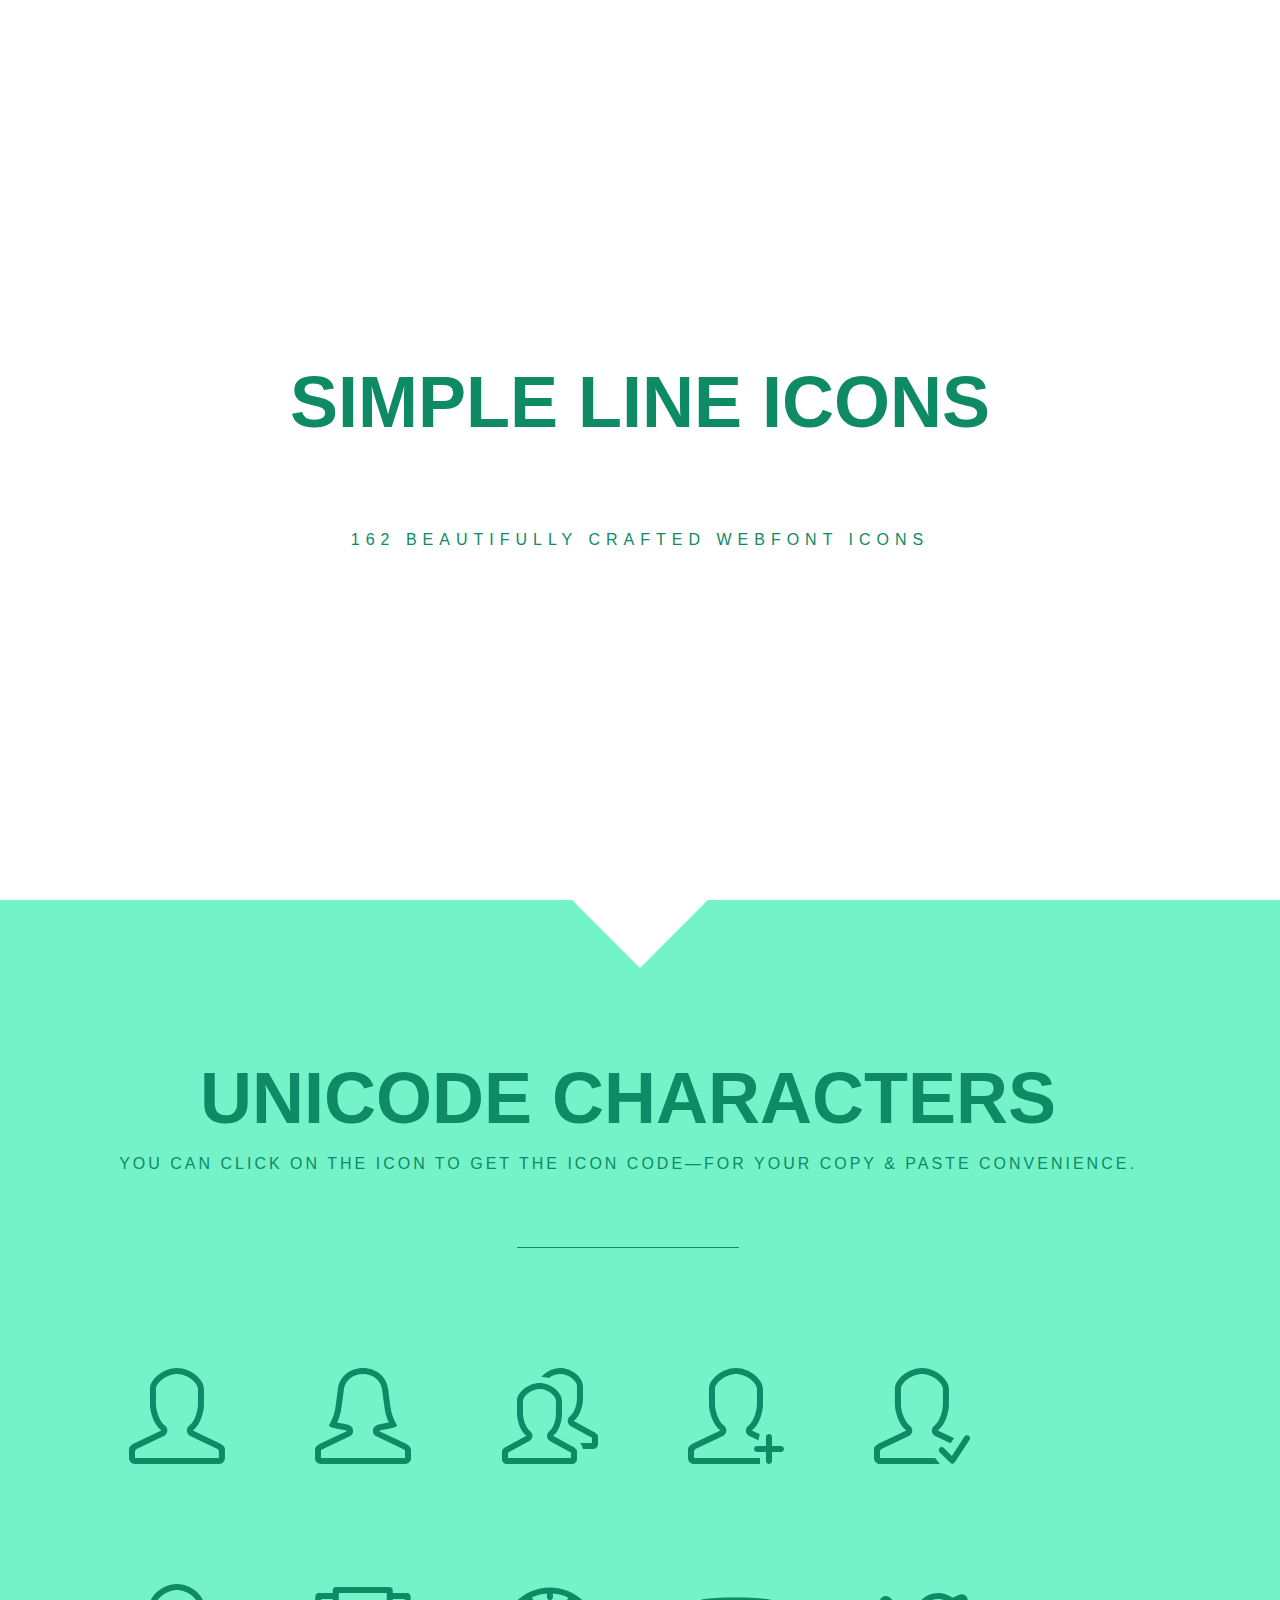
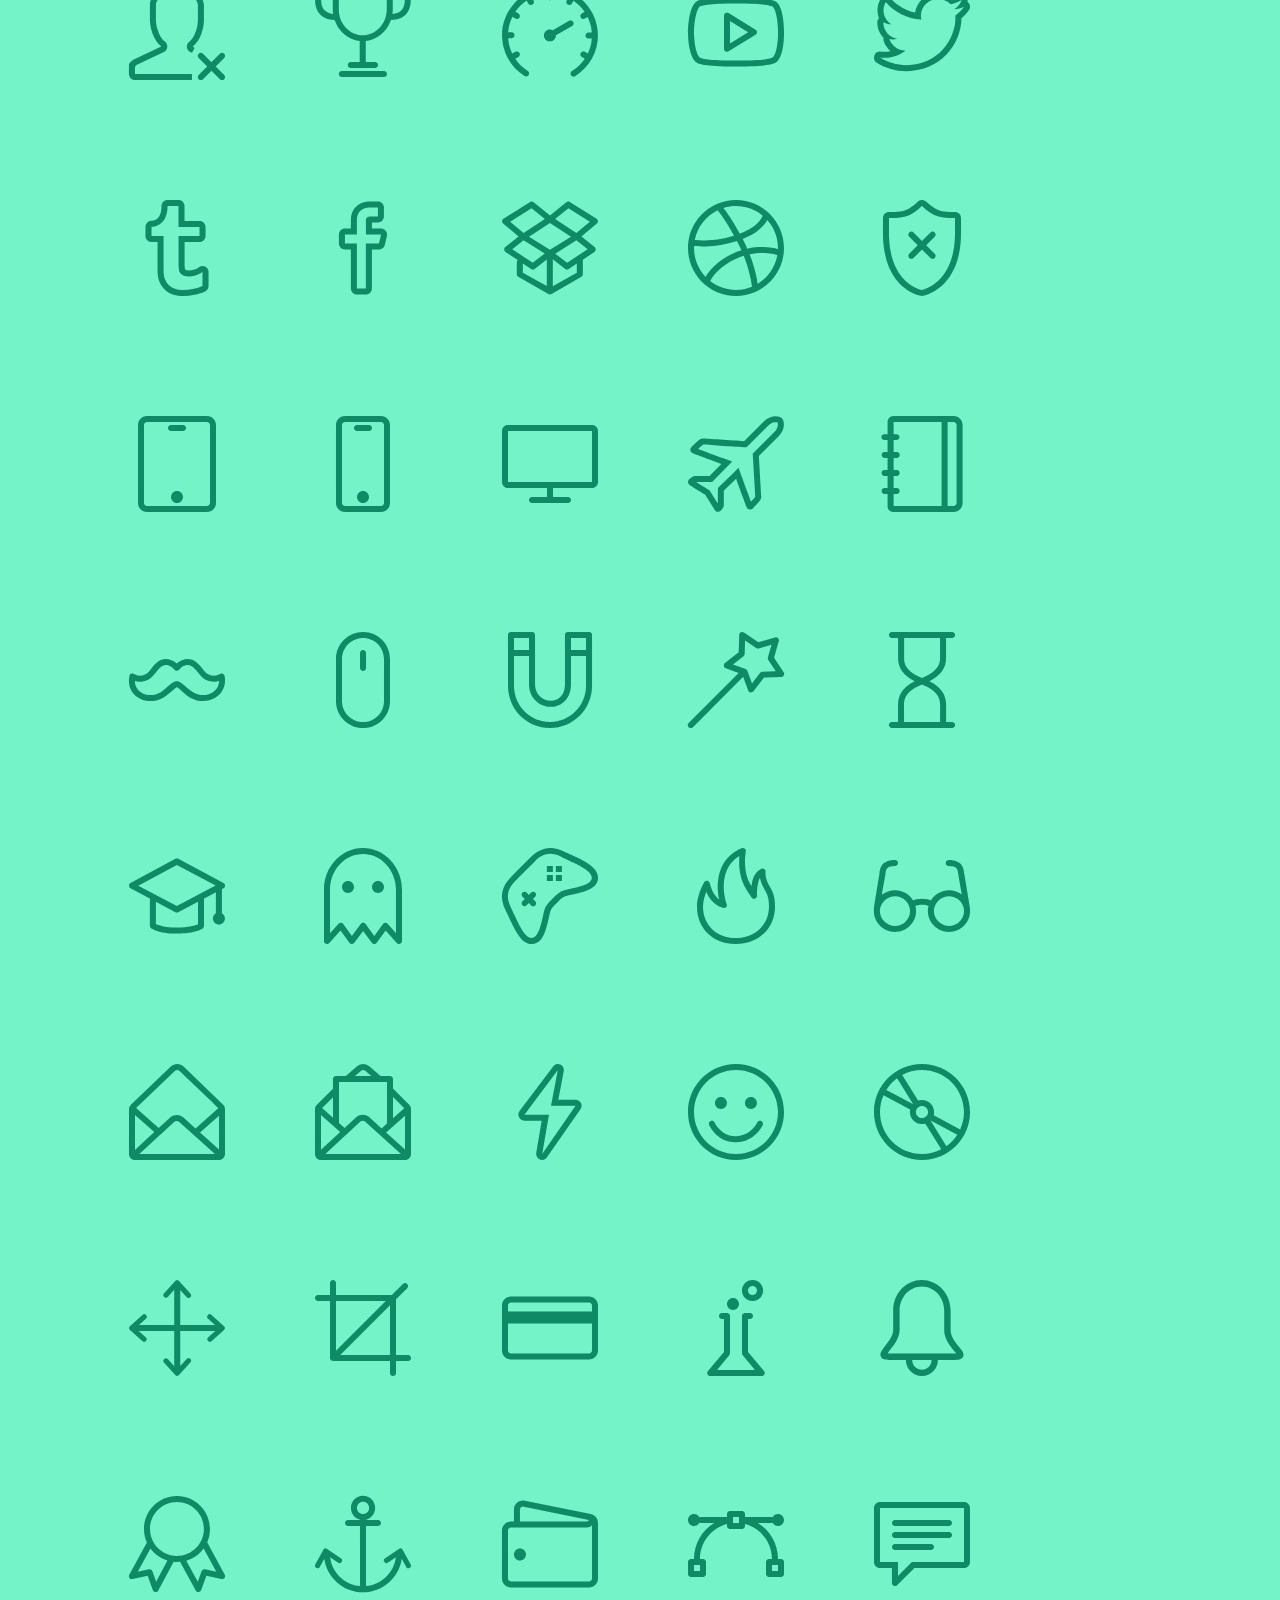
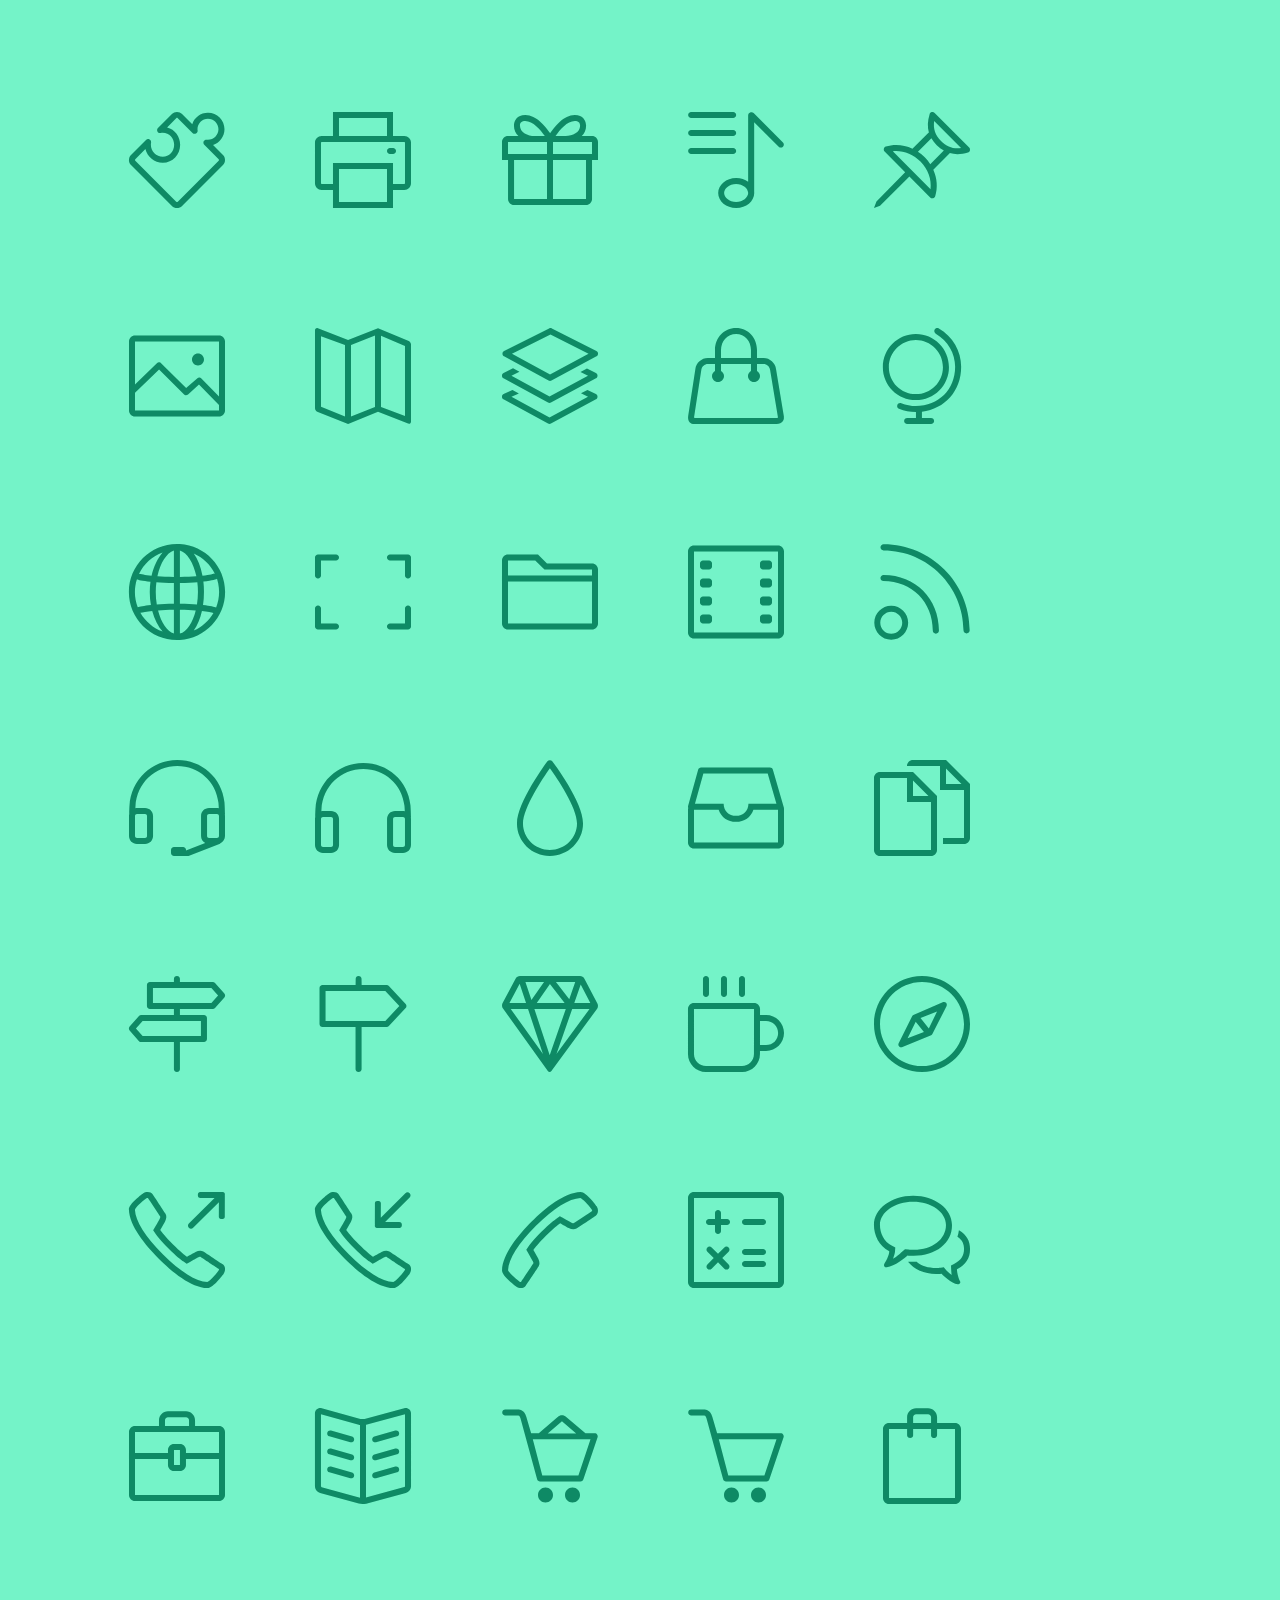
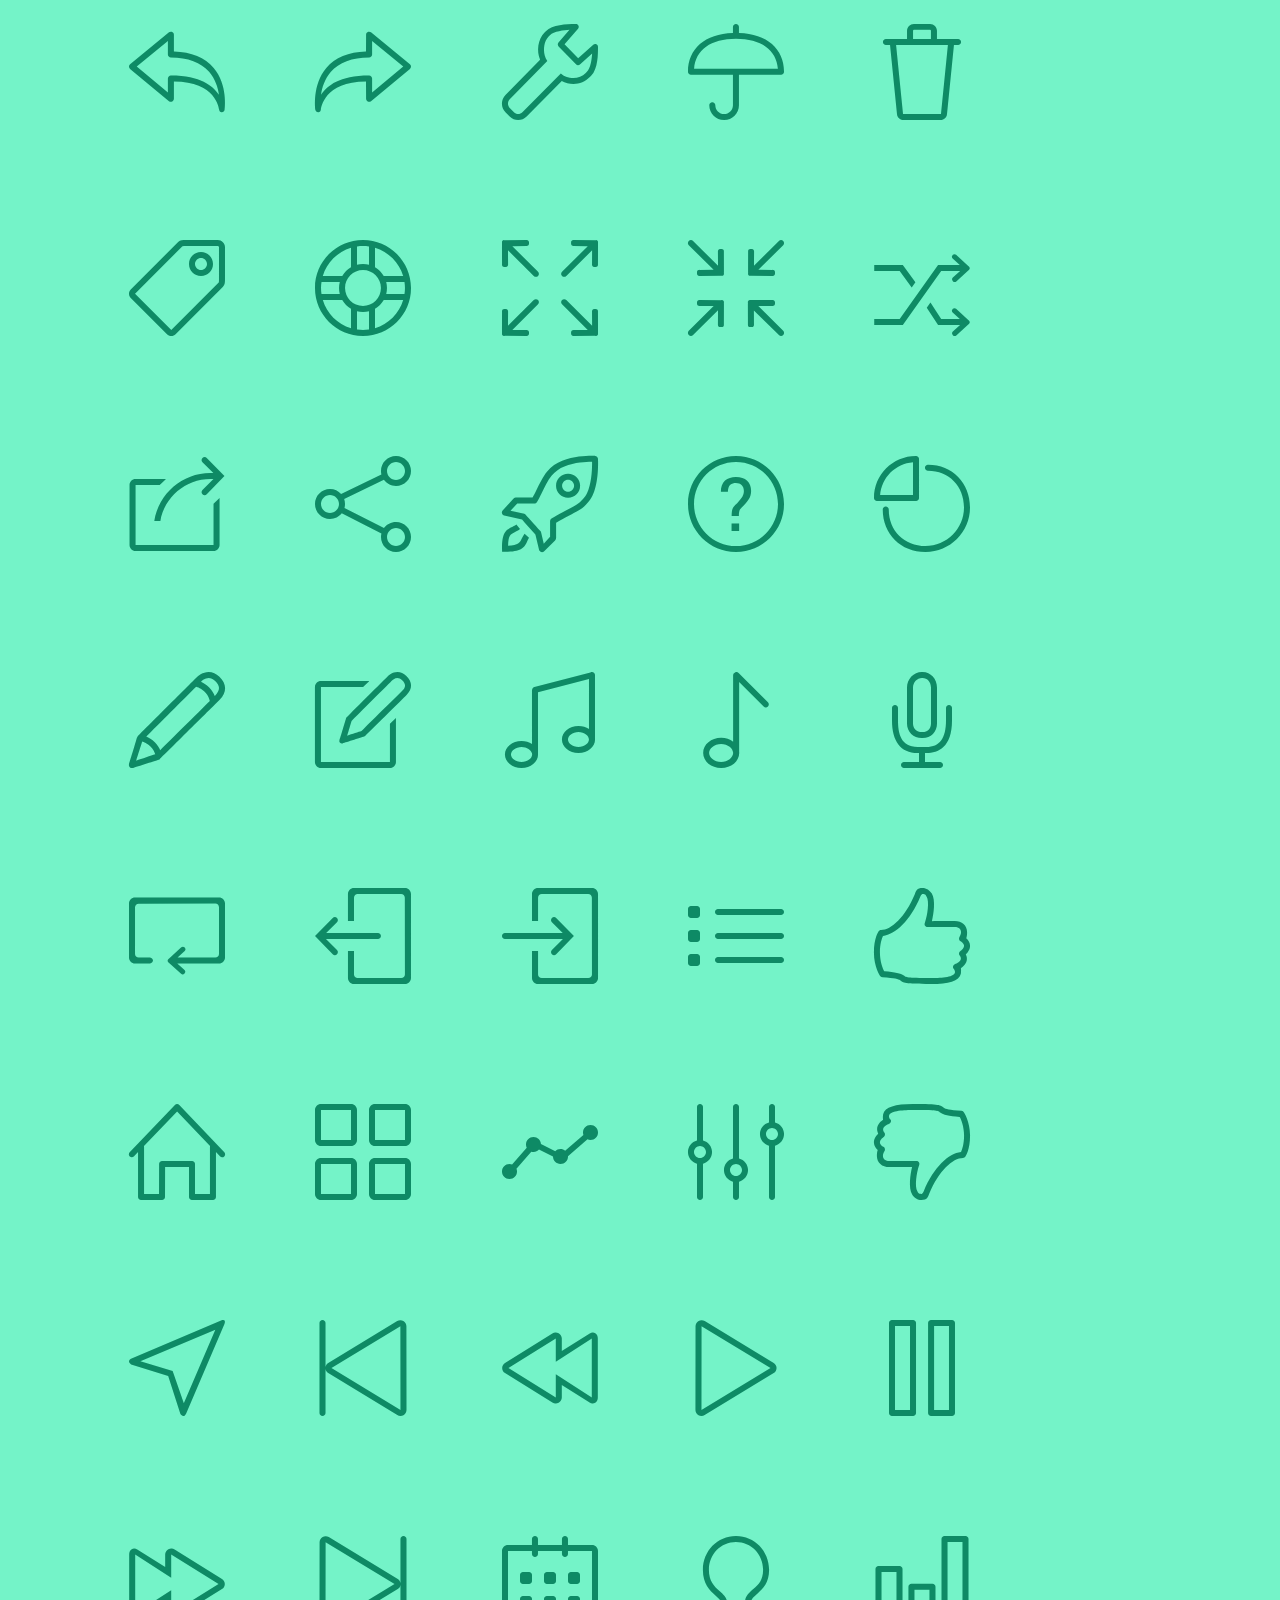
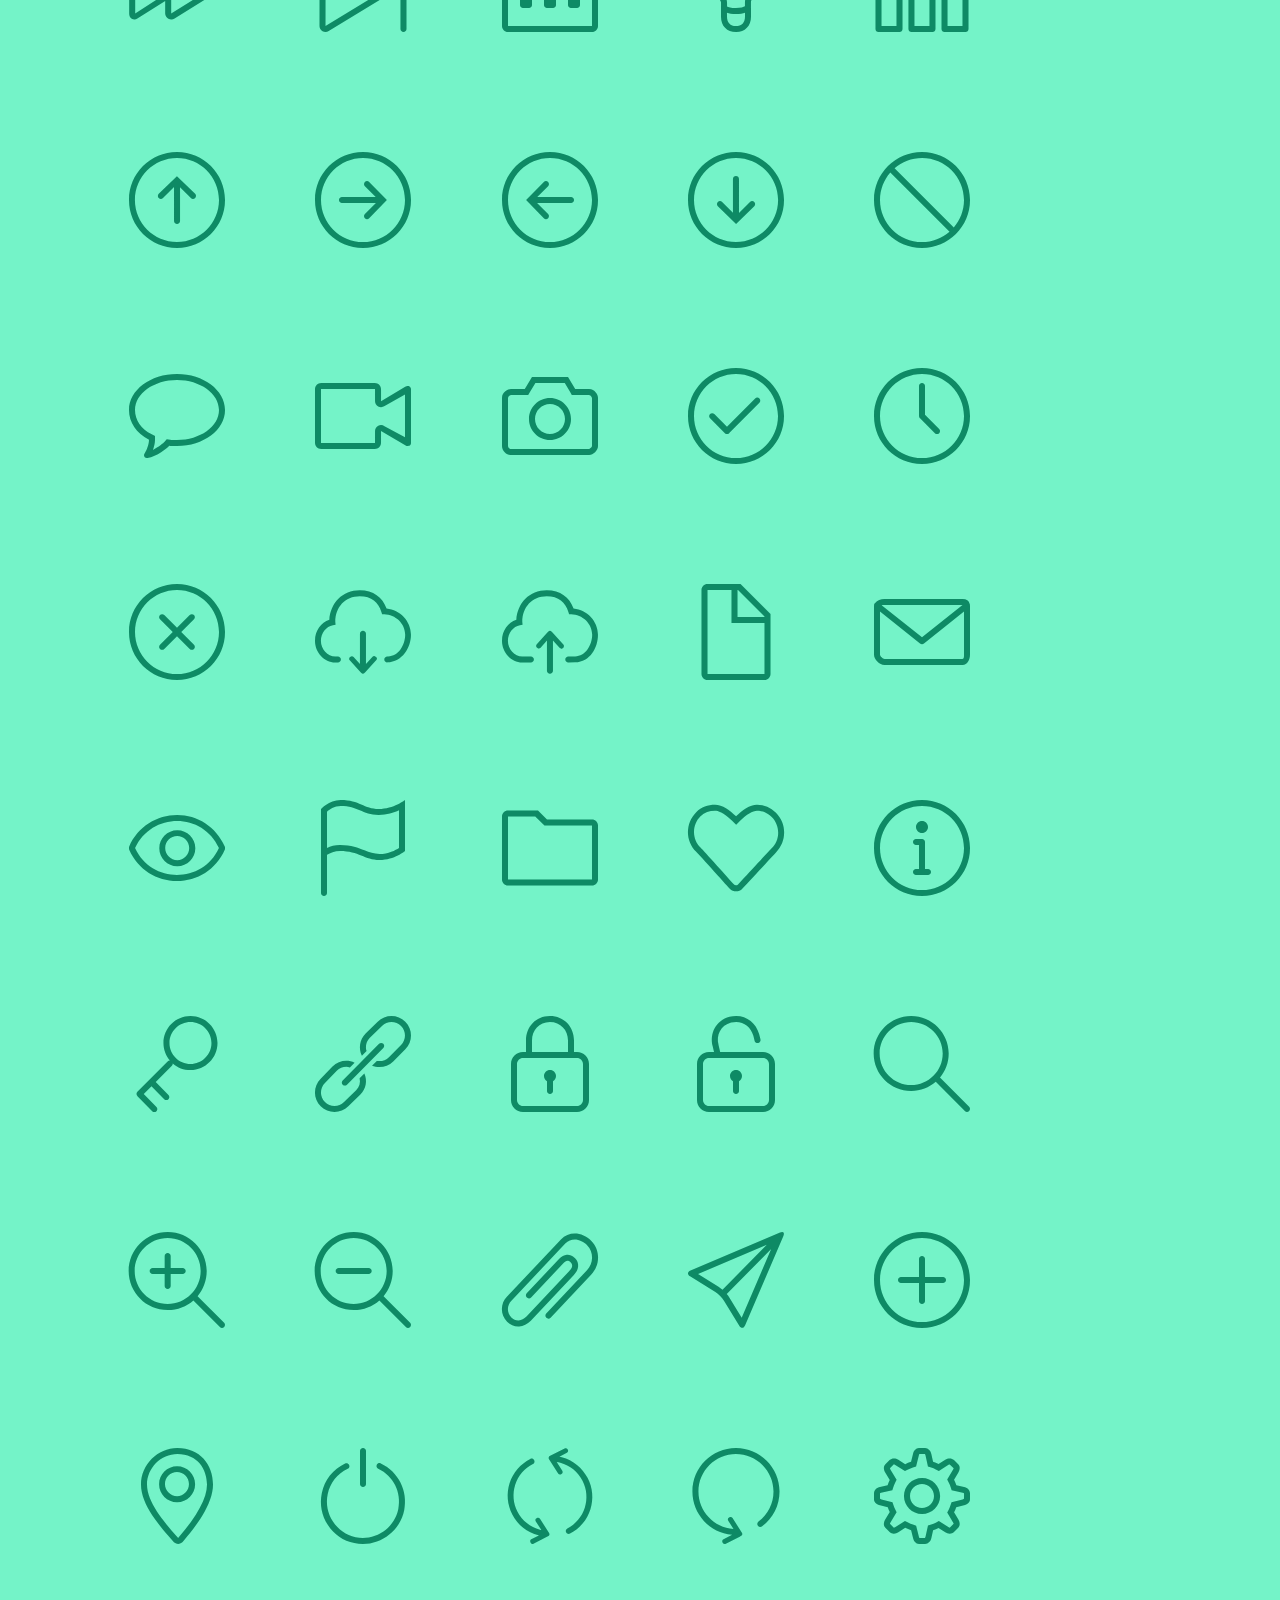
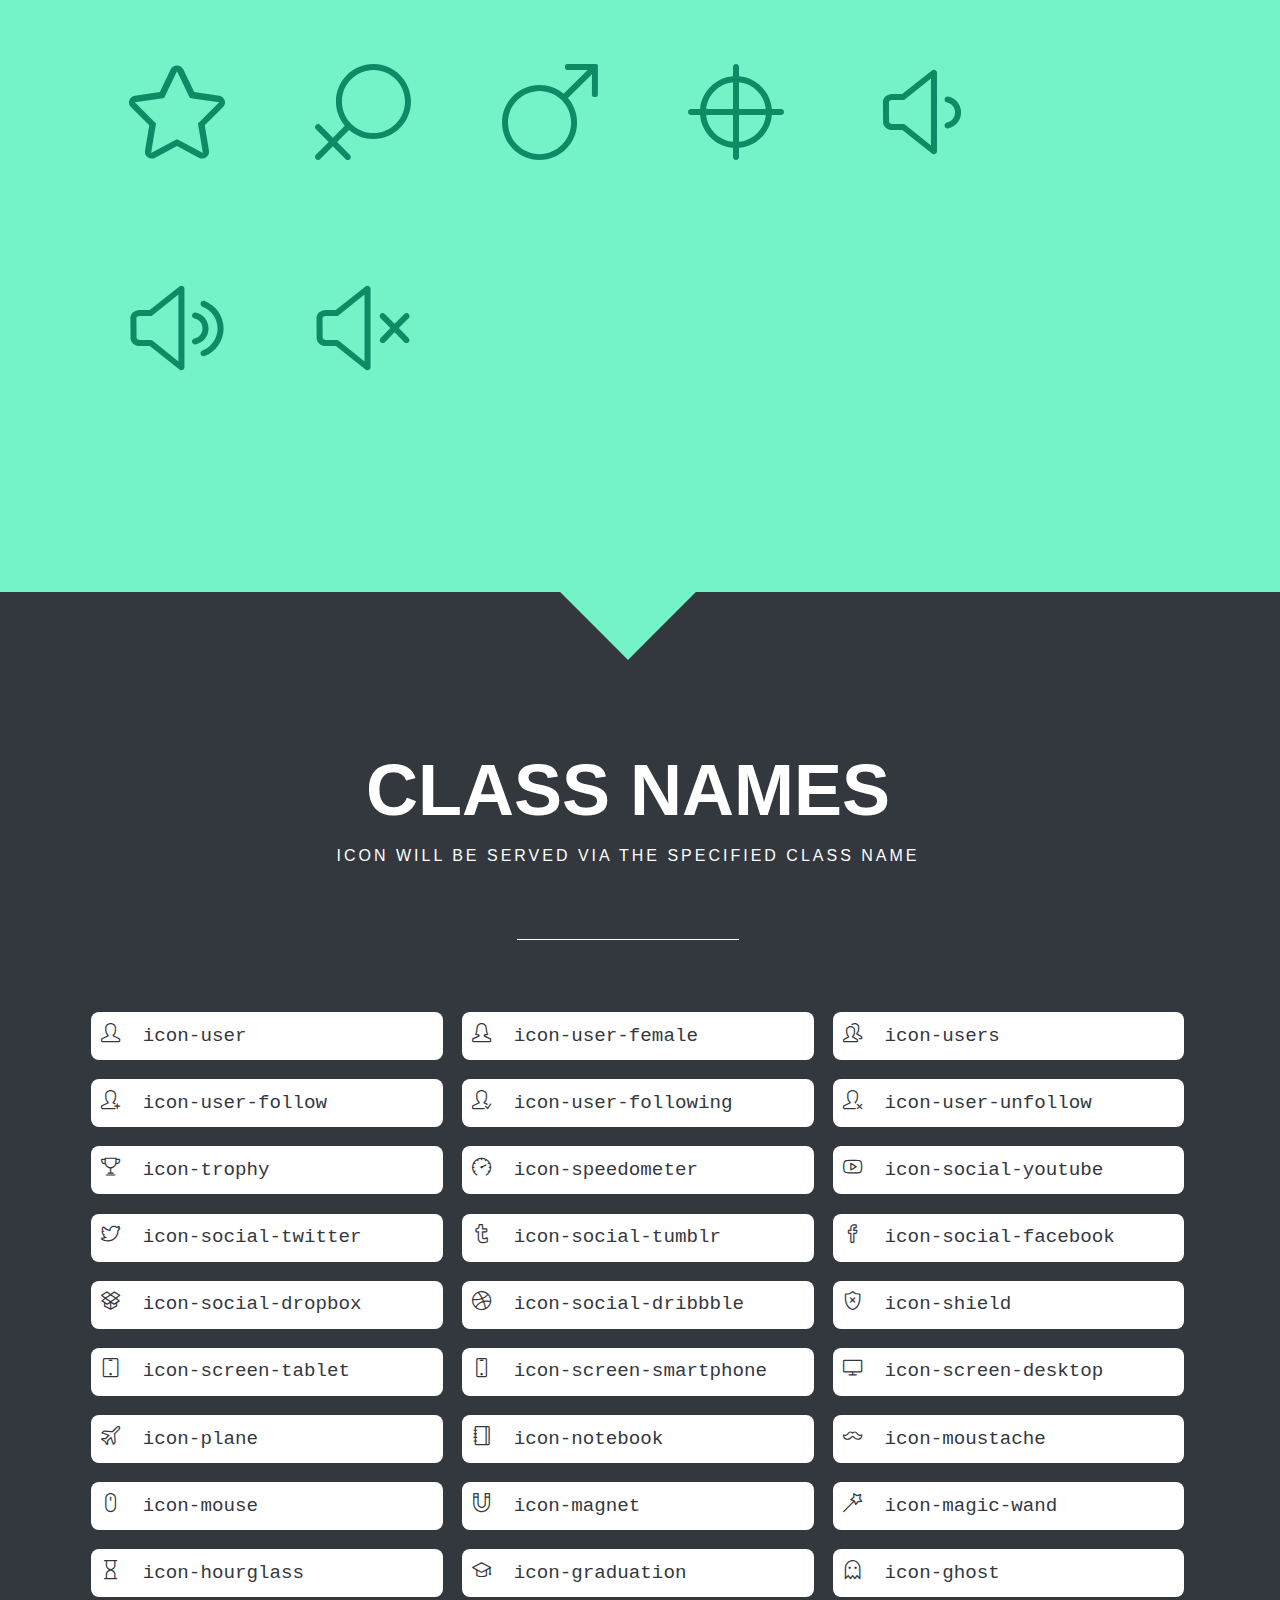
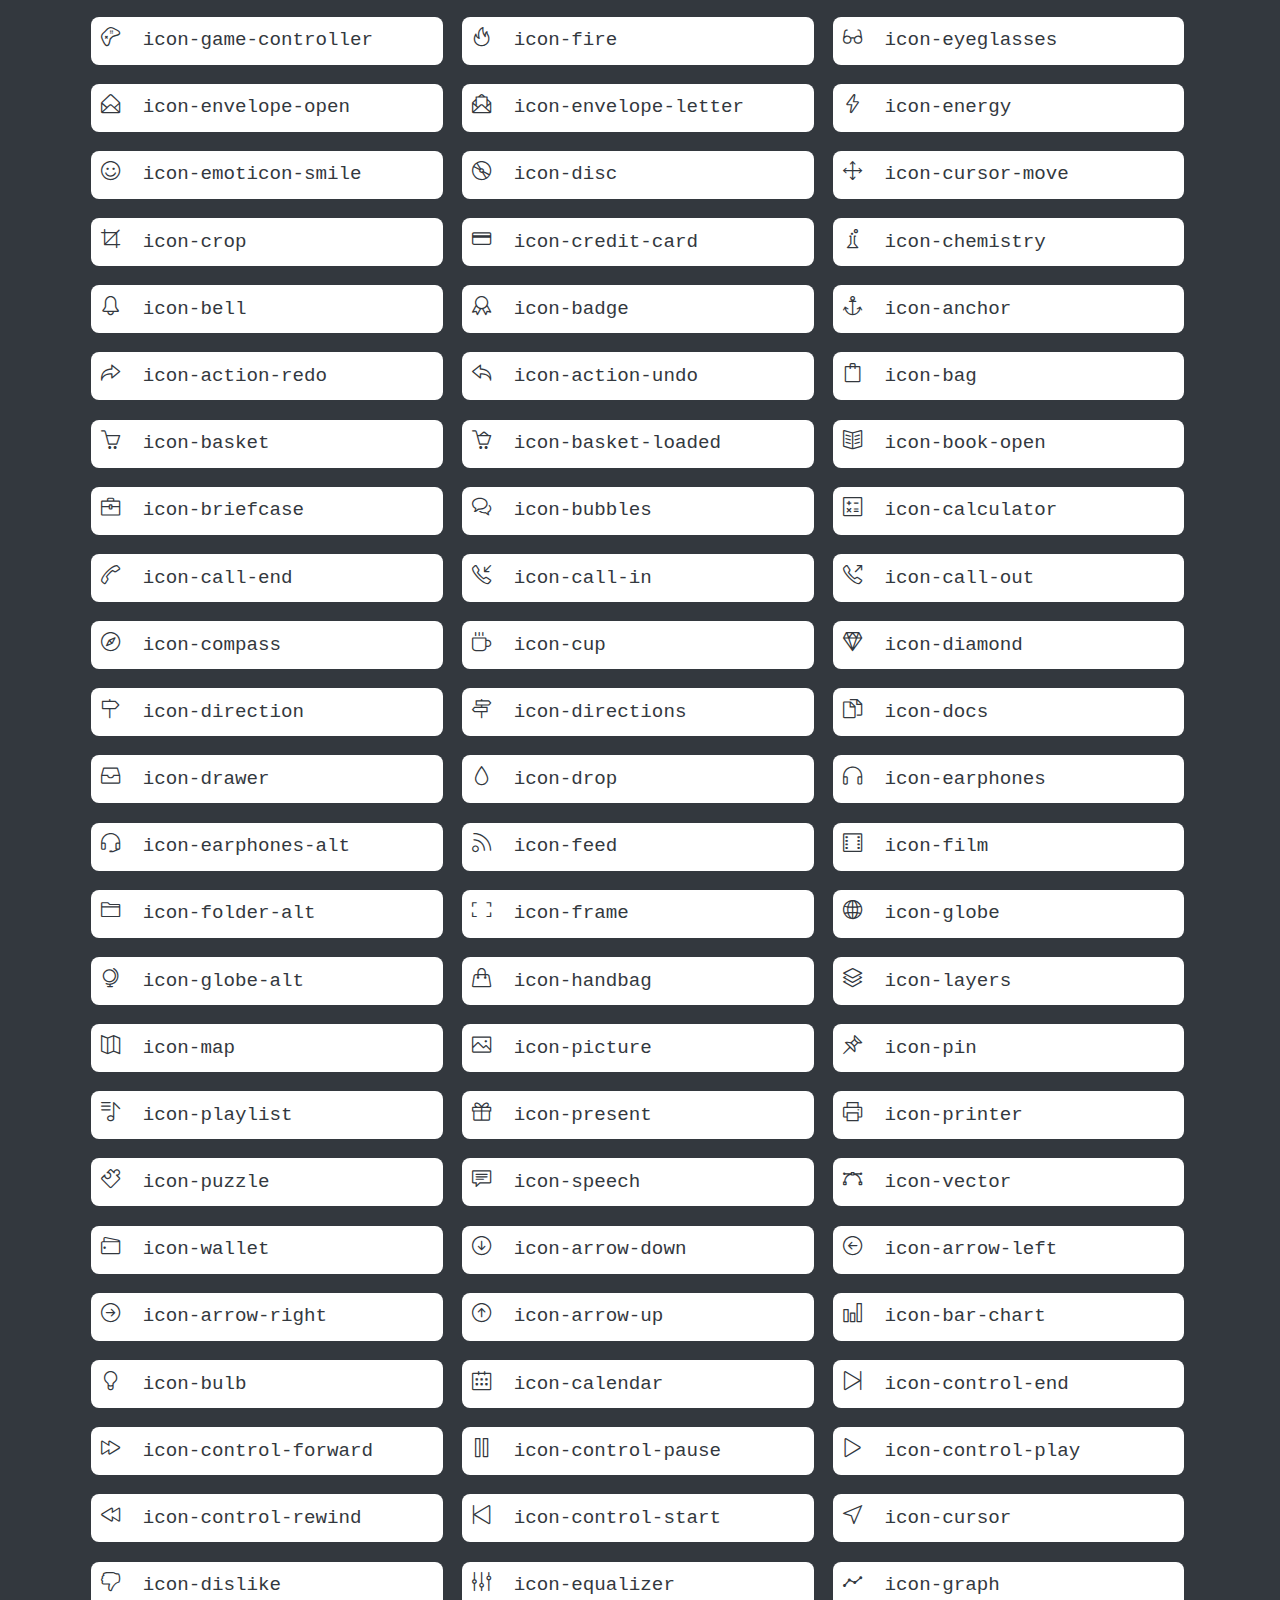
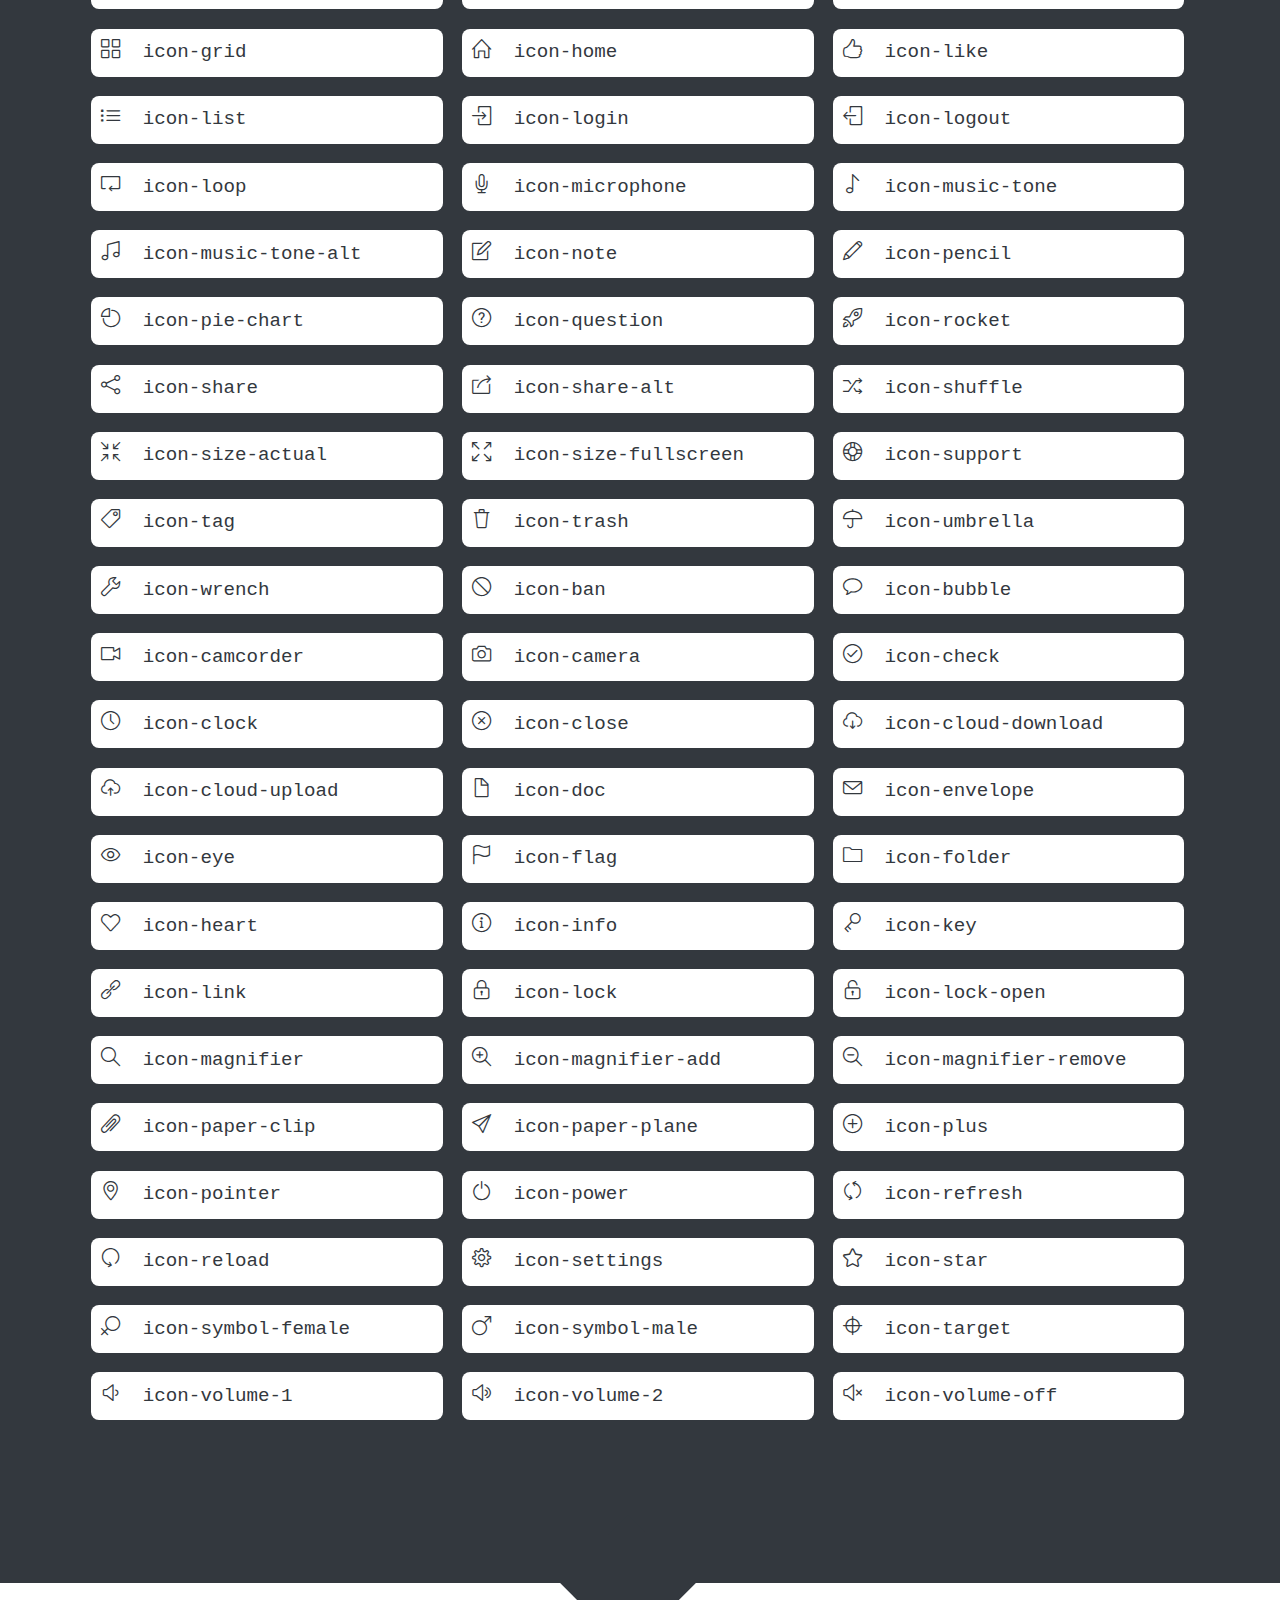
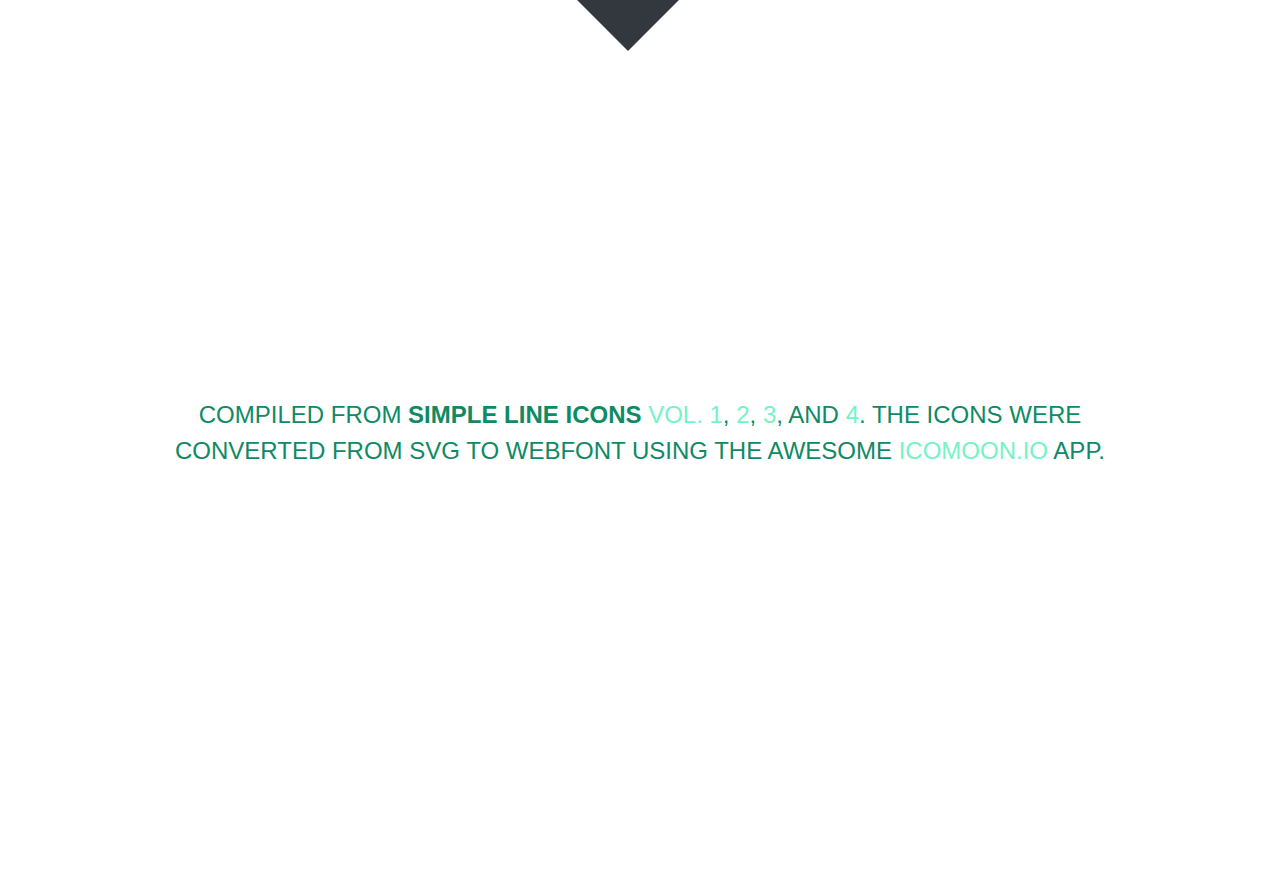
<file: assets/plugins/line-icons/index.html>
<!doctype html>
<html>
<head>
	<meta charset="utf-8">
	<meta name="viewport" content="width=device-width, initial-scale=1, maximum-scale=1, user-scalable=no">
	<title>Simple Line Icons</title>
	<link rel="stylesheet" href="style.css">
	<link rel="stylesheet" href="line-icons.css">

	<!--[if lte IE 7]><script src="icons-lte-ie7.js"></script><![endif]-->
</head>

</head>
<body>
	<div class="page">
		<div id="wH"></div>
		<header class="masthead" id="masthead">
			<hgroup>
				<h1>Simple Line Icons</h1>
				<h2>162 beautifully crafted webfont icons</h2>
			</hgroup>
			<!--<h1>Your font contains the following glyphs</h1>
			<p>The generated SVG font can be imported back to <a href="http://icomoon.io/app">IcoMoon</a> for modification.</p>-->
		</header>

		<section class="glyphs" id="glyphs">
			<header>
				<hgroup>
					<h1>Unicode Characters</h1>
					<h2>You can click on the icon to get the icon code&mdash;for your copy &amp; paste convenience.</h2>
				</hgroup>
			</header>

			<div class="glyph">
				<span class="glyph-item mega" aria-hidden="true" data-icon="&#xe005;" data-js-prompt="&amp;#xe005;"></span>
			</div>
			<div class="glyph">
				<span class="glyph-item mega" aria-hidden="true" data-icon="&#xe000;" data-js-prompt="&amp;#xe000;"></span>
			</div>
			<div class="glyph">
				<span class="glyph-item mega" aria-hidden="true" data-icon="&#xe001;" data-js-prompt="&amp;#xe001;"></span>
			</div>
			<div class="glyph">
				<span class="glyph-item mega" aria-hidden="true" data-icon="&#xe002;" data-js-prompt="&amp;#xe002;"></span>
			</div>
			<div class="glyph">
				<span class="glyph-item mega" aria-hidden="true" data-icon="&#xe003;" data-js-prompt="&amp;#xe003;"></span>
			</div>
			<div class="glyph">
				<span class="glyph-item mega" aria-hidden="true" data-icon="&#xe004;" data-js-prompt="&amp;#xe004;"></span>
			</div>
			<div class="glyph">
				<span class="glyph-item mega" aria-hidden="true" data-icon="&#xe006;" data-js-prompt="&amp;#xe006;"></span>
			</div>
			<div class="glyph">
				<span class="glyph-item mega" aria-hidden="true" data-icon="&#xe007;" data-js-prompt="&amp;#xe007;"></span>
			</div>
			<div class="glyph">
				<span class="glyph-item mega" aria-hidden="true" data-icon="&#xe008;" data-js-prompt="&amp;#xe008;"></span>
			</div>
			<div class="glyph">
				<span class="glyph-item mega" aria-hidden="true" data-icon="&#xe009;" data-js-prompt="&amp;#xe009;"></span>
			</div>
			<div class="glyph">
				<span class="glyph-item mega" aria-hidden="true" data-icon="&#xe00a;" data-js-prompt="&amp;#xe00a;"></span>
			</div>
			<div class="glyph">
				<span class="glyph-item mega" aria-hidden="true" data-icon="&#xe00b;" data-js-prompt="&amp;#xe00b;"></span>
			</div>
			<div class="glyph">
				<span class="glyph-item mega" aria-hidden="true" data-icon="&#xe00c;" data-js-prompt="&amp;#xe00c;"></span>
			</div>
			<div class="glyph">
				<span class="glyph-item mega" aria-hidden="true" data-icon="&#xe00d;" data-js-prompt="&amp;#xe00d;"></span>
			</div>
			<div class="glyph">
				<span class="glyph-item mega" aria-hidden="true" data-icon="&#xe00e;" data-js-prompt="&amp;#xe00e;"></span>
			</div>
			<div class="glyph">
				<span class="glyph-item mega" aria-hidden="true" data-icon="&#xe00f;" data-js-prompt="&amp;#xe00f;"></span>
			</div>
			<div class="glyph">
				<span class="glyph-item mega" aria-hidden="true" data-icon="&#xe010;" data-js-prompt="&amp;#xe010;"></span>
			</div>
			<div class="glyph">
				<span class="glyph-item mega" aria-hidden="true" data-icon="&#xe011;" data-js-prompt="&amp;#xe011;"></span>
			</div>
			<div class="glyph">
				<span class="glyph-item mega" aria-hidden="true" data-icon="&#xe012;" data-js-prompt="&amp;#xe012;"></span>
			</div>
			<div class="glyph">
				<span class="glyph-item mega" aria-hidden="true" data-icon="&#xe013;" data-js-prompt="&amp;#xe013;"></span>
			</div>
			<div class="glyph">
				<span class="glyph-item mega" aria-hidden="true" data-icon="&#xe014;" data-js-prompt="&amp;#xe014;"></span>
			</div>
			<div class="glyph">
				<span class="glyph-item mega" aria-hidden="true" data-icon="&#xe015;" data-js-prompt="&amp;#xe015;"></span>
			</div>
			<div class="glyph">
				<span class="glyph-item mega" aria-hidden="true" data-icon="&#xe016;" data-js-prompt="&amp;#xe016;"></span>
			</div>
			<div class="glyph">
				<span class="glyph-item mega" aria-hidden="true" data-icon="&#xe017;" data-js-prompt="&amp;#xe017;"></span>
			</div>
			<div class="glyph">
				<span class="glyph-item mega" aria-hidden="true" data-icon="&#xe018;" data-js-prompt="&amp;#xe018;"></span>
			</div>
			<div class="glyph">
				<span class="glyph-item mega" aria-hidden="true" data-icon="&#xe019;" data-js-prompt="&amp;#xe019;"></span>
			</div>
			<div class="glyph">
				<span class="glyph-item mega" aria-hidden="true" data-icon="&#xe01a;" data-js-prompt="&amp;#xe01a;"></span>
			</div>
			<div class="glyph">
				<span class="glyph-item mega" aria-hidden="true" data-icon="&#xe01b;" data-js-prompt="&amp;#xe01b;"></span>
			</div>
			<div class="glyph">
				<span class="glyph-item mega" aria-hidden="true" data-icon="&#xe01c;" data-js-prompt="&amp;#xe01c;"></span>
			</div>
			<div class="glyph">
				<span class="glyph-item mega" aria-hidden="true" data-icon="&#xe01d;" data-js-prompt="&amp;#xe01d;"></span>
			</div>
			<div class="glyph">
				<span class="glyph-item mega" aria-hidden="true" data-icon="&#xe01e;" data-js-prompt="&amp;#xe01e;"></span>
			</div>
			<div class="glyph">
				<span class="glyph-item mega" aria-hidden="true" data-icon="&#xe01f;" data-js-prompt="&amp;#xe01f;"></span>
			</div>
			<div class="glyph">
				<span class="glyph-item mega" aria-hidden="true" data-icon="&#xe020;" data-js-prompt="&amp;#xe020;"></span>
			</div>
			<div class="glyph">
				<span class="glyph-item mega" aria-hidden="true" data-icon="&#xe021;" data-js-prompt="&amp;#xe021;"></span>
			</div>
			<div class="glyph">
				<span class="glyph-item mega" aria-hidden="true" data-icon="&#xe022;" data-js-prompt="&amp;#xe022;"></span>
			</div>
			<div class="glyph">
				<span class="glyph-item mega" aria-hidden="true" data-icon="&#xe023;" data-js-prompt="&amp;#xe023;"></span>
			</div>
			<div class="glyph">
				<span class="glyph-item mega" aria-hidden="true" data-icon="&#xe024;" data-js-prompt="&amp;#xe024;"></span>
			</div>
			<div class="glyph">
				<span class="glyph-item mega" aria-hidden="true" data-icon="&#xe025;" data-js-prompt="&amp;#xe025;"></span>
			</div>
			<div class="glyph">
				<span class="glyph-item mega" aria-hidden="true" data-icon="&#xe026;" data-js-prompt="&amp;#xe026;"></span>
			</div>
			<div class="glyph">
				<span class="glyph-item mega" aria-hidden="true" data-icon="&#xe027;" data-js-prompt="&amp;#xe027;"></span>
			</div>
			<div class="glyph">
				<span class="glyph-item mega" aria-hidden="true" data-icon="&#xe028;" data-js-prompt="&amp;#xe028;"></span>
			</div>
			<div class="glyph">
				<span class="glyph-item mega" aria-hidden="true" data-icon="&#xe029;" data-js-prompt="&amp;#xe029;"></span>
			</div>
			<div class="glyph">
				<span class="glyph-item mega" aria-hidden="true" data-icon="&#xe02a;" data-js-prompt="&amp;#xe02a;"></span>
			</div>
			<div class="glyph">
				<span class="glyph-item mega" aria-hidden="true" data-icon="&#xe02b;" data-js-prompt="&amp;#xe02b;"></span>
			</div>
			<div class="glyph">
				<span class="glyph-item mega" aria-hidden="true" data-icon="&#xe02c;" data-js-prompt="&amp;#xe02c;"></span>
			</div>
			<div class="glyph">
				<span class="glyph-item mega" aria-hidden="true" data-icon="&#xe02d;" data-js-prompt="&amp;#xe02d;"></span>
			</div>
			<div class="glyph">
				<span class="glyph-item mega" aria-hidden="true" data-icon="&#xe02e;" data-js-prompt="&amp;#xe02e;"></span>
			</div>
			<div class="glyph">
				<span class="glyph-item mega" aria-hidden="true" data-icon="&#xe02f;" data-js-prompt="&amp;#xe02f;"></span>
			</div>
			<div class="glyph">
				<span class="glyph-item mega" aria-hidden="true" data-icon="&#xe030;" data-js-prompt="&amp;#xe030;"></span>
			</div>
			<div class="glyph">
				<span class="glyph-item mega" aria-hidden="true" data-icon="&#xe031;" data-js-prompt="&amp;#xe031;"></span>
			</div>
			<div class="glyph">
				<span class="glyph-item mega" aria-hidden="true" data-icon="&#xe032;" data-js-prompt="&amp;#xe032;"></span>
			</div>
			<div class="glyph">
				<span class="glyph-item mega" aria-hidden="true" data-icon="&#xe033;" data-js-prompt="&amp;#xe033;"></span>
			</div>
			<div class="glyph">
				<span class="glyph-item mega" aria-hidden="true" data-icon="&#xe034;" data-js-prompt="&amp;#xe034;"></span>
			</div>
			<div class="glyph">
				<span class="glyph-item mega" aria-hidden="true" data-icon="&#xe035;" data-js-prompt="&amp;#xe035;"></span>
			</div>
			<div class="glyph">
				<span class="glyph-item mega" aria-hidden="true" data-icon="&#xe036;" data-js-prompt="&amp;#xe036;"></span>
			</div>
			<div class="glyph">
				<span class="glyph-item mega" aria-hidden="true" data-icon="&#xe037;" data-js-prompt="&amp;#xe037;"></span>
			</div>
			<div class="glyph">
				<span class="glyph-item mega" aria-hidden="true" data-icon="&#xe038;" data-js-prompt="&amp;#xe038;"></span>
			</div>
			<div class="glyph">
				<span class="glyph-item mega" aria-hidden="true" data-icon="&#xe039;" data-js-prompt="&amp;#xe039;"></span>
			</div>
			<div class="glyph">
				<span class="glyph-item mega" aria-hidden="true" data-icon="&#xe03a;" data-js-prompt="&amp;#xe03a;"></span>
			</div>
			<div class="glyph">
				<span class="glyph-item mega" aria-hidden="true" data-icon="&#xe03b;" data-js-prompt="&amp;#xe03b;"></span>
			</div>
			<div class="glyph">
				<span class="glyph-item mega" aria-hidden="true" data-icon="&#xe03c;" data-js-prompt="&amp;#xe03c;"></span>
			</div>
			<div class="glyph">
				<span class="glyph-item mega" aria-hidden="true" data-icon="&#xe03d;" data-js-prompt="&amp;#xe03d;"></span>
			</div>
			<div class="glyph">
				<span class="glyph-item mega" aria-hidden="true" data-icon="&#xe03e;" data-js-prompt="&amp;#xe03e;"></span>
			</div>
			<div class="glyph">
				<span class="glyph-item mega" aria-hidden="true" data-icon="&#xe03f;" data-js-prompt="&amp;#xe03f;"></span>
			</div>
			<div class="glyph">
				<span class="glyph-item mega" aria-hidden="true" data-icon="&#xe040;" data-js-prompt="&amp;#xe040;"></span>
			</div>
			<div class="glyph">
				<span class="glyph-item mega" aria-hidden="true" data-icon="&#xe041;" data-js-prompt="&amp;#xe041;"></span>
			</div>
			<div class="glyph">
				<span class="glyph-item mega" aria-hidden="true" data-icon="&#xe042;" data-js-prompt="&amp;#xe042;"></span>
			</div>
			<div class="glyph">
				<span class="glyph-item mega" aria-hidden="true" data-icon="&#xe043;" data-js-prompt="&amp;#xe043;"></span>
			</div>
			<div class="glyph">
				<span class="glyph-item mega" aria-hidden="true" data-icon="&#xe044;" data-js-prompt="&amp;#xe044;"></span>
			</div>
			<div class="glyph">
				<span class="glyph-item mega" aria-hidden="true" data-icon="&#xe045;" data-js-prompt="&amp;#xe045;"></span>
			</div>
			<div class="glyph">
				<span class="glyph-item mega" aria-hidden="true" data-icon="&#xe046;" data-js-prompt="&amp;#xe046;"></span>
			</div>
			<div class="glyph">
				<span class="glyph-item mega" aria-hidden="true" data-icon="&#xe047;" data-js-prompt="&amp;#xe047;"></span>
			</div>
			<div class="glyph">
				<span class="glyph-item mega" aria-hidden="true" data-icon="&#xe048;" data-js-prompt="&amp;#xe048;"></span>
			</div>
			<div class="glyph">
				<span class="glyph-item mega" aria-hidden="true" data-icon="&#xe049;" data-js-prompt="&amp;#xe049;"></span>
			</div>
			<div class="glyph">
				<span class="glyph-item mega" aria-hidden="true" data-icon="&#xe04a;" data-js-prompt="&amp;#xe04a;"></span>
			</div>
			<div class="glyph">
				<span class="glyph-item mega" aria-hidden="true" data-icon="&#xe04b;" data-js-prompt="&amp;#xe04b;"></span>
			</div>
			<div class="glyph">
				<span class="glyph-item mega" aria-hidden="true" data-icon="&#xe04c;" data-js-prompt="&amp;#xe04c;"></span>
			</div>
			<div class="glyph">
				<span class="glyph-item mega" aria-hidden="true" data-icon="&#xe04d;" data-js-prompt="&amp;#xe04d;"></span>
			</div>
			<div class="glyph">
				<span class="glyph-item mega" aria-hidden="true" data-icon="&#xe04e;" data-js-prompt="&amp;#xe04e;"></span>
			</div>
			<div class="glyph">
				<span class="glyph-item mega" aria-hidden="true" data-icon="&#xe04f;" data-js-prompt="&amp;#xe04f;"></span>
			</div>
			<div class="glyph">
				<span class="glyph-item mega" aria-hidden="true" data-icon="&#xe050;" data-js-prompt="&amp;#xe050;"></span>
			</div>
			<div class="glyph">
				<span class="glyph-item mega" aria-hidden="true" data-icon="&#xe051;" data-js-prompt="&amp;#xe051;"></span>
			</div>
			<div class="glyph">
				<span class="glyph-item mega" aria-hidden="true" data-icon="&#xe052;" data-js-prompt="&amp;#xe052;"></span>
			</div>
			<div class="glyph">
				<span class="glyph-item mega" aria-hidden="true" data-icon="&#xe053;" data-js-prompt="&amp;#xe053;"></span>
			</div>
			<div class="glyph">
				<span class="glyph-item mega" aria-hidden="true" data-icon="&#xe054;" data-js-prompt="&amp;#xe054;"></span>
			</div>
			<div class="glyph">
				<span class="glyph-item mega" aria-hidden="true" data-icon="&#xe055;" data-js-prompt="&amp;#xe055;"></span>
			</div>
			<div class="glyph">
				<span class="glyph-item mega" aria-hidden="true" data-icon="&#xe056;" data-js-prompt="&amp;#xe056;"></span>
			</div>
			<div class="glyph">
				<span class="glyph-item mega" aria-hidden="true" data-icon="&#xe057;" data-js-prompt="&amp;#xe057;"></span>
			</div>
			<div class="glyph">
				<span class="glyph-item mega" aria-hidden="true" data-icon="&#xe058;" data-js-prompt="&amp;#xe058;"></span>
			</div>
			<div class="glyph">
				<span class="glyph-item mega" aria-hidden="true" data-icon="&#xe059;" data-js-prompt="&amp;#xe059;"></span>
			</div>
			<div class="glyph">
				<span class="glyph-item mega" aria-hidden="true" data-icon="&#xe05a;" data-js-prompt="&amp;#xe05a;"></span>
			</div>
			<div class="glyph">
				<span class="glyph-item mega" aria-hidden="true" data-icon="&#xe05b;" data-js-prompt="&amp;#xe05b;"></span>
			</div>
			<div class="glyph">
				<span class="glyph-item mega" aria-hidden="true" data-icon="&#xe05c;" data-js-prompt="&amp;#xe05c;"></span>
			</div>
			<div class="glyph">
				<span class="glyph-item mega" aria-hidden="true" data-icon="&#xe05d;" data-js-prompt="&amp;#xe05d;"></span>
			</div>
			<div class="glyph">
				<span class="glyph-item mega" aria-hidden="true" data-icon="&#xe05e;" data-js-prompt="&amp;#xe05e;"></span>
			</div>
			<div class="glyph">
				<span class="glyph-item mega" aria-hidden="true" data-icon="&#xe05f;" data-js-prompt="&amp;#xe05f;"></span>
			</div>
			<div class="glyph">
				<span class="glyph-item mega" aria-hidden="true" data-icon="&#xe060;" data-js-prompt="&amp;#xe060;"></span>
			</div>
			<div class="glyph">
				<span class="glyph-item mega" aria-hidden="true" data-icon="&#xe061;" data-js-prompt="&amp;#xe061;"></span>
			</div>
			<div class="glyph">
				<span class="glyph-item mega" aria-hidden="true" data-icon="&#xe062;" data-js-prompt="&amp;#xe062;"></span>
			</div>
			<div class="glyph">
				<span class="glyph-item mega" aria-hidden="true" data-icon="&#xe063;" data-js-prompt="&amp;#xe063;"></span>
			</div>
			<div class="glyph">
				<span class="glyph-item mega" aria-hidden="true" data-icon="&#xe064;" data-js-prompt="&amp;#xe064;"></span>
			</div>
			<div class="glyph">
				<span class="glyph-item mega" aria-hidden="true" data-icon="&#xe065;" data-js-prompt="&amp;#xe065;"></span>
			</div>
			<div class="glyph">
				<span class="glyph-item mega" aria-hidden="true" data-icon="&#xe066;" data-js-prompt="&amp;#xe066;"></span>
			</div>
			<div class="glyph">
				<span class="glyph-item mega" aria-hidden="true" data-icon="&#xe067;" data-js-prompt="&amp;#xe067;"></span>
			</div>
			<div class="glyph">
				<span class="glyph-item mega" aria-hidden="true" data-icon="&#xe068;" data-js-prompt="&amp;#xe068;"></span>
			</div>
			<div class="glyph">
				<span class="glyph-item mega" aria-hidden="true" data-icon="&#xe069;" data-js-prompt="&amp;#xe069;"></span>
			</div>
			<div class="glyph">
				<span class="glyph-item mega" aria-hidden="true" data-icon="&#xe06a;" data-js-prompt="&amp;#xe06a;"></span>
			</div>
			<div class="glyph">
				<span class="glyph-item mega" aria-hidden="true" data-icon="&#xe06b;" data-js-prompt="&amp;#xe06b;"></span>
			</div>
			<div class="glyph">
				<span class="glyph-item mega" aria-hidden="true" data-icon="&#xe06c;" data-js-prompt="&amp;#xe06c;"></span>
			</div>
			<div class="glyph">
				<span class="glyph-item mega" aria-hidden="true" data-icon="&#xe06d;" data-js-prompt="&amp;#xe06d;"></span>
			</div>
			<div class="glyph">
				<span class="glyph-item mega" aria-hidden="true" data-icon="&#xe06e;" data-js-prompt="&amp;#xe06e;"></span>
			</div>
			<div class="glyph">
				<span class="glyph-item mega" aria-hidden="true" data-icon="&#xe06f;" data-js-prompt="&amp;#xe06f;"></span>
			</div>
			<div class="glyph">
				<span class="glyph-item mega" aria-hidden="true" data-icon="&#xe070;" data-js-prompt="&amp;#xe070;"></span>
			</div>
			<div class="glyph">
				<span class="glyph-item mega" aria-hidden="true" data-icon="&#xe071;" data-js-prompt="&amp;#xe071;"></span>
			</div>
			<div class="glyph">
				<span class="glyph-item mega" aria-hidden="true" data-icon="&#xe072;" data-js-prompt="&amp;#xe072;"></span>
			</div>
			<div class="glyph">
				<span class="glyph-item mega" aria-hidden="true" data-icon="&#xe073;" data-js-prompt="&amp;#xe073;"></span>
			</div>
			<div class="glyph">
				<span class="glyph-item mega" aria-hidden="true" data-icon="&#xe074;" data-js-prompt="&amp;#xe074;"></span>
			</div>
			<div class="glyph">
				<span class="glyph-item mega" aria-hidden="true" data-icon="&#xe075;" data-js-prompt="&amp;#xe075;"></span>
			</div>
			<div class="glyph">
				<span class="glyph-item mega" aria-hidden="true" data-icon="&#xe076;" data-js-prompt="&amp;#xe076;"></span>
			</div>
			<div class="glyph">
				<span class="glyph-item mega" aria-hidden="true" data-icon="&#xe077;" data-js-prompt="&amp;#xe077;"></span>
			</div>
			<div class="glyph">
				<span class="glyph-item mega" aria-hidden="true" data-icon="&#xe078;" data-js-prompt="&amp;#xe078;"></span>
			</div>
			<div class="glyph">
				<span class="glyph-item mega" aria-hidden="true" data-icon="&#xe079;" data-js-prompt="&amp;#xe079;"></span>
			</div>
			<div class="glyph">
				<span class="glyph-item mega" aria-hidden="true" data-icon="&#xe07a;" data-js-prompt="&amp;#xe07a;"></span>
			</div>
			<div class="glyph">
				<span class="glyph-item mega" aria-hidden="true" data-icon="&#xe07b;" data-js-prompt="&amp;#xe07b;"></span>
			</div>
			<div class="glyph">
				<span class="glyph-item mega" aria-hidden="true" data-icon="&#xe07c;" data-js-prompt="&amp;#xe07c;"></span>
			</div>
			<div class="glyph">
				<span class="glyph-item mega" aria-hidden="true" data-icon="&#xe07d;" data-js-prompt="&amp;#xe07d;"></span>
			</div>
			<div class="glyph">
				<span class="glyph-item mega" aria-hidden="true" data-icon="&#xe07e;" data-js-prompt="&amp;#xe07e;"></span>
			</div>
			<div class="glyph">
				<span class="glyph-item mega" aria-hidden="true" data-icon="&#xe07f;" data-js-prompt="&amp;#xe07f;"></span>
			</div>
			<div class="glyph">
				<span class="glyph-item mega" aria-hidden="true" data-icon="&#xe080;" data-js-prompt="&amp;#xe080;"></span>
			</div>
			<div class="glyph">
				<span class="glyph-item mega" aria-hidden="true" data-icon="&#xe081;" data-js-prompt="&amp;#xe081;"></span>
			</div>
			<div class="glyph">
				<span class="glyph-item mega" aria-hidden="true" data-icon="&#xe082;" data-js-prompt="&amp;#xe082;"></span>
			</div>
			<div class="glyph">
				<span class="glyph-item mega" aria-hidden="true" data-icon="&#xe083;" data-js-prompt="&amp;#xe083;"></span>
			</div>
			<div class="glyph">
				<span class="glyph-item mega" aria-hidden="true" data-icon="&#xe084;" data-js-prompt="&amp;#xe084;"></span>
			</div>
			<div class="glyph">
				<span class="glyph-item mega" aria-hidden="true" data-icon="&#xe085;" data-js-prompt="&amp;#xe085;"></span>
			</div>
			<div class="glyph">
				<span class="glyph-item mega" aria-hidden="true" data-icon="&#xe086;" data-js-prompt="&amp;#xe086;"></span>
			</div>
			<div class="glyph">
				<span class="glyph-item mega" aria-hidden="true" data-icon="&#xe087;" data-js-prompt="&amp;#xe087;"></span>
			</div>
			<div class="glyph">
				<span class="glyph-item mega" aria-hidden="true" data-icon="&#xe088;" data-js-prompt="&amp;#xe088;"></span>
			</div>
			<div class="glyph">
				<span class="glyph-item mega" aria-hidden="true" data-icon="&#xe089;" data-js-prompt="&amp;#xe089;"></span>
			</div>
			<div class="glyph">
				<span class="glyph-item mega" aria-hidden="true" data-icon="&#xe08a;" data-js-prompt="&amp;#xe08a;"></span>
			</div>
			<div class="glyph">
				<span class="glyph-item mega" aria-hidden="true" data-icon="&#xe08b;" data-js-prompt="&amp;#xe08b;"></span>
			</div>
			<div class="glyph">
				<span class="glyph-item mega" aria-hidden="true" data-icon="&#xe08c;" data-js-prompt="&amp;#xe08c;"></span>
			</div>
			<div class="glyph">
				<span class="glyph-item mega" aria-hidden="true" data-icon="&#xe08d;" data-js-prompt="&amp;#xe08d;"></span>
			</div>
			<div class="glyph">
				<span class="glyph-item mega" aria-hidden="true" data-icon="&#xe08e;" data-js-prompt="&amp;#xe08e;"></span>
			</div>
			<div class="glyph">
				<span class="glyph-item mega" aria-hidden="true" data-icon="&#xe08f;" data-js-prompt="&amp;#xe08f;"></span>
			</div>
			<div class="glyph">
				<span class="glyph-item mega" aria-hidden="true" data-icon="&#xe090;" data-js-prompt="&amp;#xe090;"></span>
			</div>
			<div class="glyph">
				<span class="glyph-item mega" aria-hidden="true" data-icon="&#xe091;" data-js-prompt="&amp;#xe091;"></span>
			</div>
			<div class="glyph">
				<span class="glyph-item mega" aria-hidden="true" data-icon="&#xe092;" data-js-prompt="&amp;#xe092;"></span>
			</div>
			<div class="glyph">
				<span class="glyph-item mega" aria-hidden="true" data-icon="&#xe093;" data-js-prompt="&amp;#xe093;"></span>
			</div>
			<div class="glyph">
				<span class="glyph-item mega" aria-hidden="true" data-icon="&#xe094;" data-js-prompt="&amp;#xe094;"></span>
			</div>
			<div class="glyph">
				<span class="glyph-item mega" aria-hidden="true" data-icon="&#xe095;" data-js-prompt="&amp;#xe095;"></span>
			</div>
			<div class="glyph">
				<span class="glyph-item mega" aria-hidden="true" data-icon="&#xe096;" data-js-prompt="&amp;#xe096;"></span>
			</div>
			<div class="glyph">
				<span class="glyph-item mega" aria-hidden="true" data-icon="&#xe097;" data-js-prompt="&amp;#xe097;"></span>
			</div>
			<div class="glyph">
				<span class="glyph-item mega" aria-hidden="true" data-icon="&#xe098;" data-js-prompt="&amp;#xe098;"></span>
			</div>
			<div class="glyph">
				<span class="glyph-item mega" aria-hidden="true" data-icon="&#xe099;" data-js-prompt="&amp;#xe099;"></span>
			</div>
			<div class="glyph">
				<span class="glyph-item mega" aria-hidden="true" data-icon="&#xe09a;" data-js-prompt="&amp;#xe09a;"></span>
			</div>
			<div class="glyph">
				<span class="glyph-item mega" aria-hidden="true" data-icon="&#xe09b;" data-js-prompt="&amp;#xe09b;"></span>
			</div>
			<div class="glyph">
				<span class="glyph-item mega" aria-hidden="true" data-icon="&#xe09c;" data-js-prompt="&amp;#xe09c;"></span>
			</div>
			<div class="glyph">
				<span class="glyph-item mega" aria-hidden="true" data-icon="&#xe09d;" data-js-prompt="&amp;#xe09d;"></span>
			</div>
			<div class="glyph">
				<span class="glyph-item mega" aria-hidden="true" data-icon="&#xe09e;" data-js-prompt="&amp;#xe09e;"></span>
			</div>
			<div class="glyph">
				<span class="glyph-item mega" aria-hidden="true" data-icon="&#xe09f;" data-js-prompt="&amp;#xe09f;"></span>
			</div>
			<div class="glyph">
				<span class="glyph-item mega" aria-hidden="true" data-icon="&#xe0a0;" data-js-prompt="&amp;#xe0a0;"></span>
			</div>
			<div class="glyph">
				<span class="glyph-item mega" aria-hidden="true" data-icon="&#xe0a1;" data-js-prompt="&amp;#xe0a1;"></span>
			</div>
		</section>

		<!-- ICONS VIA CLASS NAMES -->

		<section class="classes" id="classes">
			<header>
				<hgroup>
					<h1>Class Names</h1>
					<h2>Icon will be served via the specified class name</h2>
				</hgroup>
			</header>

			<span class="item-box">
				<span class="item">
					<span aria-hidden="true" class="icon-user"></span>
					&nbsp;icon-user
				</span>
			</span>
			<span class="item-box">
				<span class="item">
					<span aria-hidden="true" class="icon-user-female"></span>
					&nbsp;icon-user-female
				</span>
			</span>
			<span class="item-box">
				<span class="item">
					<span aria-hidden="true" class="icon-users"></span>
					&nbsp;icon-users
				</span>
			</span>
			<span class="item-box">
				<span class="item">
					<span aria-hidden="true" class="icon-user-follow"></span>
					&nbsp;icon-user-follow
				</span>
			</span>
			<span class="item-box">
				<span class="item">
					<span aria-hidden="true" class="icon-user-following"></span>
					&nbsp;icon-user-following
				</span>
			</span>
			<span class="item-box">
				<span class="item">
					<span aria-hidden="true" class="icon-user-unfollow"></span>
					&nbsp;icon-user-unfollow
				</span>
			</span>
			<span class="item-box">
				<span class="item">
					<span aria-hidden="true" class="icon-trophy"></span>
					&nbsp;icon-trophy
				</span>
			</span>
			<span class="item-box">
				<span class="item">
					<span aria-hidden="true" class="icon-speedometer"></span>
					&nbsp;icon-speedometer
				</span>
			</span>
			<span class="item-box">
				<span class="item">
					<span aria-hidden="true" class="icon-social-youtube"></span>
					&nbsp;icon-social-youtube
				</span>
			</span>
			<span class="item-box">
				<span class="item">
					<span aria-hidden="true" class="icon-social-twitter"></span>
					&nbsp;icon-social-twitter
				</span>
			</span>
			<span class="item-box">
				<span class="item">
					<span aria-hidden="true" class="icon-social-tumblr"></span>
					&nbsp;icon-social-tumblr
				</span>
			</span>
			<span class="item-box">
				<span class="item">
					<span aria-hidden="true" class="icon-social-facebook"></span>
					&nbsp;icon-social-facebook
				</span>
			</span>
			<span class="item-box">
				<span class="item">
					<span aria-hidden="true" class="icon-social-dropbox"></span>
					&nbsp;icon-social-dropbox
				</span>
			</span>
			<span class="item-box">
				<span class="item">
					<span aria-hidden="true" class="icon-social-dribbble"></span>
					&nbsp;icon-social-dribbble
				</span>
			</span>
			<span class="item-box">
				<span class="item">
					<span aria-hidden="true" class="icon-shield"></span>
					&nbsp;icon-shield
				</span>
			</span>
			<span class="item-box">
				<span class="item">
					<span aria-hidden="true" class="icon-screen-tablet"></span>
					&nbsp;icon-screen-tablet
				</span>
			</span>
			<span class="item-box">
				<span class="item">
					<span aria-hidden="true" class="icon-screen-smartphone"></span>
					&nbsp;icon-screen-smartphone
				</span>
			</span>
			<span class="item-box">
				<span class="item">
					<span aria-hidden="true" class="icon-screen-desktop"></span>
					&nbsp;icon-screen-desktop
				</span>
			</span>
			<span class="item-box">
				<span class="item">
					<span aria-hidden="true" class="icon-plane"></span>
					&nbsp;icon-plane
				</span>
			</span>
			<span class="item-box">
				<span class="item">
					<span aria-hidden="true" class="icon-notebook"></span>
					&nbsp;icon-notebook
				</span>
			</span>
			<span class="item-box">
				<span class="item">
					<span aria-hidden="true" class="icon-moustache"></span>
					&nbsp;icon-moustache
				</span>
			</span>
			<span class="item-box">
				<span class="item">
					<span aria-hidden="true" class="icon-mouse"></span>
					&nbsp;icon-mouse
				</span>
			</span>
			<span class="item-box">
				<span class="item">
					<span aria-hidden="true" class="icon-magnet"></span>
					&nbsp;icon-magnet
				</span>
			</span>
			<span class="item-box">
				<span class="item">
					<span aria-hidden="true" class="icon-magic-wand"></span>
					&nbsp;icon-magic-wand
				</span>
			</span>
			<span class="item-box">
				<span class="item">
					<span aria-hidden="true" class="icon-hourglass"></span>
					&nbsp;icon-hourglass
				</span>
			</span>
			<span class="item-box">
				<span class="item">
					<span aria-hidden="true" class="icon-graduation"></span>
					&nbsp;icon-graduation
				</span>
			</span>
			<span class="item-box">
				<span class="item">
					<span aria-hidden="true" class="icon-ghost"></span>
					&nbsp;icon-ghost
				</span>
			</span>
			<span class="item-box">
				<span class="item">
					<span aria-hidden="true" class="icon-game-controller"></span>
					&nbsp;icon-game-controller
				</span>
			</span>
			<span class="item-box">
				<span class="item">
					<span aria-hidden="true" class="icon-fire"></span>
					&nbsp;icon-fire
				</span>
			</span>
			<span class="item-box">
				<span class="item">
					<span aria-hidden="true" class="icon-eyeglasses"></span>
					&nbsp;icon-eyeglasses
				</span>
			</span>
			<span class="item-box">
				<span class="item">
					<span aria-hidden="true" class="icon-envelope-open"></span>
					&nbsp;icon-envelope-open
				</span>
			</span>
			<span class="item-box">
				<span class="item">
					<span aria-hidden="true" class="icon-envelope-letter"></span>
					&nbsp;icon-envelope-letter
				</span>
			</span>
			<span class="item-box">
				<span class="item">
					<span aria-hidden="true" class="icon-energy"></span>
					&nbsp;icon-energy
				</span>
			</span>
			<span class="item-box">
				<span class="item">
					<span aria-hidden="true" class="icon-emoticon-smile"></span>
					&nbsp;icon-emoticon-smile
				</span>
			</span>
			<span class="item-box">
				<span class="item">
					<span aria-hidden="true" class="icon-disc"></span>
					&nbsp;icon-disc
				</span>
			</span>
			<span class="item-box">
				<span class="item">
					<span aria-hidden="true" class="icon-cursor-move"></span>
					&nbsp;icon-cursor-move
				</span>
			</span>
			<span class="item-box">
				<span class="item">
					<span aria-hidden="true" class="icon-crop"></span>
					&nbsp;icon-crop
				</span>
			</span>
			<span class="item-box">
				<span class="item">
					<span aria-hidden="true" class="icon-credit-card"></span>
					&nbsp;icon-credit-card
				</span>
			</span>
			<span class="item-box">
				<span class="item">
					<span aria-hidden="true" class="icon-chemistry"></span>
					&nbsp;icon-chemistry
				</span>
			</span>
			<span class="item-box">
				<span class="item">
					<span aria-hidden="true" class="icon-bell"></span>
					&nbsp;icon-bell
				</span>
			</span>
			<span class="item-box">
				<span class="item">
					<span aria-hidden="true" class="icon-badge"></span>
					&nbsp;icon-badge
				</span>
			</span>
			<span class="item-box">
				<span class="item">
					<span aria-hidden="true" class="icon-anchor"></span>
					&nbsp;icon-anchor
				</span>
			</span>
			<span class="item-box">
				<span class="item">
					<span aria-hidden="true" class="icon-action-redo"></span>
					&nbsp;icon-action-redo
				</span>
			</span>
			<span class="item-box">
				<span class="item">
					<span aria-hidden="true" class="icon-action-undo"></span>
					&nbsp;icon-action-undo
				</span>
			</span>
			<span class="item-box">
				<span class="item">
					<span aria-hidden="true" class="icon-bag"></span>
					&nbsp;icon-bag
				</span>
			</span>
			<span class="item-box">
				<span class="item">
					<span aria-hidden="true" class="icon-basket"></span>
					&nbsp;icon-basket
				</span>
			</span>
			<span class="item-box">
				<span class="item">
					<span aria-hidden="true" class="icon-basket-loaded"></span>
					&nbsp;icon-basket-loaded
				</span>
			</span>
			<span class="item-box">
				<span class="item">
					<span aria-hidden="true" class="icon-book-open"></span>
					&nbsp;icon-book-open
				</span>
			</span>
			<span class="item-box">
				<span class="item">
					<span aria-hidden="true" class="icon-briefcase"></span>
					&nbsp;icon-briefcase
				</span>
			</span>
			<span class="item-box">
				<span class="item">
					<span aria-hidden="true" class="icon-bubbles"></span>
					&nbsp;icon-bubbles
				</span>
			</span>
			<span class="item-box">
				<span class="item">
					<span aria-hidden="true" class="icon-calculator"></span>
					&nbsp;icon-calculator
				</span>
			</span>
			<span class="item-box">
				<span class="item">
					<span aria-hidden="true" class="icon-call-end"></span>
					&nbsp;icon-call-end
				</span>
			</span>
			<span class="item-box">
				<span class="item">
					<span aria-hidden="true" class="icon-call-in"></span>
					&nbsp;icon-call-in
				</span>
			</span>
			<span class="item-box">
				<span class="item">
					<span aria-hidden="true" class="icon-call-out"></span>
					&nbsp;icon-call-out
				</span>
			</span>
			<span class="item-box">
				<span class="item">
					<span aria-hidden="true" class="icon-compass"></span>
					&nbsp;icon-compass
				</span>
			</span>
			<span class="item-box">
				<span class="item">
					<span aria-hidden="true" class="icon-cup"></span>
					&nbsp;icon-cup
				</span>
			</span>
			<span class="item-box">
				<span class="item">
					<span aria-hidden="true" class="icon-diamond"></span>
					&nbsp;icon-diamond
				</span>
			</span>
			<span class="item-box">
				<span class="item">
					<span aria-hidden="true" class="icon-direction"></span>
					&nbsp;icon-direction
				</span>
			</span>
			<span class="item-box">
				<span class="item">
					<span aria-hidden="true" class="icon-directions"></span>
					&nbsp;icon-directions
				</span>
			</span>
			<span class="item-box">
				<span class="item">
					<span aria-hidden="true" class="icon-docs"></span>
					&nbsp;icon-docs
				</span>
			</span>
			<span class="item-box">
				<span class="item">
					<span aria-hidden="true" class="icon-drawer"></span>
					&nbsp;icon-drawer
				</span>
			</span>
			<span class="item-box">
				<span class="item">
					<span aria-hidden="true" class="icon-drop"></span>
					&nbsp;icon-drop
				</span>
			</span>
			<span class="item-box">
				<span class="item">
					<span aria-hidden="true" class="icon-earphones"></span>
					&nbsp;icon-earphones
				</span>
			</span>
			<span class="item-box">
				<span class="item">
					<span aria-hidden="true" class="icon-earphones-alt"></span>
					&nbsp;icon-earphones-alt
				</span>
			</span>
			<span class="item-box">
				<span class="item">
					<span aria-hidden="true" class="icon-feed"></span>
					&nbsp;icon-feed
				</span>
			</span>
			<span class="item-box">
				<span class="item">
					<span aria-hidden="true" class="icon-film"></span>
					&nbsp;icon-film
				</span>
			</span>
			<span class="item-box">
				<span class="item">
					<span aria-hidden="true" class="icon-folder-alt"></span>
					&nbsp;icon-folder-alt
				</span>
			</span>
			<span class="item-box">
				<span class="item">
					<span aria-hidden="true" class="icon-frame"></span>
					&nbsp;icon-frame
				</span>
			</span>
			<span class="item-box">
				<span class="item">
					<span aria-hidden="true" class="icon-globe"></span>
					&nbsp;icon-globe
				</span>
			</span>
			<span class="item-box">
				<span class="item">
					<span aria-hidden="true" class="icon-globe-alt"></span>
					&nbsp;icon-globe-alt
				</span>
			</span>
			<span class="item-box">
				<span class="item">
					<span aria-hidden="true" class="icon-handbag"></span>
					&nbsp;icon-handbag
				</span>
			</span>
			<span class="item-box">
				<span class="item">
					<span aria-hidden="true" class="icon-layers"></span>
					&nbsp;icon-layers
				</span>
			</span>
			<span class="item-box">
				<span class="item">
					<span aria-hidden="true" class="icon-map"></span>
					&nbsp;icon-map
				</span>
			</span>
			<span class="item-box">
				<span class="item">
					<span aria-hidden="true" class="icon-picture"></span>
					&nbsp;icon-picture
				</span>
			</span>
			<span class="item-box">
				<span class="item">
					<span aria-hidden="true" class="icon-pin"></span>
					&nbsp;icon-pin
				</span>
			</span>
			<span class="item-box">
				<span class="item">
					<span aria-hidden="true" class="icon-playlist"></span>
					&nbsp;icon-playlist
				</span>
			</span>
			<span class="item-box">
				<span class="item">
					<span aria-hidden="true" class="icon-present"></span>
					&nbsp;icon-present
				</span>
			</span>
			<span class="item-box">
				<span class="item">
					<span aria-hidden="true" class="icon-printer"></span>
					&nbsp;icon-printer
				</span>
			</span>
			<span class="item-box">
				<span class="item">
					<span aria-hidden="true" class="icon-puzzle"></span>
					&nbsp;icon-puzzle
				</span>
			</span>
			<span class="item-box">
				<span class="item">
					<span aria-hidden="true" class="icon-speech"></span>
					&nbsp;icon-speech
				</span>
			</span>
			<span class="item-box">
				<span class="item">
					<span aria-hidden="true" class="icon-vector"></span>
					&nbsp;icon-vector
				</span>
			</span>
			<span class="item-box">
				<span class="item">
					<span aria-hidden="true" class="icon-wallet"></span>
					&nbsp;icon-wallet
				</span>
			</span>
			<span class="item-box">
				<span class="item">
					<span aria-hidden="true" class="icon-arrow-down"></span>
					&nbsp;icon-arrow-down
				</span>
			</span>
			<span class="item-box">
				<span class="item">
					<span aria-hidden="true" class="icon-arrow-left"></span>
					&nbsp;icon-arrow-left
				</span>
			</span>
			<span class="item-box">
				<span class="item">
					<span aria-hidden="true" class="icon-arrow-right"></span>
					&nbsp;icon-arrow-right
				</span>
			</span>
			<span class="item-box">
				<span class="item">
					<span aria-hidden="true" class="icon-arrow-up"></span>
					&nbsp;icon-arrow-up
				</span>
			</span>
			<span class="item-box">
				<span class="item">
					<span aria-hidden="true" class="icon-bar-chart"></span>
					&nbsp;icon-bar-chart
				</span>
			</span>
			<span class="item-box">
				<span class="item">
					<span aria-hidden="true" class="icon-bulb"></span>
					&nbsp;icon-bulb
				</span>
			</span>
			<span class="item-box">
				<span class="item">
					<span aria-hidden="true" class="icon-calendar"></span>
					&nbsp;icon-calendar
				</span>
			</span>
			<span class="item-box">
				<span class="item">
					<span aria-hidden="true" class="icon-control-end"></span>
					&nbsp;icon-control-end
				</span>
			</span>
			<span class="item-box">
				<span class="item">
					<span aria-hidden="true" class="icon-control-forward"></span>
					&nbsp;icon-control-forward
				</span>
			</span>
			<span class="item-box">
				<span class="item">
					<span aria-hidden="true" class="icon-control-pause"></span>
					&nbsp;icon-control-pause
				</span>
			</span>
			<span class="item-box">
				<span class="item">
					<span aria-hidden="true" class="icon-control-play"></span>
					&nbsp;icon-control-play
				</span>
			</span>
			<span class="item-box">
				<span class="item">
					<span aria-hidden="true" class="icon-control-rewind"></span>
					&nbsp;icon-control-rewind
				</span>
			</span>
			<span class="item-box">
				<span class="item">
					<span aria-hidden="true" class="icon-control-start"></span>
					&nbsp;icon-control-start
				</span>
			</span>
			<span class="item-box">
				<span class="item">
					<span aria-hidden="true" class="icon-cursor"></span>
					&nbsp;icon-cursor
				</span>
			</span>
			<span class="item-box">
				<span class="item">
					<span aria-hidden="true" class="icon-dislike"></span>
					&nbsp;icon-dislike
				</span>
			</span>
			<span class="item-box">
				<span class="item">
					<span aria-hidden="true" class="icon-equalizer"></span>
					&nbsp;icon-equalizer
				</span>
			</span>
			<span class="item-box">
				<span class="item">
					<span aria-hidden="true" class="icon-graph"></span>
					&nbsp;icon-graph
				</span>
			</span>
			<span class="item-box">
				<span class="item">
					<span aria-hidden="true" class="icon-grid"></span>
					&nbsp;icon-grid
				</span>
			</span>
			<span class="item-box">
				<span class="item">
					<span aria-hidden="true" class="icon-home"></span>
					&nbsp;icon-home
				</span>
			</span>
			<span class="item-box">
				<span class="item">
					<span aria-hidden="true" class="icon-like"></span>
					&nbsp;icon-like
				</span>
			</span>
			<span class="item-box">
				<span class="item">
					<span aria-hidden="true" class="icon-list"></span>
					&nbsp;icon-list
				</span>
			</span>
			<span class="item-box">
				<span class="item">
					<span aria-hidden="true" class="icon-login"></span>
					&nbsp;icon-login
				</span>
			</span>
			<span class="item-box">
				<span class="item">
					<span aria-hidden="true" class="icon-logout"></span>
					&nbsp;icon-logout
				</span>
			</span>
			<span class="item-box">
				<span class="item">
					<span aria-hidden="true" class="icon-loop"></span>
					&nbsp;icon-loop
				</span>
			</span>
			<span class="item-box">
				<span class="item">
					<span aria-hidden="true" class="icon-microphone"></span>
					&nbsp;icon-microphone
				</span>
			</span>
			<span class="item-box">
				<span class="item">
					<span aria-hidden="true" class="icon-music-tone"></span>
					&nbsp;icon-music-tone
				</span>
			</span>
			<span class="item-box">
				<span class="item">
					<span aria-hidden="true" class="icon-music-tone-alt"></span>
					&nbsp;icon-music-tone-alt
				</span>
			</span>
			<span class="item-box">
				<span class="item">
					<span aria-hidden="true" class="icon-note"></span>
					&nbsp;icon-note
				</span>
			</span>
			<span class="item-box">
				<span class="item">
					<span aria-hidden="true" class="icon-pencil"></span>
					&nbsp;icon-pencil
				</span>
			</span>
			<span class="item-box">
				<span class="item">
					<span aria-hidden="true" class="icon-pie-chart"></span>
					&nbsp;icon-pie-chart
				</span>
			</span>
			<span class="item-box">
				<span class="item">
					<span aria-hidden="true" class="icon-question"></span>
					&nbsp;icon-question
				</span>
			</span>
			<span class="item-box">
				<span class="item">
					<span aria-hidden="true" class="icon-rocket"></span>
					&nbsp;icon-rocket
				</span>
			</span>
			<span class="item-box">
				<span class="item">
					<span aria-hidden="true" class="icon-share"></span>
					&nbsp;icon-share
				</span>
			</span>
			<span class="item-box">
				<span class="item">
					<span aria-hidden="true" class="icon-share-alt"></span>
					&nbsp;icon-share-alt
				</span>
			</span>
			<span class="item-box">
				<span class="item">
					<span aria-hidden="true" class="icon-shuffle"></span>
					&nbsp;icon-shuffle
				</span>
			</span>
			<span class="item-box">
				<span class="item">
					<span aria-hidden="true" class="icon-size-actual"></span>
					&nbsp;icon-size-actual
				</span>
			</span>
			<span class="item-box">
				<span class="item">
					<span aria-hidden="true" class="icon-size-fullscreen"></span>
					&nbsp;icon-size-fullscreen
				</span>
			</span>
			<span class="item-box">
				<span class="item">
					<span aria-hidden="true" class="icon-support"></span>
					&nbsp;icon-support
				</span>
			</span>
			<span class="item-box">
				<span class="item">
					<span aria-hidden="true" class="icon-tag"></span>
					&nbsp;icon-tag
				</span>
			</span>
			<span class="item-box">
				<span class="item">
					<span aria-hidden="true" class="icon-trash"></span>
					&nbsp;icon-trash
				</span>
			</span>
			<span class="item-box">
				<span class="item">
					<span aria-hidden="true" class="icon-umbrella"></span>
					&nbsp;icon-umbrella
				</span>
			</span>
			<span class="item-box">
				<span class="item">
					<span aria-hidden="true" class="icon-wrench"></span>
					&nbsp;icon-wrench
				</span>
			</span>
			<span class="item-box">
				<span class="item">
					<span aria-hidden="true" class="icon-ban"></span>
					&nbsp;icon-ban
				</span>
			</span>
			<span class="item-box">
				<span class="item">
					<span aria-hidden="true" class="icon-bubble"></span>
					&nbsp;icon-bubble
				</span>
			</span>
			<span class="item-box">
				<span class="item">
					<span aria-hidden="true" class="icon-camcorder"></span>
					&nbsp;icon-camcorder
				</span>
			</span>
			<span class="item-box">
				<span class="item">
					<span aria-hidden="true" class="icon-camera"></span>
					&nbsp;icon-camera
				</span>
			</span>
			<span class="item-box">
				<span class="item">
					<span aria-hidden="true" class="icon-check"></span>
					&nbsp;icon-check
				</span>
			</span>
			<span class="item-box">
				<span class="item">
					<span aria-hidden="true" class="icon-clock"></span>
					&nbsp;icon-clock
				</span>
			</span>
			<span class="item-box">
				<span class="item">
					<span aria-hidden="true" class="icon-close"></span>
					&nbsp;icon-close
				</span>
			</span>
			<span class="item-box">
				<span class="item">
					<span aria-hidden="true" class="icon-cloud-download"></span>
					&nbsp;icon-cloud-download
				</span>
			</span>
			<span class="item-box">
				<span class="item">
					<span aria-hidden="true" class="icon-cloud-upload"></span>
					&nbsp;icon-cloud-upload
				</span>
			</span>
			<span class="item-box">
				<span class="item">
					<span aria-hidden="true" class="icon-doc"></span>
					&nbsp;icon-doc
				</span>
			</span>
			<span class="item-box">
				<span class="item">
					<span aria-hidden="true" class="icon-envelope"></span>
					&nbsp;icon-envelope
				</span>
			</span>
			<span class="item-box">
				<span class="item">
					<span aria-hidden="true" class="icon-eye"></span>
					&nbsp;icon-eye
				</span>
			</span>
			<span class="item-box">
				<span class="item">
					<span aria-hidden="true" class="icon-flag"></span>
					&nbsp;icon-flag
				</span>
			</span>
			<span class="item-box">
				<span class="item">
					<span aria-hidden="true" class="icon-folder"></span>
					&nbsp;icon-folder
				</span>
			</span>
			<span class="item-box">
				<span class="item">
					<span aria-hidden="true" class="icon-heart"></span>
					&nbsp;icon-heart
				</span>
			</span>
			<span class="item-box">
				<span class="item">
					<span aria-hidden="true" class="icon-info"></span>
					&nbsp;icon-info
				</span>
			</span>
			<span class="item-box">
				<span class="item">
					<span aria-hidden="true" class="icon-key"></span>
					&nbsp;icon-key
				</span>
			</span>
			<span class="item-box">
				<span class="item">
					<span aria-hidden="true" class="icon-link"></span>
					&nbsp;icon-link
				</span>
			</span>
			<span class="item-box">
				<span class="item">
					<span aria-hidden="true" class="icon-lock"></span>
					&nbsp;icon-lock
				</span>
			</span>
			<span class="item-box">
				<span class="item">
					<span aria-hidden="true" class="icon-lock-open"></span>
					&nbsp;icon-lock-open
				</span>
			</span>
			<span class="item-box">
				<span class="item">
					<span aria-hidden="true" class="icon-magnifier"></span>
					&nbsp;icon-magnifier
				</span>
			</span>
			<span class="item-box">
				<span class="item">
					<span aria-hidden="true" class="icon-magnifier-add"></span>
					&nbsp;icon-magnifier-add
				</span>
			</span>
			<span class="item-box">
				<span class="item">
					<span aria-hidden="true" class="icon-magnifier-remove"></span>
					&nbsp;icon-magnifier-remove
				</span>
			</span>
			<span class="item-box">
				<span class="item">
					<span aria-hidden="true" class="icon-paper-clip"></span>
					&nbsp;icon-paper-clip
				</span>
			</span>
			<span class="item-box">
				<span class="item">
					<span aria-hidden="true" class="icon-paper-plane"></span>
					&nbsp;icon-paper-plane
				</span>
			</span>
			<span class="item-box">
				<span class="item">
					<span aria-hidden="true" class="icon-plus"></span>
					&nbsp;icon-plus
				</span>
			</span>
			<span class="item-box">
				<span class="item">
					<span aria-hidden="true" class="icon-pointer"></span>
					&nbsp;icon-pointer
				</span>
			</span>
			<span class="item-box">
				<span class="item">
					<span aria-hidden="true" class="icon-power"></span>
					&nbsp;icon-power
				</span>
			</span>
			<span class="item-box">
				<span class="item">
					<span aria-hidden="true" class="icon-refresh"></span>
					&nbsp;icon-refresh
				</span>
			</span>
			<span class="item-box">
				<span class="item">
					<span aria-hidden="true" class="icon-reload"></span>
					&nbsp;icon-reload
				</span>
			</span>
			<span class="item-box">
				<span class="item">
					<span aria-hidden="true" class="icon-settings"></span>
					&nbsp;icon-settings
				</span>
			</span>
			<span class="item-box">
				<span class="item">
					<span aria-hidden="true" class="icon-star"></span>
					&nbsp;icon-star
				</span>
			</span>
			<span class="item-box">
				<span class="item">
					<span aria-hidden="true" class="icon-symbol-female"></span>
					&nbsp;icon-symbol-female
				</span>
			</span>
			<span class="item-box">
				<span class="item">
					<span aria-hidden="true" class="icon-symbol-male"></span>
					&nbsp;icon-symbol-male
				</span>
			</span>
			<span class="item-box">
				<span class="item">
					<span aria-hidden="true" class="icon-target"></span>
					&nbsp;icon-target
				</span>
			</span>
			<span class="item-box">
				<span class="item">
					<span aria-hidden="true" class="icon-volume-1"></span>
					&nbsp;icon-volume-1
				</span>
			</span>
			<span class="item-box">
				<span class="item">
					<span aria-hidden="true" class="icon-volume-2"></span>
					&nbsp;icon-volume-2
				</span>
			</span>
			<span class="item-box">
				<span class="item">
					<span aria-hidden="true" class="icon-volume-off"></span>
					&nbsp;icon-volume-off
				</span>
			</span>
		</section>

		<!-- COLOPHON AND CREDITS -->
		<footer class="colophon" id="colophon">
			<div class="group">
				<p>Compiled from <em>Simple Line Icons</em> <a href="http://graphicburger.com/simple-line-icons-set-vol-1/" title="Simple Line Icons Set - Vol. 1">vol. 1</a>, <a href="http://graphicburger.com/simple-line-icons-set-vol-2/" title="Simple Line Icons Set - Vol. 2">2</a>, <a href="http://graphicburger.com/simple-line-icons-set-vol-3/" title="Simple Line Icons Set - Vol. 3">3</a>, and <a href="http://graphicburger.com/simple-line-icons-set-vol-3/" title="Simple Line Icons Set - Vol. 4">4</a>. The icons were converted from SVG to webfont using the awesome <a href="http://icomoon.io">IcoMoon.io</a> app.</p>
			</div>
		</footer>
	</div><!-- .page -->

	<!-- YOU DO NOT NEED THE FOLLOWING CODE -->

	<script>
		/**
		 * GENERATES THE ICON CODE
		 */
		document.getElementById("glyphs").addEventListener("click", function(e) {
			var target = e.target,
				glyph  = target.getAttribute("data-js-prompt");
			if (target.tagName === "SPAN") {
				prompt('Please copy the icon code below:', 'data-icon="' +glyph+ '"');
			}
		});

		var wH = document.getElementById('wH').offsetHeight,
		    sH = wH + 'px';
		
		document.getElementById("masthead").style.height=sH;
		document.getElementById("colophon").style.height=sH;
	</script>
</body>
</html>
</file>
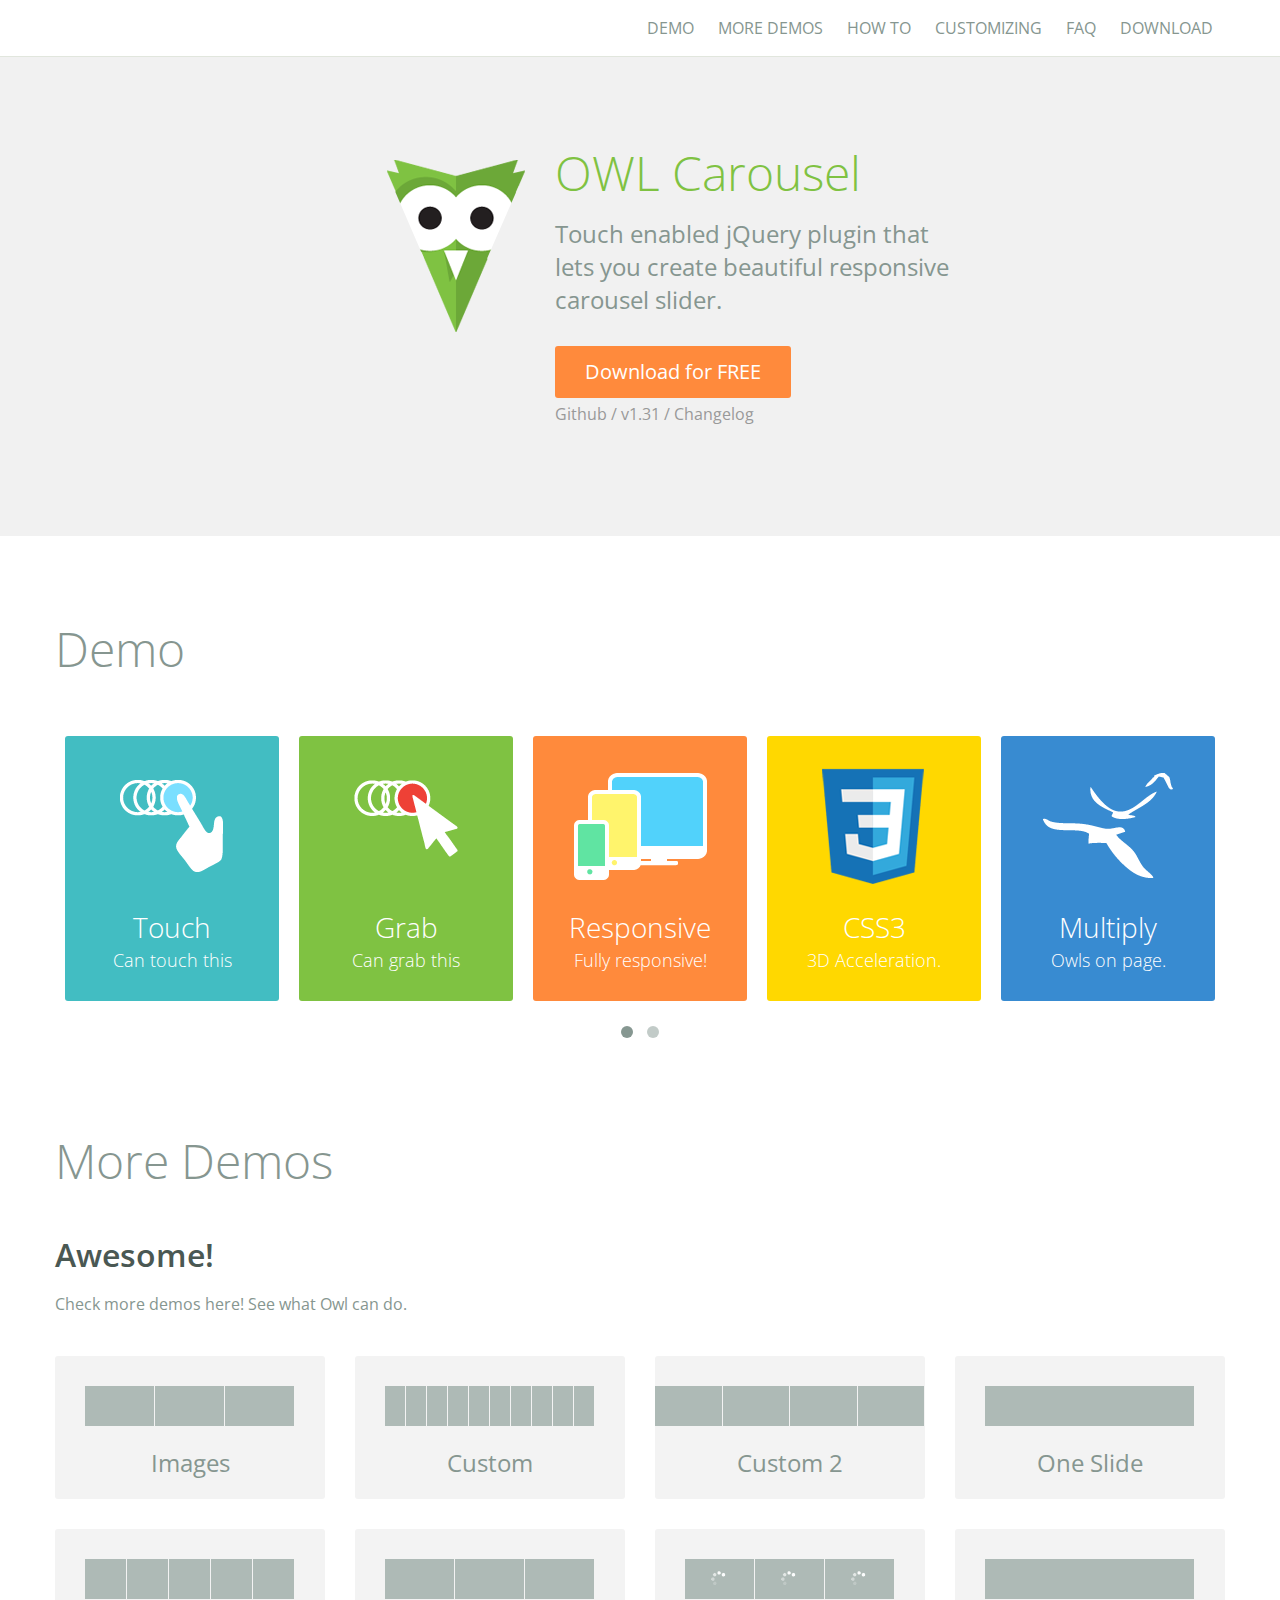
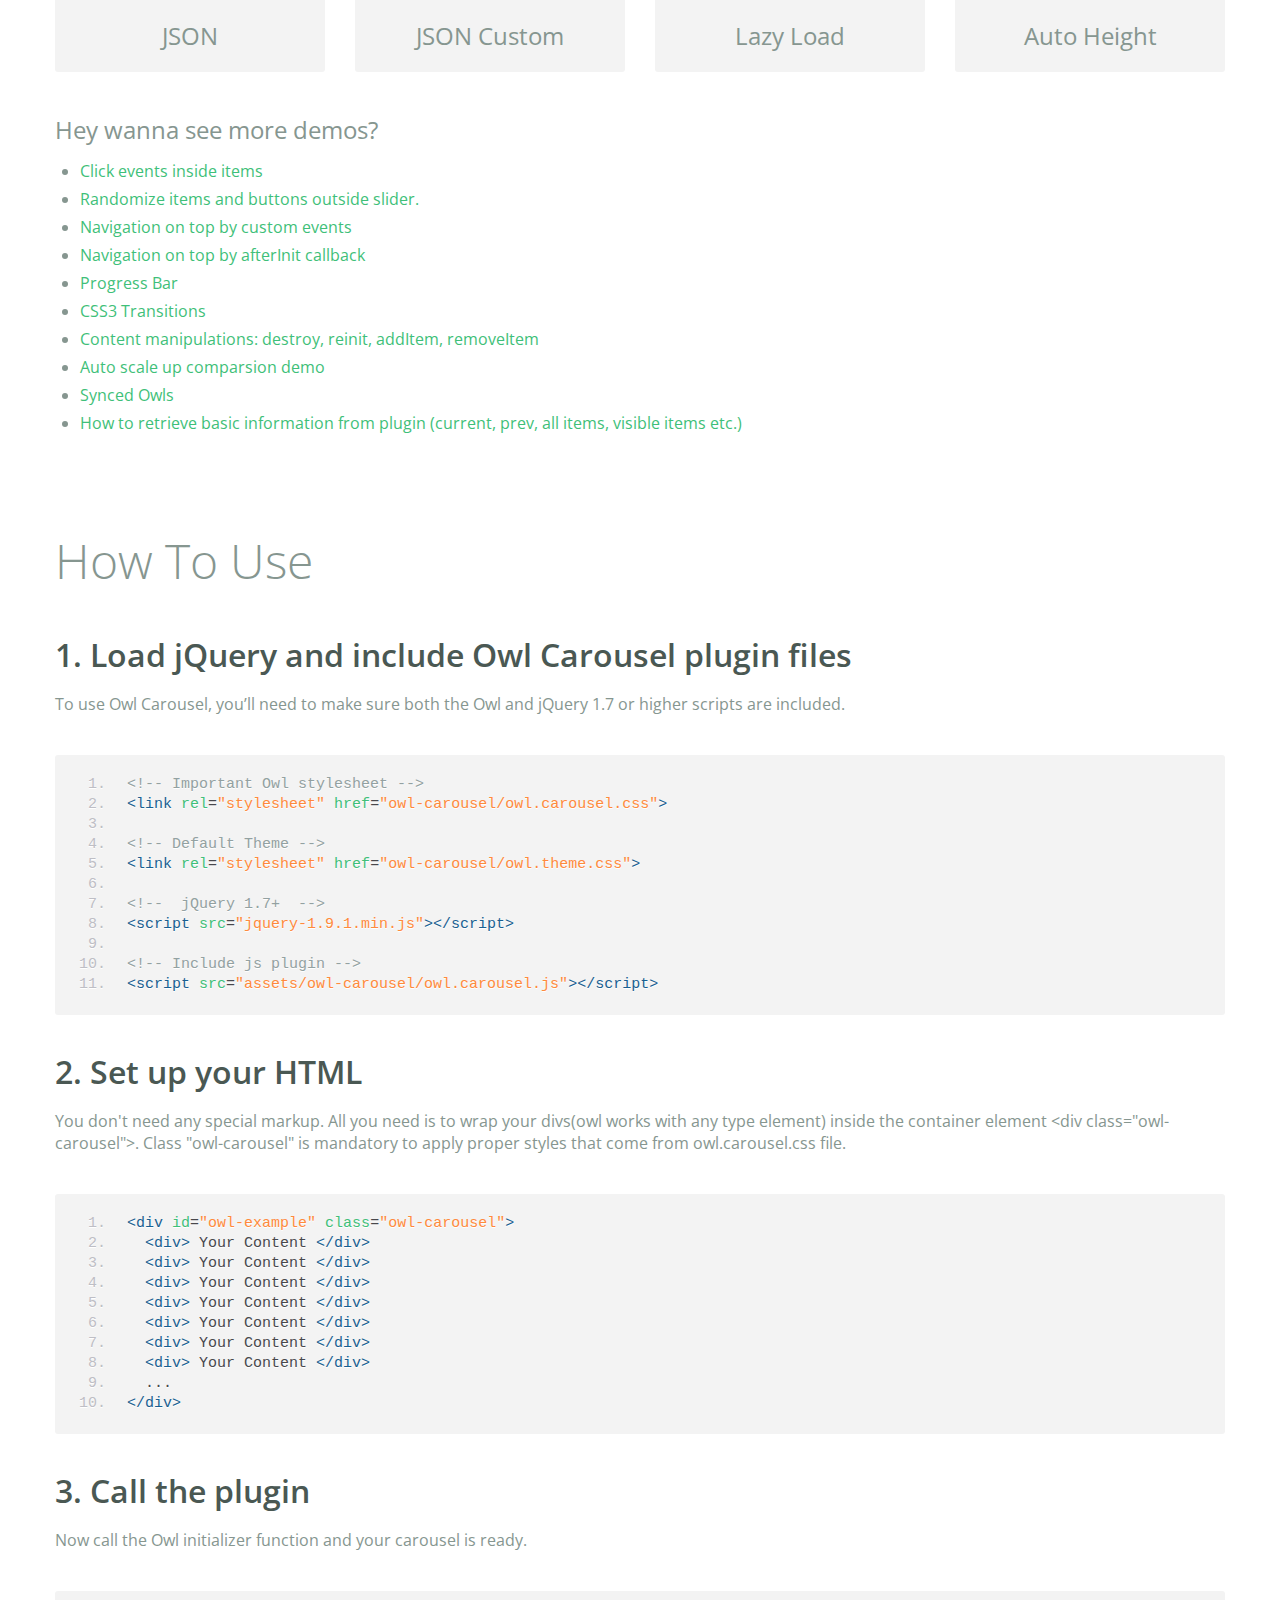
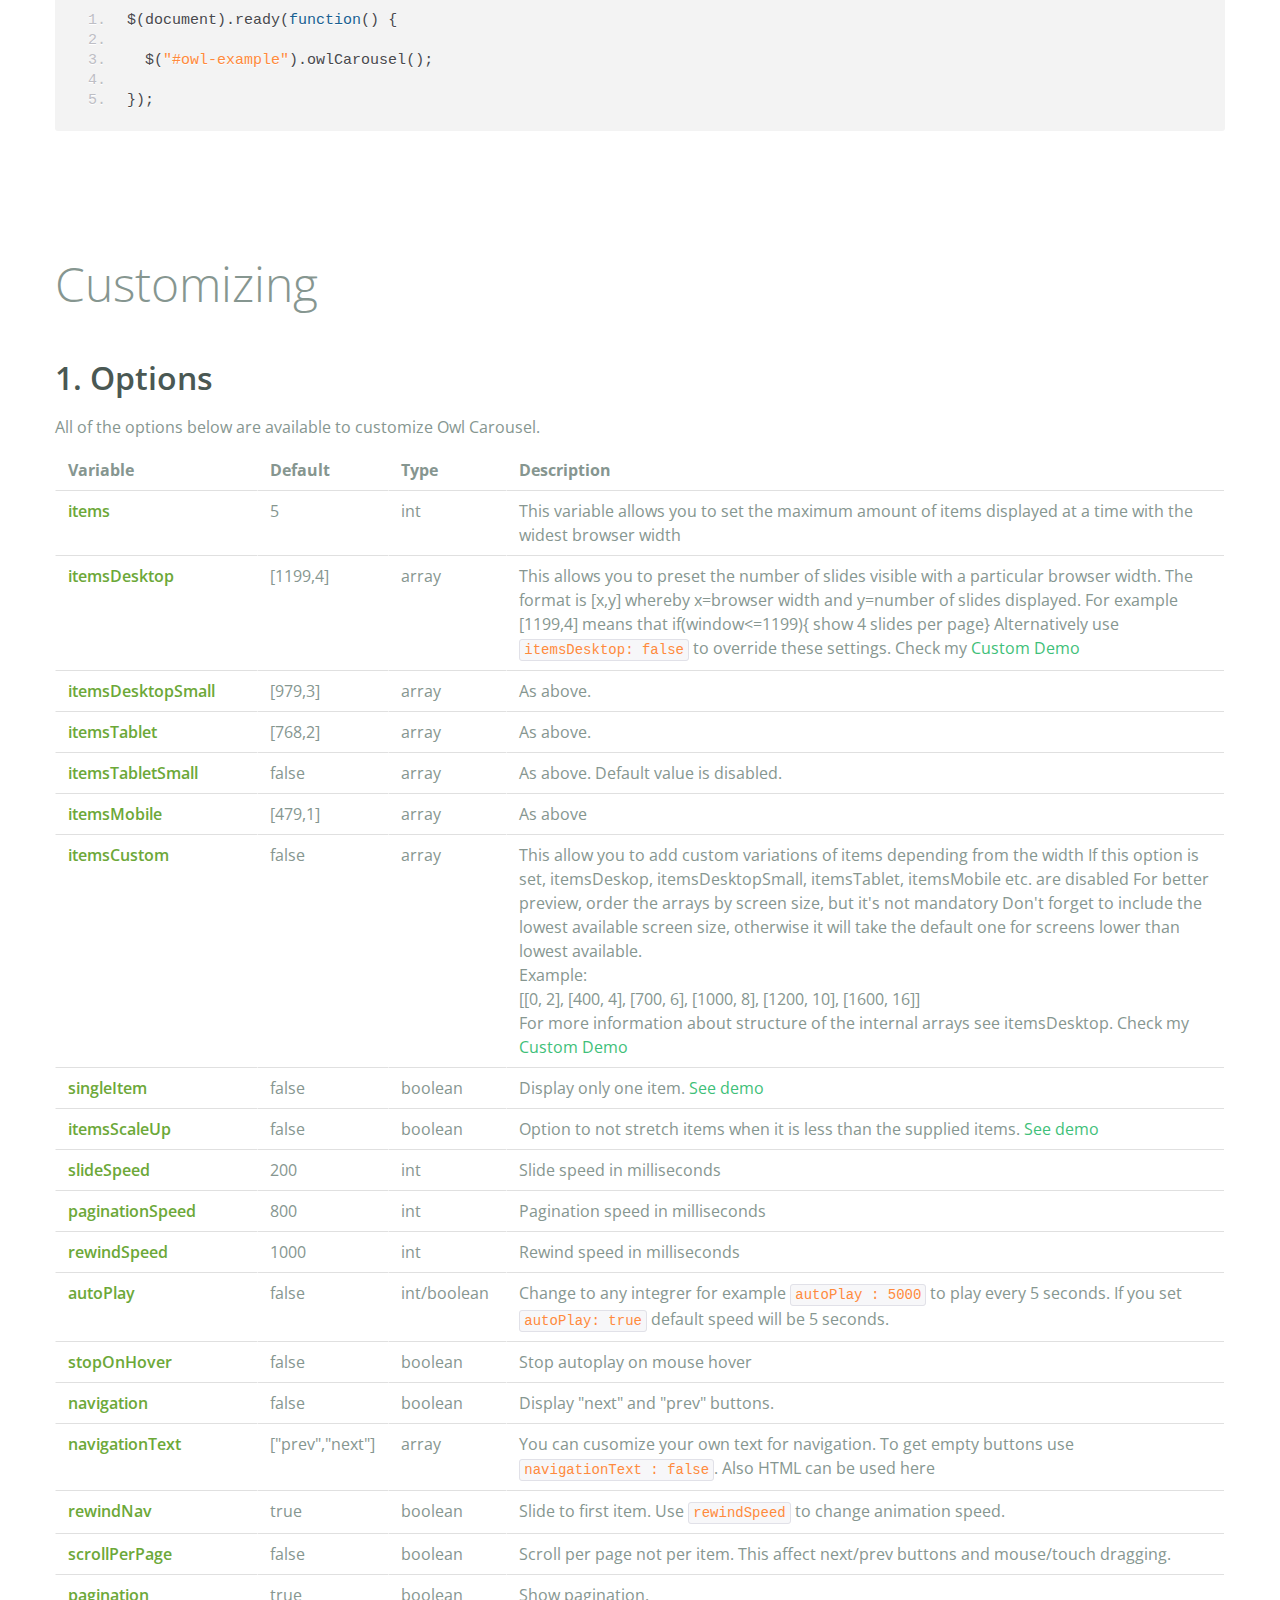
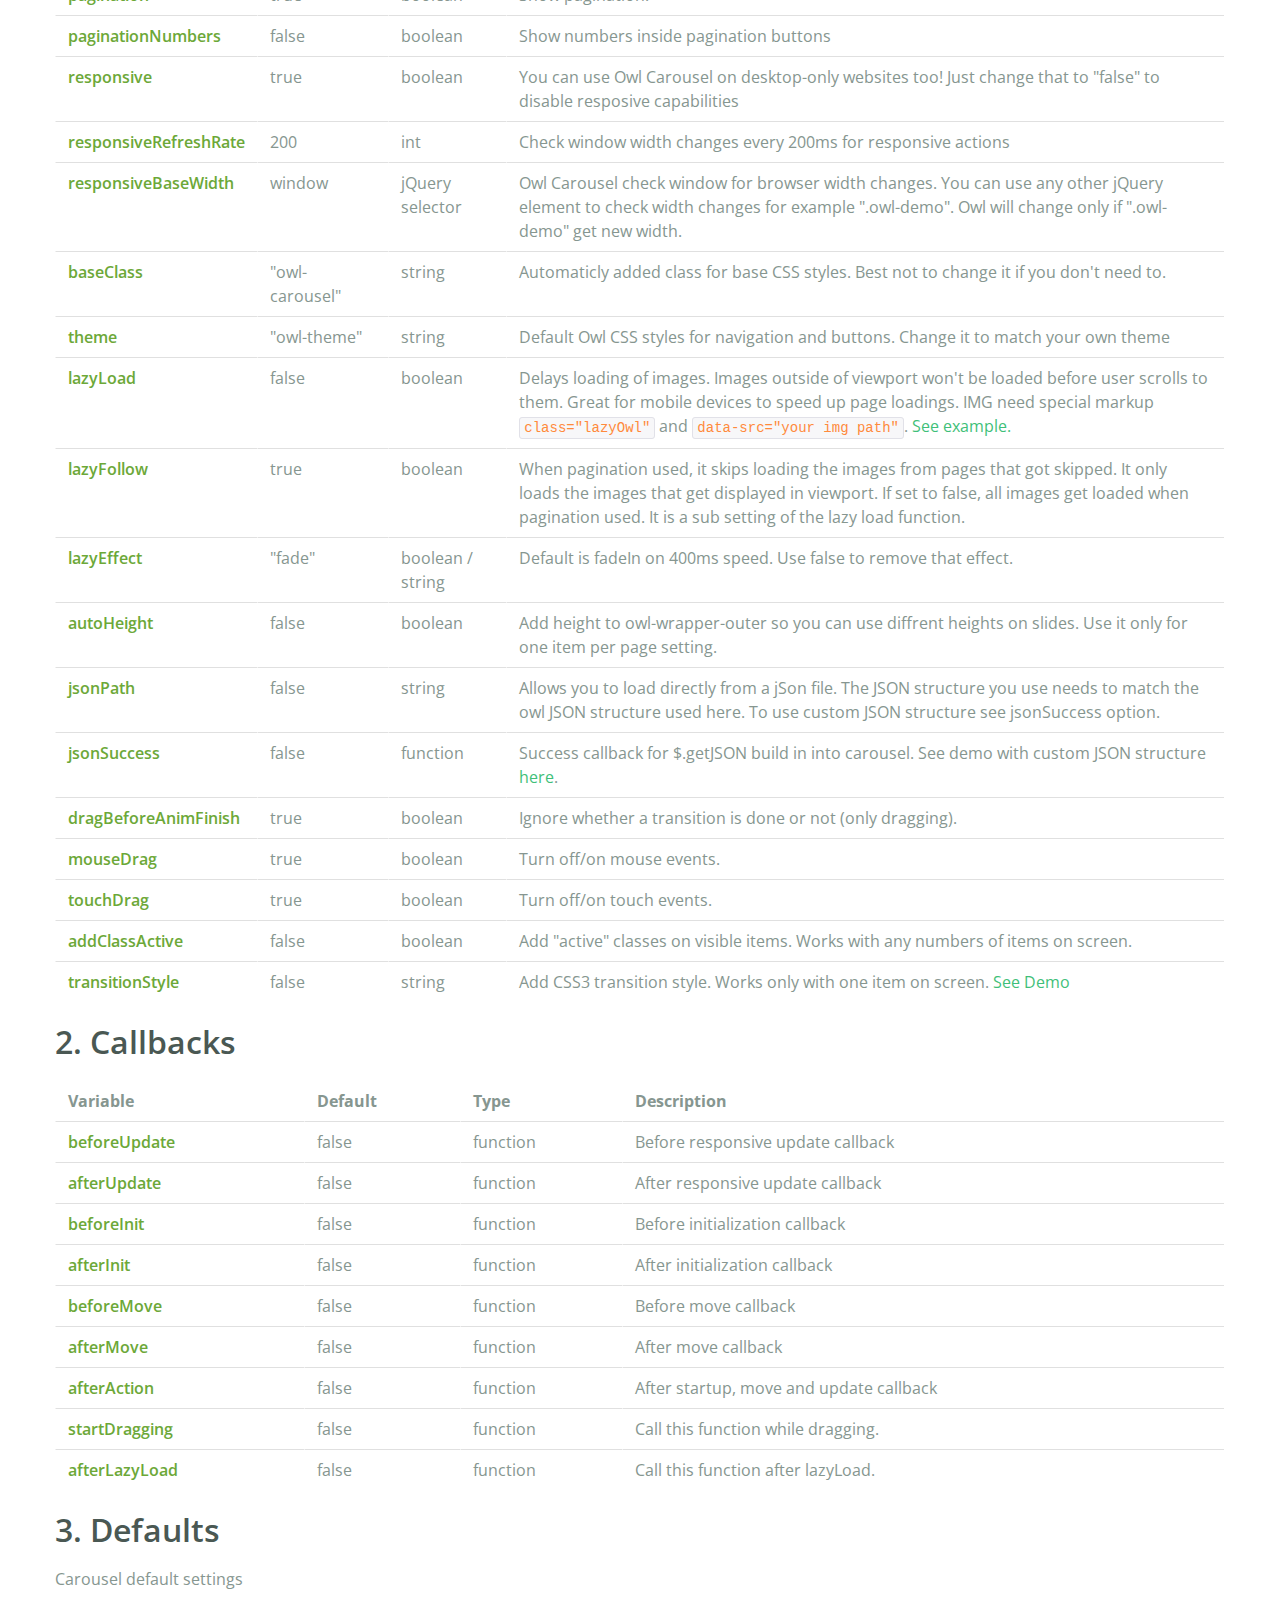
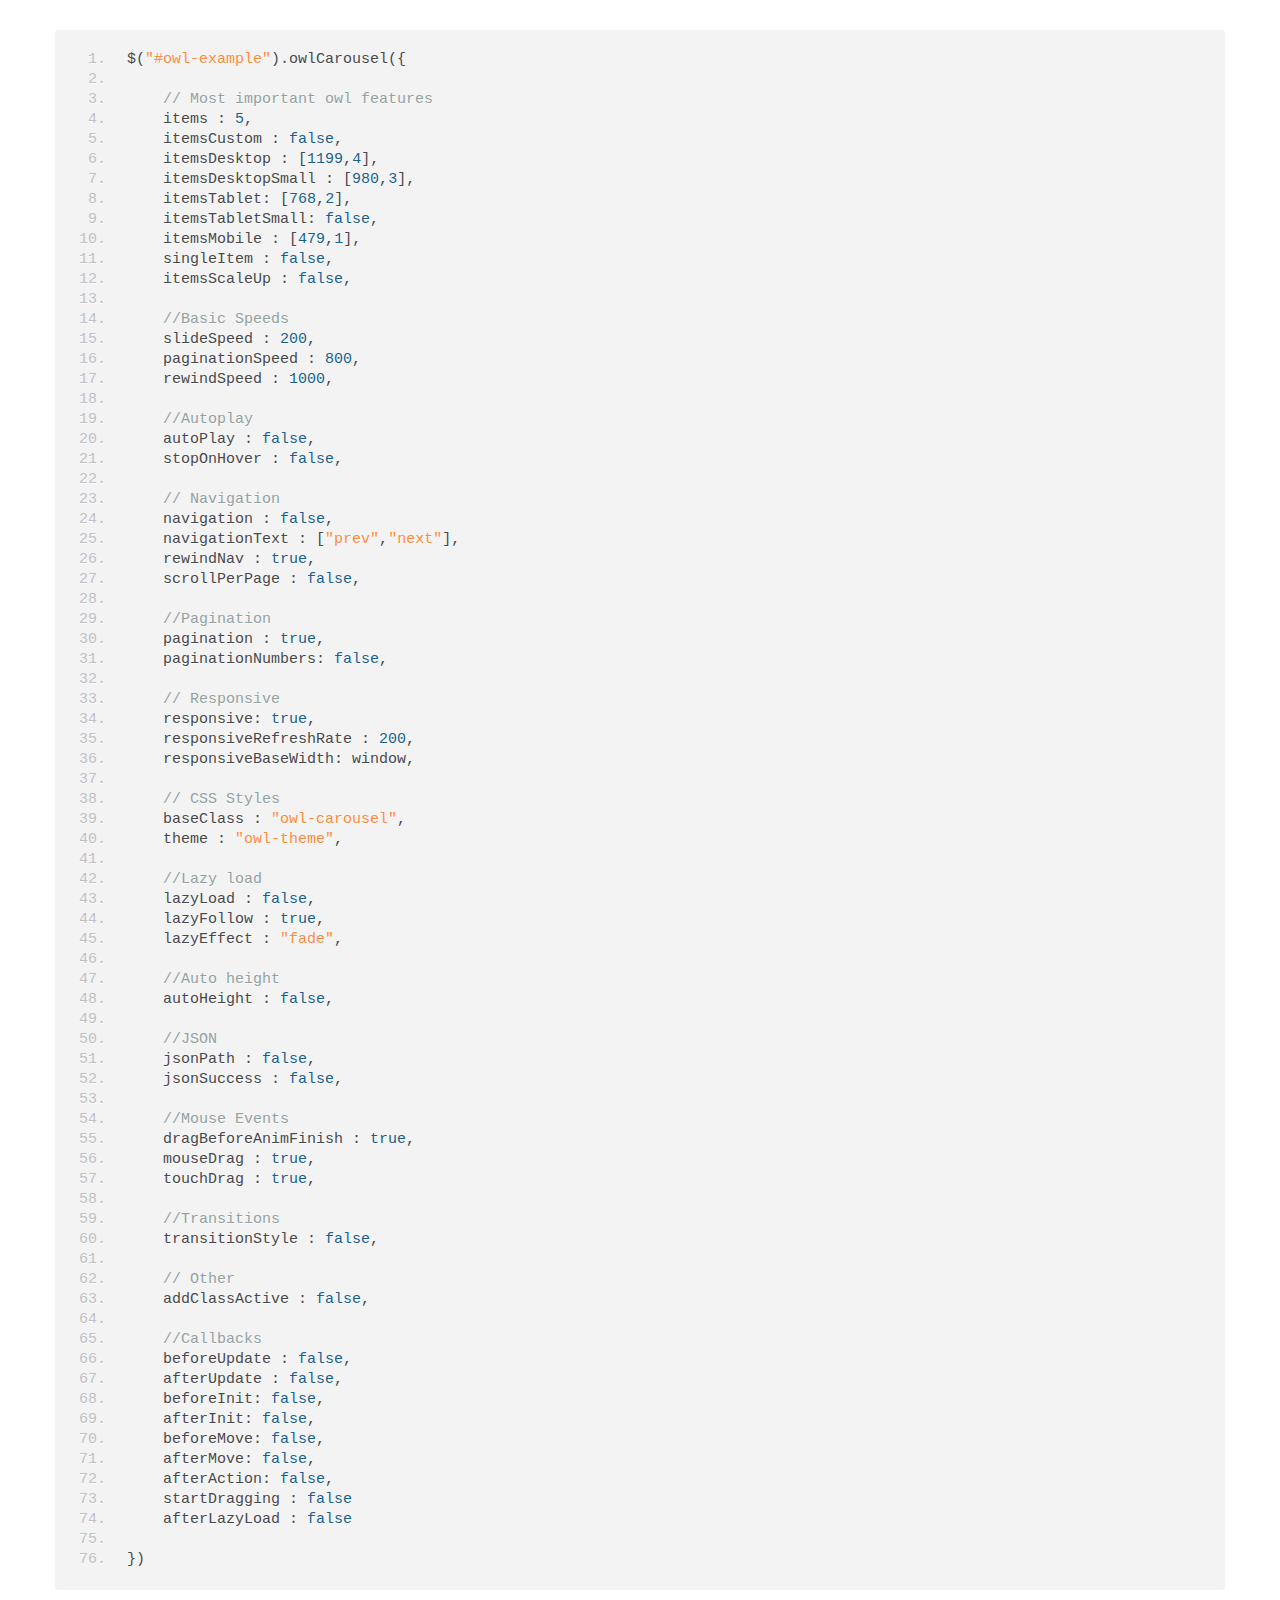
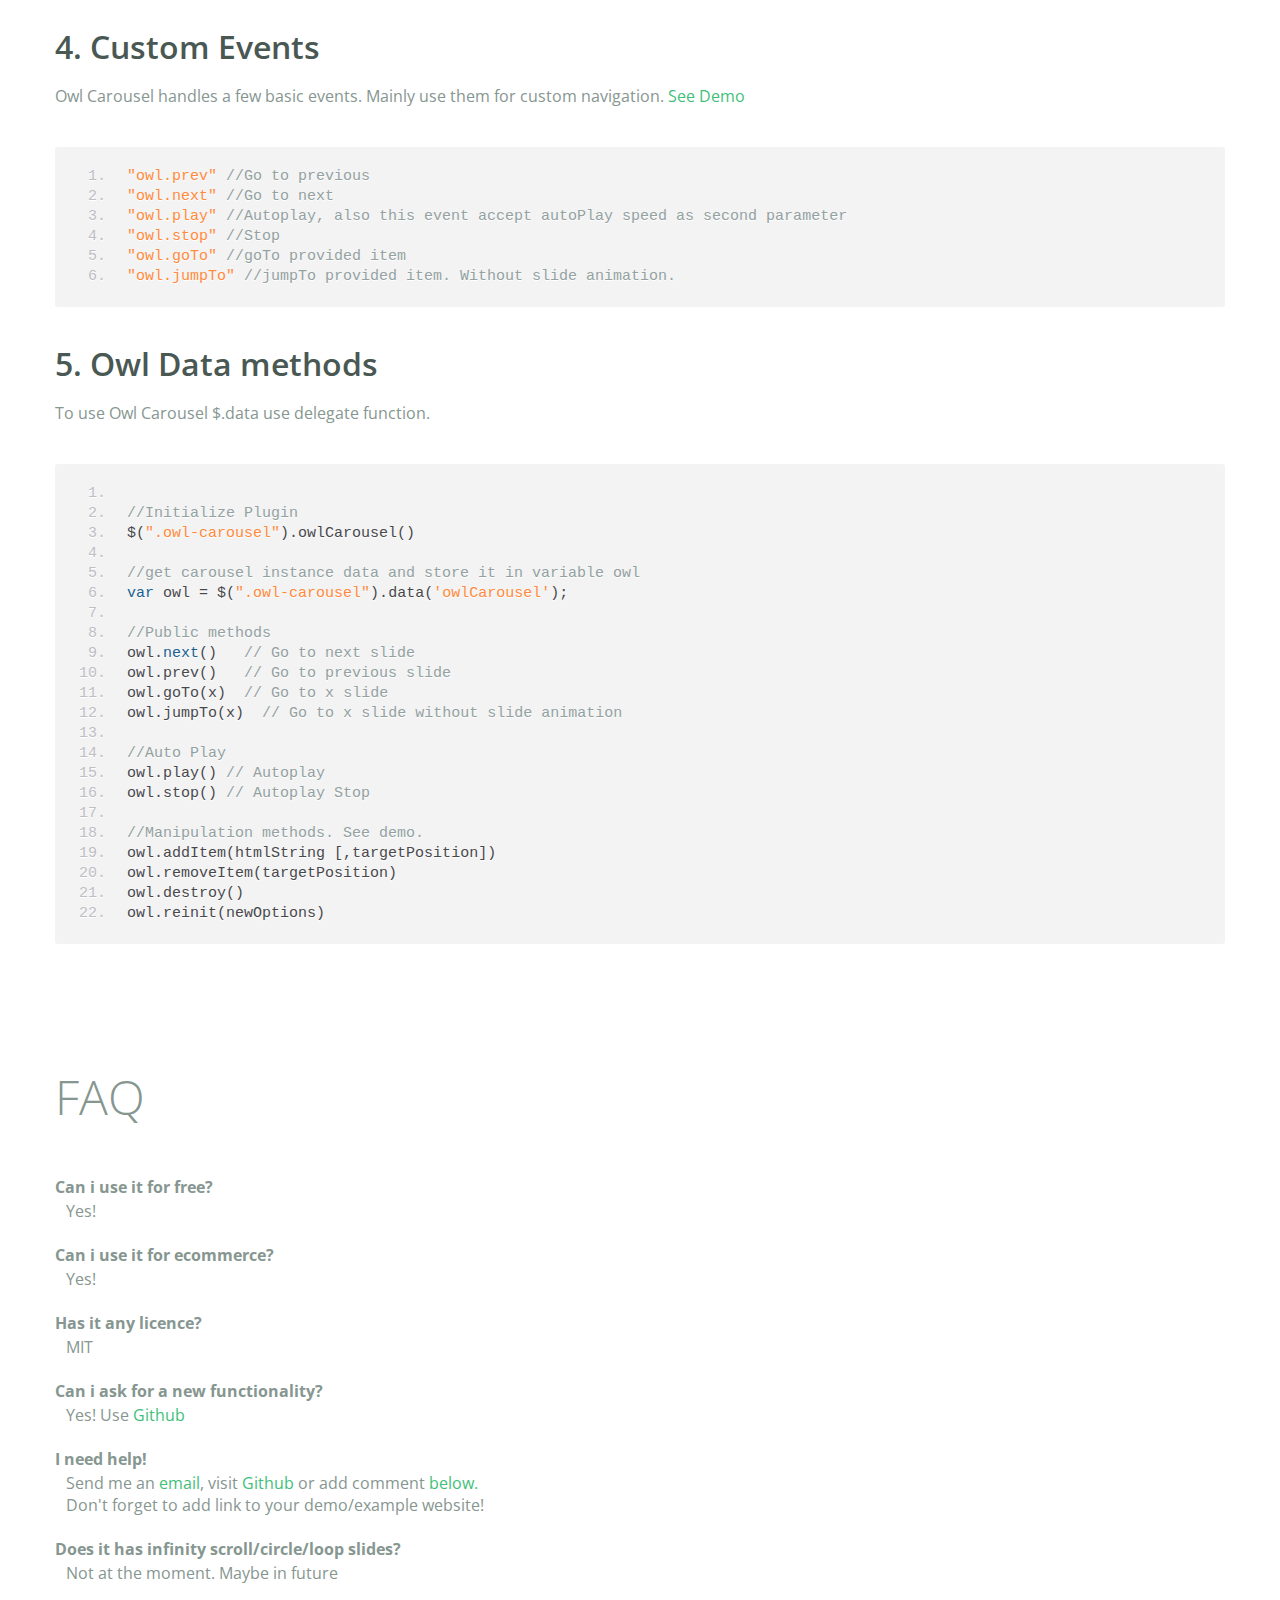
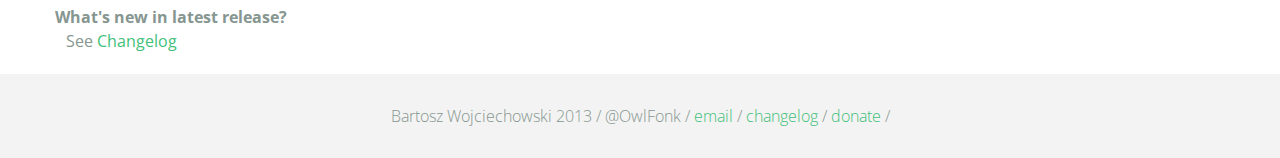
<file: assets/plugins/owl-carousel/index.html>
<!DOCTYPE html>
<html lang="en">
  <head>
    <meta charset="utf-8">
    <title>Owl Carousel</title>
    <meta name="viewport" content="width=device-width, initial-scale=1.0">
    <meta name="description" content="jQuery Responsive Carousel - Owl Carusel">
    <meta name="author" content="Bartosz Wojciechowski">
    <meta name="keywords" content="HTML,CSS,JSON,JavaScript, jQuery, Responsive, Design, Owl, Carousel, Free">

    <link href='http://fonts.googleapis.com/css?family=Open+Sans:400italic,400,300,600,700' rel='stylesheet' type='text/css'>
    <link href="assets/css/bootstrapTheme.css" rel="stylesheet">
    <link href="assets/css/custom.css" rel="stylesheet">

    <!-- Owl Carousel Assets -->
    <link href="owl-carousel/owl.carousel.css" rel="stylesheet">
    <link href="owl-carousel/owl.theme.css" rel="stylesheet">

    <!-- Prettify -->
    <link href="assets/js/google-code-prettify/prettify.css" rel="stylesheet">

    <!-- Le fav and touch icons -->
    <link rel="apple-touch-icon-precomposed" sizes="144x144" href="assets/ico/apple-touch-icon-144-precomposed.png">
    <link rel="apple-touch-icon-precomposed" sizes="114x114" href="assets/ico/apple-touch-icon-114-precomposed.png">
      <link rel="apple-touch-icon-precomposed" sizes="72x72" href="assets/ico/apple-touch-icon-72-precomposed.png">
                    <link rel="apple-touch-icon-precomposed" href="assets/ico/apple-touch-icon-57-precomposed.png">
                                   <link rel="shortcut icon" href="assets/ico/favicon.png">
  </head>
  <body>
      <div id="top-nav" class="navbar navbar-fixed-top">
        <div class="navbar-inner">
          <div class="container">
            <button type="button" class="btn btn-navbar" data-toggle="collapse" data-target=".nav-collapse">
            <span class="icon-bar"></span>
            <span class="icon-bar"></span>
            <span class="icon-bar"></span>
          </button>
            <div class="nav-collapse collapse">
            <ul class="nav pull-right">
              <li><a href="#demo">Demo</a></li>
              <li><a href="#more-demos">More Demos</a></li>
              <li><a href="#how-to">How To</a></li>
              <li><a href="#customizing">Customizing</a></li>
              <li><a href="#faq">FAQ</a></li>
              <li><a href="owl.carousel.zip" class="download" data-spy="affix" data-offset-top="450">Download</a></li>
            </ul>
            </div>
          </div>
        </div>
      </div>

      <div id="header">
        <div class="container">
          <div class="row">
            <div class="span5">
                <img class="logo" src="assets/img/owl-logo.png" alt="Owl Logo">
              </div>
            <div class="span7">
              <h1>OWL Carousel </h1>
              <h3>Touch enabled jQuery plugin that lets you create beautiful responsive carousel slider.</h3>
              <a class="btn btn-success btn-large" href="owl.carousel.zip">Download for FREE</a>
              <p class="muted"><a class="muted" href="https://github.com/OwlFonk/OwlCarousel">Github</a> / v1.31 / <a class="muted" href="changelog.html">Changelog</a></p> 
            </div>
          </div>
        </div>
      </div>

      <div id="demo">
        <div class="container">
          <div class="row">
            <div class="span12">
              <h1>Demo</h1>
            </div>
          </div>

          <div class="row">
            <div class="span12">

              <div id="owl-example" class="owl-carousel">

                <div class="item darkCyan">
                  <img src="assets/img/demo-slides/touch.png" alt="Touch">
                    <h3>Touch</h3>
                    <h4>Can touch this</h4>
                </div>
                <div class="item forestGreen">
                  <img src="assets/img/demo-slides/grab.png" alt="Grab">
                    <h3>Grab</h3>
                    <h4>Can grab this</h4>
                </div>
                <div class="item orange">
                  <img src="assets/img/demo-slides/responsive.png" alt="Responsive">
                    <h3>Responsive</h3>
                    <h4>Fully responsive!</h4>
                </div>

                <div class="item yellow">
                  <img src="assets/img/demo-slides/css3.png" alt="CSS3">
                    <h3>CSS3</h3>
                    <h4>3D Acceleration.</h4>
                </div>

                <div class="item dodgerBlue">
                  <img src="assets/img/demo-slides/multi.png" alt="Multi">
                    <h3>Multiply</h3>
                    <h4>Owls on page.</h4>
                </div>

                <div class="item skyBlue">
                  <img src="assets/img/demo-slides/modern.png" alt="Modern Browsers">
                    <h3>Modern</h3>
                    <h4>Browsers Compatibility</h4>
                </div>

                <div class="item zombieGreen">
                  <img src="assets/img/demo-slides/zombie.png" alt="Zombie Browsers - old ones">
                    <h3>Zombie</h3>
                    <h4>Browsers Compatibility</h4>
                </div>

                <div class="item violet">
                  <img src="assets/img/demo-slides/controls.png" alt="Take Control">
                    <h3>Take Control</h3>
                    <h4>The way you like</h4>
                </div>

                <div class="item yellowLight">
                  <img src="assets/img/demo-slides/feather.png" alt="Light">
                    <h3>Light</h3>
                    <h4>As a feather</h4>
                </div>

                <div class="item steelGray">
                  <img src="assets/img/demo-slides/tons.png" alt="Tons of Opotions">
                    <h3>Tons</h3>
                    <h4>of options</h4>
                </div>

              </div>


            </div>
          </div>

        </div>
      </div>

    <div id="more-demos">
      <div class="container">

        <div class="row">
          <div class="span12">
            <h1>More Demos</h1>
            <h2>Awesome!</h2>
            <p>Check more demos here! See what Owl can do.</p>
          </div>
        </div>

        <div class="row demos-row">
          <div class="span3">
            <a href="demos/images.html" class="demo-box">
              <div class="demo-wrapper demo-images clearfix">
                <div class="demo-slide"><div class="bg"></div></div>
                <div class="demo-slide"><div class="bg"></div></div>
                <div class="demo-slide"><div class="bg"></div></div>
              </div>
              <h3>Images</h3>
            </a>
          </div>

          <div class="span3">
            <a href="demos/custom.html" class="demo-box">
              <div class="demo-wrapper demo-custom clearfix">
                <div class="demo-slide"><div class="bg"></div></div>
                <div class="demo-slide"><div class="bg"></div></div>
                <div class="demo-slide"><div class="bg"></div></div>
                <div class="demo-slide"><div class="bg"></div></div>
                <div class="demo-slide"><div class="bg"></div></div>
                <div class="demo-slide"><div class="bg"></div></div>
                <div class="demo-slide"><div class="bg"></div></div>
                <div class="demo-slide"><div class="bg"></div></div>
                <div class="demo-slide"><div class="bg"></div></div>
                <div class="demo-slide"><div class="bg"></div></div>
              </div>
              <h3>Custom</h3>
            </a>
          </div>

          <div class="span3">
            <a href="demos/itemsCustom.html" class="demo-box">
              <div class="demo-wrapper demo-full clearfix">
                <div class="demo-slide"><div class="bg"></div></div>
                <div class="demo-slide"><div class="bg"></div></div>
                <div class="demo-slide"><div class="bg"></div></div>
                <div class="demo-slide"><div class="bg"></div></div>
              </div>
              <h3>Custom 2</h3>
            </a>
          </div>

          <div class="span3">
            <a href="demos/one.html" class="demo-box">
              <div class="demo-wrapper demo-one clearfix">
                <div class="demo-slide"><div class="bg"></div></div>
              </div>
              <h3>One Slide</h3>
            </a>
          </div>

        </div>
        <div class="row demos-row">
          <div class="span3">
            <a href="demos/json.html" class="demo-box">
              <div class="demo-wrapper demo-Json clearfix">
                <div class="demo-slide"><div class="bg"></div></div>
                <div class="demo-slide"><div class="bg"></div></div>
                <div class="demo-slide"><div class="bg"></div></div>
                <div class="demo-slide"><div class="bg"></div></div>
                <div class="demo-slide"><div class="bg"></div></div>
              </div>
              <h3>JSON</h3>
            </a>
          </div>

          <div class="span3">
            <a href="demos/customJson.html" class="demo-box">
              <div class="demo-wrapper demo-Json-custom clearfix">
                <div class="demo-slide"><div class="bg"></div></div>
                <div class="demo-slide"><div class="bg"></div></div>
                <div class="demo-slide"><div class="bg"></div></div>
              </div>
              <h3>JSON Custom</h3>
            </a>
          </div>

          <div class="span3">
            <a href="demos/lazyLoad.html" class="demo-box">
              <div class="demo-wrapper demo-lazy clearfix">
                <div class="demo-slide"><div class="bg"></div></div>
                <div class="demo-slide"><div class="bg"></div></div>
                <div class="demo-slide"><div class="bg"></div></div>
              </div>
              <h3>Lazy Load</h3>
            </a>
          </div>

          <div class="span3">
            <a href="demos/autoHeight.html" class="demo-box">
              <div class="demo-wrapper demo-height clearfix">
                <div class="demo-slide"><div class="bg"></div></div>
              </div>
              <h3>Auto Height</h3>
            </a>
          </div>

          
        </div>

        <div class="row">
          <div class="span12">
            <h3>Hey wanna see more demos?</h3>
            <ul>
              <li>
                <a href="demos/click.html">Click events inside items</a>
              </li>
              <li>
                <a href="demos/randomOrder.html">Randomize items and buttons outside slider.</a>
              </li>
              <li>
                <a href="demos/navOnTop.html">Navigation on top by custom events</a>
              </li>
              <li>
                <a href="demos/navOnTop2.html">Navigation on top by afterInit callback</a>
              </li>
              <li>
                <a href="demos/progressBar.html">Progress Bar</a>
              </li>
              <li>
                <a href="demos/transitions.html">CSS3 Transitions</a>
              </li>
              <li>
                <a href="demos/manipulations.html">Content manipulations: destroy, reinit, addItem, removeItem</a>
              </li>
              <li>
                <a href="demos/scaleup.html">Auto scale up comparsion demo</a>
              </li>
              <li>
                <a href="demos/sync.html">Synced Owls</a>
              </li>
              <li>
                <a href="demos/owlStatus.html">How to retrieve basic information from plugin (current, prev, all items, visible items etc.)</a>
              </li>
            </ul>
            
          </div>
        </div>


      </div>
    </div>

    <div id="how-to">
      <div class="container">
        <div class="row">
          <div class="span12">
            <h1>How To Use</h1>
            <h2>1. Load jQuery and include Owl Carousel plugin files</h2>
            <p>To use Owl Carousel, you’ll need to make sure both the Owl and jQuery 1.7 or higher scripts are included.</p>
<pre class="pre-show prettyprint linenums">
&lt;!-- Important Owl stylesheet --&gt;
&lt;link rel="stylesheet" href="owl-carousel/owl.carousel.css"&gt;

&lt;!-- Default Theme --&gt;
&lt;link rel="stylesheet" href="owl-carousel/owl.theme.css"&gt;

&lt;!--  jQuery 1.7+  --&gt;
&lt;script src="jquery-1.9.1.min.js"&gt;&lt;/script&gt;

&lt;!-- Include js plugin --&gt;
&lt;script src="assets/owl-carousel/owl.carousel.js"&gt;&lt;/script&gt;
</pre>
          <h2>2. Set up your HTML</h2>
          <p>You don't need any special markup. All you need is to wrap your divs(owl works with any type element) inside the container element &lt;div class="owl-carousel"&gt;. Class "owl-carousel" is mandatory to apply proper styles that come from owl.carousel.css file.</p>
<pre class="pre-show prettyprint linenums">
&lt;div id="owl-example" class="owl-carousel"&gt;
  &lt;div&gt; Your Content &lt;/div&gt;
  &lt;div&gt; Your Content &lt;/div&gt;
  &lt;div&gt; Your Content &lt;/div&gt;
  &lt;div&gt; Your Content &lt;/div&gt;
  &lt;div&gt; Your Content &lt;/div&gt;
  &lt;div&gt; Your Content &lt;/div&gt;
  &lt;div&gt; Your Content &lt;/div&gt;
  ...
&lt;/div>
</pre>    
          <h2>3. Call the plugin</h2>
          <p>Now call the Owl initializer function and your carousel is ready.</p>
<pre class="pre-show prettyprint linenums">
$(document).ready(function() {

  $("#owl-example").owlCarousel();

});
</pre>  
          </div>
        </div>
      </div>
    </div>


    <div id="customizing">
      <div class="container">
        <div class="row">
          <div class="span12">
            <h1>Customizing</h1>
            <h2>1. Options</h2>
            <p>All of the options below are available to customize Owl Carousel.</p> 
            <table class="table hp-table table-bordered table-striped">
              <thead>
                <tr>
                  <th>Variable</th>
                  <th>Default</th>
                  <th>Type</th>
                  <th>Description</th>
                </tr>
              </thead>
              <tbody>
                <tr>
                  <td><span class="text-emp">items</span></td>
                  <td>5</td>
                  <td>int</td>
                  <td>This variable allows you to set the maximum amount of items displayed at a time with the widest browser width</td>
                </tr>
                 <tr>
                  <td><span class="text-emp">itemsDesktop</span></td>
                  <td>[1199,4]</td>
                  <td>array</td>
                  <td>This allows you to preset the number of slides visible with a particular browser width. The format is [x,y] whereby x=browser width and y=number of slides displayed. For example [1199,4] means that if(window&lt;=1199){ show 4 slides per page}
                    Alternatively use <code>itemsDesktop: false</code> to override these settings. Check my <a href="demos/custom.html">Custom Demo</a></td>
                </tr>
                <tr>
                  <td><span class="text-emp">itemsDesktopSmall</span></td>
                  <td>[979,3]</td>
                  <td>array</td>
                  <td>As above.</td>
                </tr>
                <tr>
                  <td><span class="text-emp">itemsTablet</span></td>
                  <td>[768,2]</td>
                  <td>array</td>
                  <td>As above.</td>
                </tr>
                <tr>
                  <td><span class="text-emp">itemsTabletSmall</span></td>
                  <td>false</td>
                  <td>array</td>
                  <td>As above. Default value is disabled.</td>
                </tr>
                <tr>
                  <td><span class="text-emp">itemsMobile</span></td>
                  <td>[479,1]</td>
                  <td>array</td>
                  <td>As above</td>
                </tr>
                <tr>
                  <td><span class="text-emp">itemsCustom</span></td>
                  <td>false</td>
                  <td>array</td>
                  <td>
                    This allow you to add custom variations of items depending from the width
                    If this option is set, itemsDeskop, itemsDesktopSmall, itemsTablet, itemsMobile etc. are disabled
                    For better preview, order the arrays by screen size, but it's not mandatory
                    Don't forget to include the lowest available screen size, otherwise it will take the default one for screens lower than lowest available.
                    <br />Example:<br /> [[0, 2], [400, 4], [700, 6], [1000, 8], [1200, 10], [1600, 16]]<br />
                    For more information about structure of the internal arrays see itemsDesktop. Check my <a href="demos/custom.html">Custom Demo</a></td>
                </tr>
                <tr>
                  <td><span class="text-emp">singleItem</span></td>
                  <td>false</td>
                  <td>boolean</td>
                  <td>Display only one item. <a href="demos/one.html">See demo</a></td>
                </tr>
                <tr>
                  <td><span class="text-emp">itemsScaleUp</span></td>
                  <td>false</td>
                  <td>boolean</td>
                  <td>Option to not stretch items when it is less than the supplied items. <a href="demos/scaleup.html">See demo</a></td>
                </tr>
                <tr>
                  <td><span class="text-emp">slideSpeed</span></td>
                  <td>200</td>
                  <td>int</td>
                  <td>Slide speed in milliseconds</td>
                </tr>
                <tr>
                  <td><span class="text-emp">paginationSpeed</span></td>
                  <td>800</td>
                  <td>int</td>
                  <td>Pagination speed in milliseconds</td>
                </tr>
                <tr>
                  <td><span class="text-emp">rewindSpeed</span></td>
                  <td>1000</td>
                  <td>int</td>
                  <td>Rewind speed in milliseconds</td>
                </tr>
                <tr>
                  <td><span class="text-emp">autoPlay</span></td>
                  <td>false</td>
                  <td>int/boolean</td>
                  <td>Change to any integrer for example <code>autoPlay : 5000</code> to play every 5 seconds. If you set <code>autoPlay: true</code> default speed will be 5 seconds.</td>
                </tr>
                <tr>
                <tr>
                  <td><span class="text-emp">stopOnHover</span></td>
                  <td>false</td>
                  <td>boolean</td>
                  <td>Stop autoplay on mouse hover</td>
                </tr>
                <tr>
                <tr>
                  <td><span class="text-emp">navigation</span></td>
                  <td>false</td>
                  <td>boolean</td>
                  <td>Display "next" and "prev" buttons.</td>
                </tr>
                <tr>
                  <td><span class="text-emp">navigationText</span></td>
                  <td>["prev","next"]</td>
                  <td>array</td>
                  <td>You can cusomize your own text for navigation. To get empty buttons use <code>navigationText : false</code>. Also HTML can be used here</td>
                </tr>
                <tr>
                  <td><span class="text-emp">rewindNav</span></td>
                  <td>true</td>
                  <td>boolean</td>
                  <td>Slide to first item. Use <code>rewindSpeed</code> to change animation speed. </td>
                </tr>
                <tr>
                  <td><span class="text-emp">scrollPerPage</span></td>
                  <td>false</td>
                  <td>boolean</td>
                  <td>Scroll per page not per item. This affect next/prev buttons and mouse/touch dragging.</td>
                </tr>
                <tr>
                  <td><span class="text-emp">pagination</span></td>
                  <td>true</td>
                  <td>boolean</td>
                  <td>Show pagination.</td>
                </tr>
                <tr>
                  <td><span class="text-emp">paginationNumbers</span></td>
                  <td>false</td>
                  <td>boolean</td>
                  <td>Show numbers inside pagination buttons</td>
                </tr>
                <tr>
                  <td><span class="text-emp">responsive</span></td>
                  <td>true</td>
                  <td>boolean</td>
                  <td>You can use Owl Carousel on desktop-only websites too! Just change that to "false" to disable resposive capabilities</td>
                </tr>
                <tr>
                  <td><span class="text-emp">responsiveRefreshRate</span></td>
                  <td>200</td>
                  <td>int</td>
                  <td>Check window width changes every 200ms for responsive actions</td>
                </tr>
                <tr>
                  <td><span class="text-emp">responsiveBaseWidth</span></td>
                  <td>window</td>
                  <td>jQuery selector</td>
                  <td>Owl Carousel check window for browser width changes. You can use any other jQuery element to check width changes for example ".owl-demo". Owl will change only if ".owl-demo" get new width.</td>
                </tr>
                <tr>
                  <td><span class="text-emp">baseClass</span></td>
                  <td>"owl-carousel"</td>
                  <td>string</td>
                  <td>Automaticly added class for base CSS styles. Best not to change it if you don't need to.</td>
                </tr>
                <tr>
                  <td><span class="text-emp">theme</span></td>
                  <td>"owl-theme"</td>
                  <td>string</td>
                  <td>Default Owl CSS styles for navigation and buttons. Change it to match your own theme</td>
                </tr>
                <tr>
                  <td><span class="text-emp">lazyLoad</span></td>
                  <td>false</td>
                  <td>boolean</td>
                  <td>Delays loading of images. Images outside of viewport won't be loaded before user scrolls to them. Great for mobile devices to speed up page loadings. IMG need special markup <code>class="lazyOwl"</code> and <code>data-src="your img path"</code>. <a href="demos/lazyLoad.html">See example.</a></td>
                </tr>
                <tr>
                  <td><span class="text-emp">lazyFollow</span></td>
                  <td>true</td>
                  <td>boolean</td>
                  <td>When pagination used, it skips loading the images from pages that got skipped. It only loads the images that get displayed in viewport. If set to false, all images get loaded when pagination used. It is a sub setting of the lazy load function.</td>
                </tr>
                <tr>
                  <td><span class="text-emp">lazyEffect</span></td>
                  <td>"fade"</td>
                  <td>boolean / string</td>
                  <td>Default is fadeIn on 400ms speed. Use false to remove that effect.</td>
                </tr>
                <tr>
                  <td><span class="text-emp">autoHeight</span></td>
                  <td>false</td>
                  <td>boolean</td>
                  <td>Add height to owl-wrapper-outer so you can use diffrent heights on slides. Use it only for one item per page setting.</td>
                </tr>
                <tr>
                  <td><span class="text-emp">jsonPath</span></td>
                  <td>false</td>
                  <td>string</td>
                  <td>Allows you to load directly from a jSon file. The JSON structure you use needs to match the owl JSON structure used here. To use custom JSON structure see jsonSuccess option.</td>
                </tr>
                <tr>
                  <td><span class="text-emp">jsonSuccess</span></td>
                  <td>false</td>
                  <td>function</td>
                  <td>Success callback for $.getJSON build in into carousel. See demo with custom JSON structure <a href="demos/customJson.html">here</a>. </td>
                </tr>
                <tr>
                  <td><span class="text-emp">dragBeforeAnimFinish</span></td>
                  <td>true</td>
                  <td>boolean</td>
                  <td>Ignore whether a transition is done or not (only dragging).</td>
                </tr>
                <tr>
                  <td><span class="text-emp">mouseDrag</span></td>
                  <td>true</td>
                  <td>boolean</td>
                  <td>Turn off/on mouse events.</td>
                </tr>
                <tr>
                  <td><span class="text-emp">touchDrag</span></td>
                  <td>true</td>
                  <td>boolean</td>
                  <td>Turn off/on touch events.</td>
                </tr>
                <tr>
                  <td><span class="text-emp">addClassActive</span></td>
                  <td>false</td>
                  <td>boolean</td>
                  <td>Add "active" classes on visible items. Works with any numbers of items on screen.</td>
                </tr>
                <tr>
                  <td><span class="text-emp">transitionStyle</span></td>
                  <td>false</td>
                  <td>string</td>
                  <td>Add CSS3 transition style. Works only with one item on screen. <a href="demos/transitions.html">See Demo</a></td>
                </tr>
              </tbody>
            </table>
            <h2>2. Callbacks</h2>
            <table class="table hp-table table-bordered table-striped">
              <thead>
                <tr>
                  <th>Variable</th>
                  <th>Default</th>
                  <th>Type</th>
                  <th>Description</th>
                </tr>
              </thead>
              <tbody>
                <tr>
                  <td><span class="text-emp">beforeUpdate</span></td>
                  <td>false</td>
                  <td>function</td>
                  <td>Before responsive update callback</td>
                </tr>
                <tr>
                  <td><span class="text-emp">afterUpdate</span></td>
                  <td>false</td>
                  <td>function</td>
                  <td>After responsive update callback</td>
                </tr>
                <tr>
                  <td><span class="text-emp">beforeInit</span></td>
                  <td>false</td>
                  <td>function</td>
                  <td>Before initialization callback</td>
                </tr>
                <tr>
                  <td><span class="text-emp">afterInit</span></td>
                  <td>false</td>
                  <td>function</td>
                  <td>After initialization callback</td>
                </tr>
                <tr>
                  <td><span class="text-emp">beforeMove</span></td>
                  <td>false</td>
                  <td>function</td>
                  <td>Before move callback</td>
                </tr>
                <tr>
                  <td><span class="text-emp">afterMove</span></td>
                  <td>false</td>
                  <td>function</td>
                  <td>After move callback</td>
                </tr>
                <tr>
                  <td><span class="text-emp">afterAction</span></td>
                  <td>false</td>
                  <td>function</td>
                  <td>After startup, move and update callback</td>
                </tr>
                <tr>
                  <td><span class="text-emp">startDragging</span></td>
                  <td>false</td>
                  <td>function</td>
                  <td>Call this function while dragging.</td>
                </tr>
                <tr>
                  <td><span class="text-emp">afterLazyLoad</span></td>
                  <td>false</td>
                  <td>function</td>
                  <td>Call this function after lazyLoad.</td>
                </tr>
              </tbody>
            </table>

              <h2>3. Defaults</h2>
              <p>Carousel default settings</p>
<pre class="pre-show prettyprint linenums">
$("#owl-example").owlCarousel({

    // Most important owl features
    items : 5,
    itemsCustom : false,
    itemsDesktop : [1199,4],
    itemsDesktopSmall : [980,3],
    itemsTablet: [768,2],
    itemsTabletSmall: false,
    itemsMobile : [479,1],
    singleItem : false,
    itemsScaleUp : false,

    //Basic Speeds
    slideSpeed : 200,
    paginationSpeed : 800,
    rewindSpeed : 1000,

    //Autoplay
    autoPlay : false,
    stopOnHover : false,

    // Navigation
    navigation : false,
    navigationText : ["prev","next"],
    rewindNav : true,
    scrollPerPage : false,

    //Pagination
    pagination : true,
    paginationNumbers: false,

    // Responsive 
    responsive: true,
    responsiveRefreshRate : 200,
    responsiveBaseWidth: window,

    // CSS Styles
    baseClass : "owl-carousel",
    theme : "owl-theme",

    //Lazy load
    lazyLoad : false,
    lazyFollow : true,
    lazyEffect : "fade",

    //Auto height
    autoHeight : false,

    //JSON 
    jsonPath : false, 
    jsonSuccess : false,

    //Mouse Events
    dragBeforeAnimFinish : true,
    mouseDrag : true,
    touchDrag : true,

    //Transitions
    transitionStyle : false,

    // Other
    addClassActive : false,

    //Callbacks
    beforeUpdate : false,
    afterUpdate : false,
    beforeInit: false, 
    afterInit: false, 
    beforeMove: false, 
    afterMove: false,
    afterAction: false,
    startDragging : false
    afterLazyLoad : false

})
</pre>
              <h2>4. Custom Events</h2>
              <p>Owl Carousel handles a few basic events. Mainly use them for custom navigation. <a href="demos/custom.html">See Demo</a></p>

<pre class="pre-show prettyprint linenums">
"owl.prev" //Go to previous
"owl.next" //Go to next
"owl.play" //Autoplay, also this event accept autoPlay speed as second parameter
"owl.stop" //Stop
"owl.goTo" //goTo provided item
"owl.jumpTo" //jumpTo provided item. Without slide animation.
</pre>

              <h2>5. Owl Data methods</h2>
              <p>To use Owl Carousel $.data use delegate function.</p>
              
<pre class="pre-show prettyprint linenums">

//Initialize Plugin
$(".owl-carousel").owlCarousel()

//get carousel instance data and store it in variable owl
var owl = $(".owl-carousel").data('owlCarousel');

//Public methods
owl.next()   // Go to next slide
owl.prev()   // Go to previous slide
owl.goTo(x)  // Go to x slide
owl.jumpTo(x)  // Go to x slide without slide animation

//Auto Play
owl.play() // Autoplay
owl.stop() // Autoplay Stop

//Manipulation methods. <a href="demos/manipulations.html">See demo.</a>
owl.addItem(htmlString [,targetPosition])
owl.removeItem(targetPosition)
owl.destroy()
owl.reinit(newOptions)
</pre>
          </div>
        </div>
      </div>
    </div>

    <div id="faq" class="container">
      <div class="row">
        <div class="span12">
          <h1>FAQ</h1>
          <dl>
            <dt>Can i use it for free?</dt>
            <dd>Yes!</dd>
            <dt>Can i use it for ecommerce?</dt>
            <dd>Yes!</dd>
            <dt>Has it any licence?</dt>
            <dd>MIT</dd>
            <dt>Can i ask for a new functionality?</dt>
            <dd>Yes! Use <a href="https://github.com/OwlFonk/OwlCarousel">Github</a></dd>
            <dt>I need help!</dt>
            <dd>Send me an <a href="mailto:owl@owlgraphic.com?subject=Hey Owl! I need help">email</a>, visit <a href="https://github.com/OwlFonk/OwlCarousel">Github</a> or add comment <a href="#disqus">below.</a><br>Don't forget to add link to your demo/example website!</dd>
            <dt>Does it has infinity scroll/circle/loop slides?</dt>
            <dd>Not at the moment. Maybe in future</dd>
            <dt>What's new in latest release?</dt>
            <dd>See <a href="changelog.html">Changelog</a></dd>
          </dl>
        </div>
      </div>
    </div>

    <div class="container disqus">
        <div class="row">
          <div class="span12">
            <h1>Disqus</h1>

    <div id="disqus_thread"></div>
    <noscript>Please enable JavaScript to view the <a href="http://disqus.com/?ref_noscript">comments powered by Disqus.</a></noscript>
    <a href="http://disqus.com" class="dsq-brlink">comments powered by <span class="logo-disqus">Disqus</span></a>
      </div>
    </div>
  </div>

    <div id="footer">
      <div class="container">
        <div class="row">
          <div class="span12">
            <h5>Bartosz Wojciechowski 2013 / @OwlFonk / 
            <a href="mailto:owl@owlgraphic.com?subject=Hey Owl!">email</a> / 
            <a href="changelog.html">changelog</a> /
            <a href="https://www.paypal.com/cgi-bin/webscr?cmd=_s-xclick&hosted_button_id=EFSGXZS7V2U9N">donate</a> / 
            <a href="https://twitter.com/share" class="twitter-share-button" data-url="http://owlgraphic.com/owlcarousel/" data-text="Awesome jQuery Owl Carousel Responsive Plugin" data-via="OwlFonk" data-count="none" data-hashtags="owlcarousel"></a>
            <script>
            var owldomain = window.location.hostname.indexOf("owlgraphic");
            if(owldomain !== -1){
              !function(d,s,id){var js,fjs=d.getElementsByTagName(s)[0],p=/^http:/.test(d.location)?'http':'https';if(!d.getElementById(id)){js=d.createElement(s);js.id=id;js.src=p+'://platform.twitter.com/widgets.js';fjs.parentNode.insertBefore(js,fjs);}}(document, 'script', 'twitter-wjs');
            }
            </script>
            </h5>
          </div>
        </div>
      </div>
    </div>


    <script src="assets/js/jquery-1.9.1.min.js"></script>
    <script src="owl-carousel/owl.carousel.min.js"></script>

    <!-- Frontpage Demo -->
    <script>

    $(document).ready(function($) {
      $("#owl-example").owlCarousel();
    });


    $("body").data("page", "frontpage");

    </script>
    <script src="assets/js/bootstrap-collapse.js"></script>
    <script src="assets/js/bootstrap-transition.js"></script>

    <script src="assets/js/google-code-prettify/prettify.js"></script>
	  <script src="assets/js/application.js"></script>

    <script type="text/javascript">
    jQuery(function($){
      var disqus_loaded = false;
      var top = $("#faq").offset().top; 
      var owldomain = window.location.hostname.indexOf("owlgraphic");
      var comments = window.location.href.indexOf("comment");

      if(owldomain !== -1){
        function check(){
          if ( (!disqus_loaded && $(window).scrollTop() + $(window).height() > top) || (comments !== -1) ){
            $(window).off( "scroll" )
            disqus_loaded = true;
            /* * * CONFIGURATION VARIABLES: EDIT BEFORE PASTING INTO YOUR WEBPAGE * * */
            var disqus_shortname = 'owlcarousel'; // required: replace example with your forum shortname
            var disqus_identifier = 'OWL Carousel';
            //var disqus_url = 'http://owlgraphic.com/owlcarousel/';
            /* * * DON'T EDIT BELOW THIS LINE * * */
            (function() {
                var dsq = document.createElement('script'); dsq.type = 'text/javascript'; dsq.async = true;
                dsq.src = '//' + disqus_shortname + '.disqus.com/embed.js';
                (document.getElementsByTagName('head')[0] || document.getElementsByTagName('body')[0]).appendChild(dsq);
            })();
          }
        }
        $(window).on( "scroll", check )
        check();
      } else {
        $('.disqus').hide();
      }
    });
    </script>

    <script>
    var owldomain = window.location.hostname.indexOf("owlgraphic");
    if(owldomain !== -1){
      (function(i,s,o,g,r,a,m){i['GoogleAnalyticsObject']=r;i[r]=i[r]||function(){
      (i[r].q=i[r].q||[]).push(arguments)},i[r].l=1*new Date();a=s.createElement(o),
      m=s.getElementsByTagName(o)[0];a.async=1;a.src=g;m.parentNode.insertBefore(a,m)
      })(window,document,'script','//www.google-analytics.com/analytics.js','ga');

      ga('create', 'UA-41541058-1', 'owlgraphic.com');
      ga('send', 'pageview');
    }
    </script>

  </body>
</html>
</file>
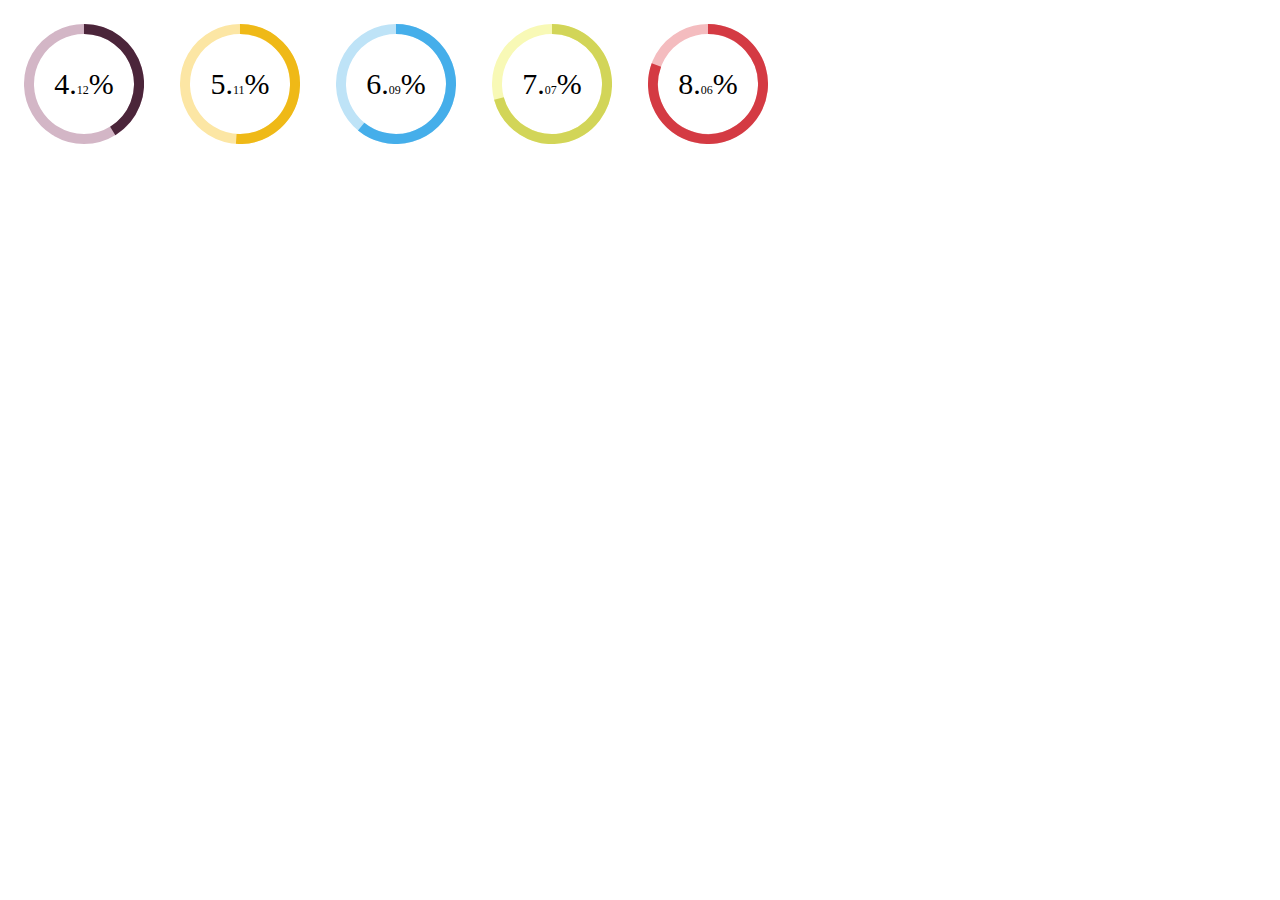
<file: assets/plugins/circles-master/spec/index.html>
<html>
<head>
	<title>Circles</title>
	<style>
		#canvas .circle {
			display: inline-block;
			margin: 1em;
		}
	</style>
</head>
<body>
	<div id="canvas">
		<div class="circle" id="circles-1"></div>
		<div class="circle" id="circles-2"></div>
		<div class="circle" id="circles-3"></div>
		<div class="circle" id="circles-4"></div>
		<div class="circle" id="circles-5"></div>
	</div>

	<script src="../circles.js"></script>
	<script>
		var colors = [
			['#D3B6C6', '#4B253A'], ['#FCE6A4', '#EFB917'], ['#BEE3F7', '#45AEEA'], ['#F8F9B6', '#D2D558'], ['#F4BCBF', '#D43A43']
		];

		for (var i = 1; i <= 5; i++) {
			var child = document.getElementById('circles-' + i),
				percentage = 31.42 + (i * 9.84);
				
			Circles.create({
				id:         child.id,
				percentage: percentage,
				radius:     60,
				width:      10,
				number:   	percentage / 10,
				text:       '%',
				colors:     colors[i - 1]
			});
		}
	</script>
</body>
</html>
</file>
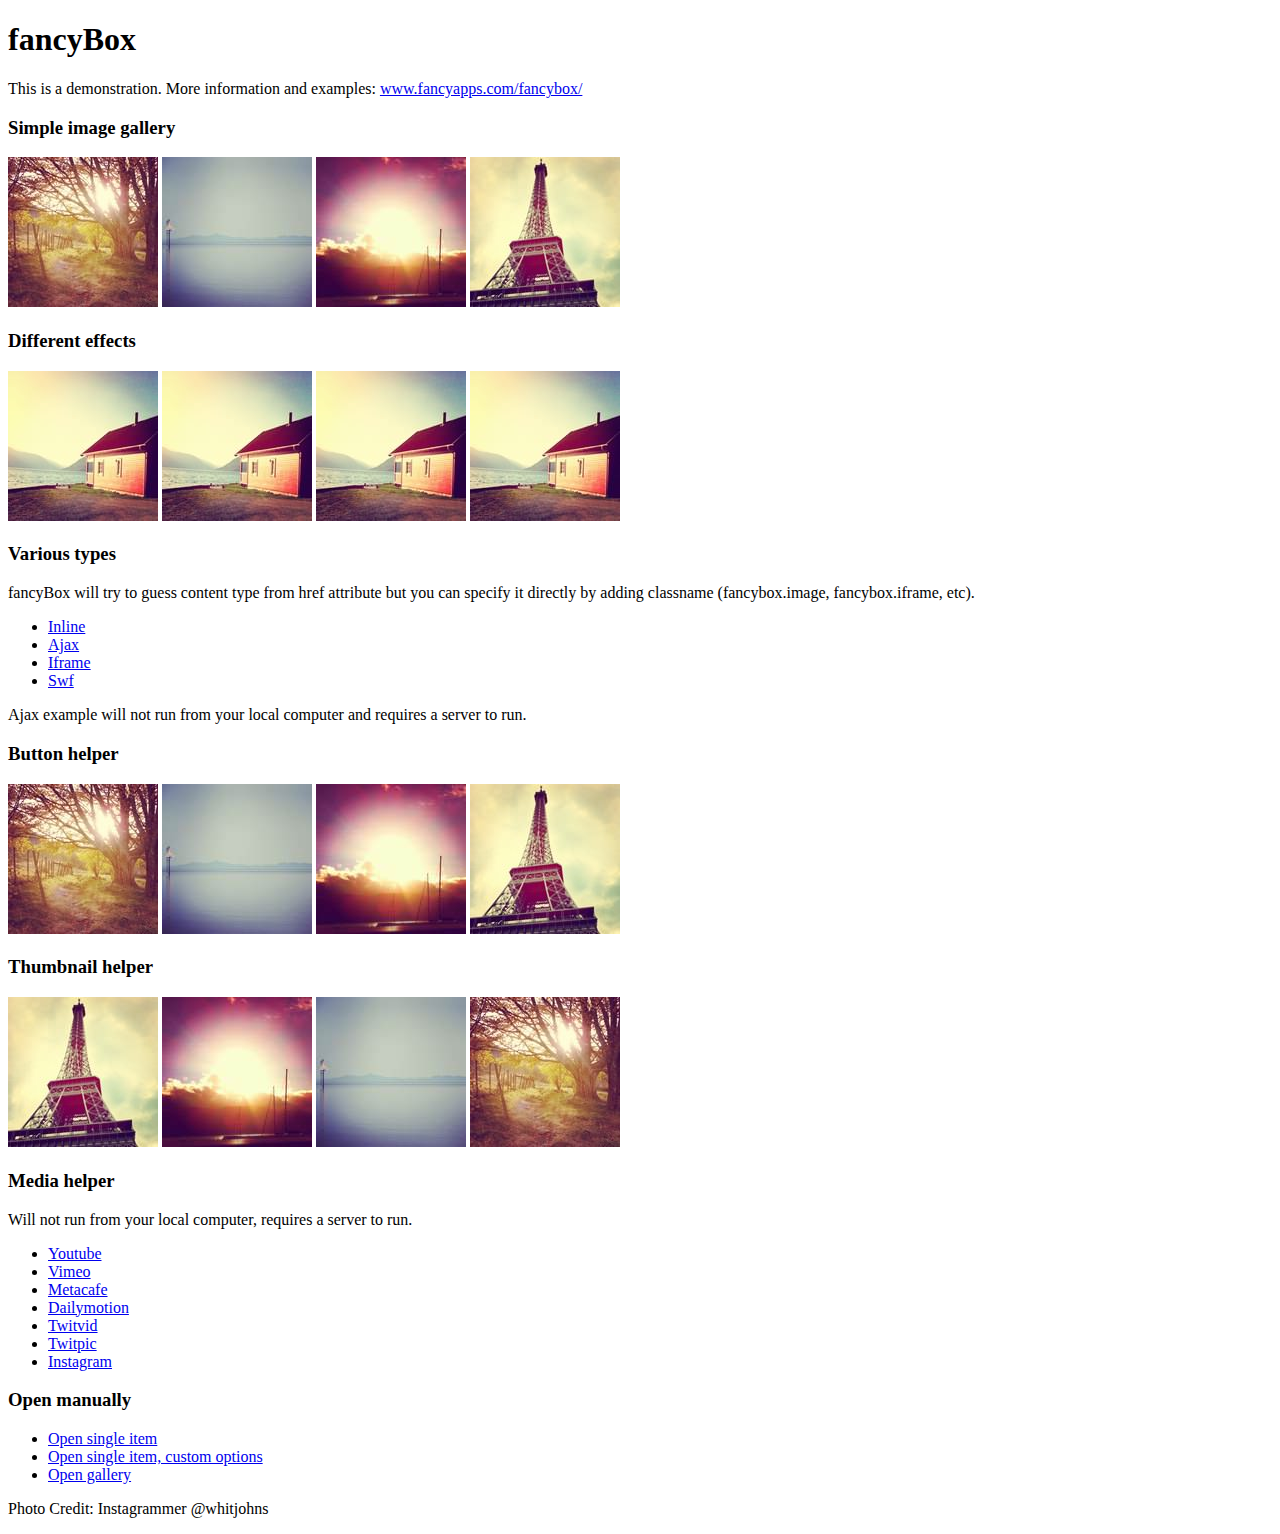
<file: assets/plugins/fancybox/demo/index.html>
<!DOCTYPE html>
<html>
<head>
	<title>fancyBox - Fancy jQuery Lightbox Alternative | Demonstration</title>
	<meta http-equiv="Content-Type" content="text/html; charset=UTF-8" />

	<!-- Add jQuery library -->
	<script type="text/javascript" src="../lib/jquery-1.8.2.min.js"></script>

	<!-- Add mousewheel plugin (this is optional) -->
	<script type="text/javascript" src="../lib/jquery.mousewheel-3.0.6.pack.js"></script>

	<!-- Add fancyBox main JS and CSS files -->
	<script type="text/javascript" src="../source/jquery.fancybox.js?v=2.1.3"></script>
	<link rel="stylesheet" type="text/css" href="../source/jquery.fancybox.css?v=2.1.2" media="screen" />

	<!-- Add Button helper (this is optional) -->
	<link rel="stylesheet" type="text/css" href="../source/helpers/jquery.fancybox-buttons.css?v=1.0.5" />
	<script type="text/javascript" src="../source/helpers/jquery.fancybox-buttons.js?v=1.0.5"></script>

	<!-- Add Thumbnail helper (this is optional) -->
	<link rel="stylesheet" type="text/css" href="../source/helpers/jquery.fancybox-thumbs.css?v=1.0.7" />
	<script type="text/javascript" src="../source/helpers/jquery.fancybox-thumbs.js?v=1.0.7"></script>

	<!-- Add Media helper (this is optional) -->
	<script type="text/javascript" src="../source/helpers/jquery.fancybox-media.js?v=1.0.5"></script>

	<script type="text/javascript">
		$(document).ready(function() {
			/*
			 *  Simple image gallery. Uses default settings
			 */

			$('.fancybox').fancybox();

			/*
			 *  Different effects
			 */

			// Change title type, overlay closing speed
			$(".fancybox-effects-a").fancybox({
				helpers: {
					title : {
						type : 'outside'
					},
					overlay : {
						speedOut : 0
					}
				}
			});

			// Disable opening and closing animations, change title type
			$(".fancybox-effects-b").fancybox({
				openEffect  : 'none',
				closeEffect	: 'none',

				helpers : {
					title : {
						type : 'over'
					}
				}
			});

			// Set custom style, close if clicked, change title type and overlay color
			$(".fancybox-effects-c").fancybox({
				wrapCSS    : 'fancybox-custom',
				closeClick : true,

				openEffect : 'none',

				helpers : {
					title : {
						type : 'inside'
					},
					overlay : {
						css : {
							'background' : 'rgba(238,238,238,0.85)'
						}
					}
				}
			});

			// Remove padding, set opening and closing animations, close if clicked and disable overlay
			$(".fancybox-effects-d").fancybox({
				padding: 0,

				openEffect : 'elastic',
				openSpeed  : 150,

				closeEffect : 'elastic',
				closeSpeed  : 150,

				closeClick : true,

				helpers : {
					overlay : null
				}
			});

			/*
			 *  Button helper. Disable animations, hide close button, change title type and content
			 */

			$('.fancybox-buttons').fancybox({
				openEffect  : 'none',
				closeEffect : 'none',

				prevEffect : 'none',
				nextEffect : 'none',

				closeBtn  : false,

				helpers : {
					title : {
						type : 'inside'
					},
					buttons	: {}
				},

				afterLoad : function() {
					this.title = 'Image ' + (this.index + 1) + ' of ' + this.group.length + (this.title ? ' - ' + this.title : '');
				}
			});


			/*
			 *  Thumbnail helper. Disable animations, hide close button, arrows and slide to next gallery item if clicked
			 */

			$('.fancybox-thumbs').fancybox({
				prevEffect : 'none',
				nextEffect : 'none',

				closeBtn  : false,
				arrows    : false,
				nextClick : true,

				helpers : {
					thumbs : {
						width  : 50,
						height : 50
					}
				}
			});

			/*
			 *  Media helper. Group items, disable animations, hide arrows, enable media and button helpers.
			*/
			$('.fancybox-media')
				.attr('rel', 'media-gallery')
				.fancybox({
					openEffect : 'none',
					closeEffect : 'none',
					prevEffect : 'none',
					nextEffect : 'none',

					arrows : false,
					helpers : {
						media : {},
						buttons : {}
					}
				});

			/*
			 *  Open manually
			 */

			$("#fancybox-manual-a").click(function() {
				$.fancybox.open('1_b.jpg');
			});

			$("#fancybox-manual-b").click(function() {
				$.fancybox.open({
					href : 'iframe.html',
					type : 'iframe',
					padding : 5
				});
			});

			$("#fancybox-manual-c").click(function() {
				$.fancybox.open([
					{
						href : '1_b.jpg',
						title : 'My title'
					}, {
						href : '2_b.jpg',
						title : '2nd title'
					}, {
						href : '3_b.jpg'
					}
				], {
					helpers : {
						thumbs : {
							width: 75,
							height: 50
						}
					}
				});
			});


		});
	</script>
	<style type="text/css">
		.fancybox-custom .fancybox-skin {
			box-shadow: 0 0 50px #222;
		}
	</style>
</head>
<body>
	<h1>fancyBox</h1>

	<p>This is a demonstration. More information and examples: <a href="http://fancyapps.com/fancybox/">www.fancyapps.com/fancybox/</a></p>

	<h3>Simple image gallery</h3>
	<p>
		<a class="fancybox" href="1_b.jpg" data-fancybox-group="gallery" title="Lorem ipsum dolor sit amet"><img src="1_s.jpg" alt="" /></a>

		<a class="fancybox" href="2_b.jpg" data-fancybox-group="gallery" title="Etiam quis mi eu elit temp"><img src="2_s.jpg" alt="" /></a>

		<a class="fancybox" href="3_b.jpg" data-fancybox-group="gallery" title="Cras neque mi, semper leon"><img src="3_s.jpg" alt="" /></a>

		<a class="fancybox" href="4_b.jpg" data-fancybox-group="gallery" title="Sed vel sapien vel sem uno"><img src="4_s.jpg" alt="" /></a>
	</p>

	<h3>Different effects</h3>
	<p>
		<a class="fancybox-effects-a" href="5_b.jpg" title="Lorem ipsum dolor sit amet, consectetur adipiscing elit"><img src="5_s.jpg" alt="" /></a>

		<a class="fancybox-effects-b" href="5_b.jpg" title="Lorem ipsum dolor sit amet, consectetur adipiscing elit"><img src="5_s.jpg" alt="" /></a>

		<a class="fancybox-effects-c" href="5_b.jpg" title="Lorem ipsum dolor sit amet, consectetur adipiscing elit"><img src="5_s.jpg" alt="" /></a>

		<a class="fancybox-effects-d" href="5_b.jpg" title="Lorem ipsum dolor sit amet, consectetur adipiscing elit"><img src="5_s.jpg" alt="" /></a>
	</p>

	<h3>Various types</h3>
	<p>
		fancyBox will try to guess content type from href attribute but you can specify it directly by adding classname (fancybox.image, fancybox.iframe, etc).
	</p>
	<ul>
		<li><a class="fancybox" href="#inline1" title="Lorem ipsum dolor sit amet">Inline</a></li>
		<li><a class="fancybox fancybox.ajax" href="ajax.txt">Ajax</a></li>
		<li><a class="fancybox fancybox.iframe" href="iframe.html">Iframe</a></li>
		<li><a class="fancybox" href="http://www.adobe.com/jp/events/cs3_web_edition_tour/swfs/perform.swf">Swf</a></li>
	</ul>

	<div id="inline1" style="width:400px;display: none;">
		<h3>Etiam quis mi eu elit</h3>
		<p>
			Lorem ipsum dolor sit amet, consectetur adipiscing elit. Etiam quis mi eu elit tempor facilisis id et neque. Nulla sit amet sem sapien. Vestibulum imperdiet porta ante ac ornare. Nulla et lorem eu nibh adipiscing ultricies nec at lacus. Cras laoreet ultricies sem, at blandit mi eleifend aliquam. Nunc enim ipsum, vehicula non pretium varius, cursus ac tortor. Vivamus fringilla congue laoreet. Quisque ultrices sodales orci, quis rhoncus justo auctor in. Phasellus dui eros, bibendum eu feugiat ornare, faucibus eu mi. Nunc aliquet tempus sem, id aliquam diam varius ac. Maecenas nisl nunc, molestie vitae eleifend vel, iaculis sed magna. Aenean tempus lacus vitae orci posuere porttitor eget non felis. Donec lectus elit, aliquam nec eleifend sit amet, vestibulum sed nunc.
		</p>
	</div>

	<p>
		Ajax example will not run from your local computer and requires a server to run.
	</p>

	<h3>Button helper</h3>
	<p>
		<a class="fancybox-buttons" data-fancybox-group="button" href="1_b.jpg"><img src="1_s.jpg" alt="" /></a>

		<a class="fancybox-buttons" data-fancybox-group="button" href="2_b.jpg"><img src="2_s.jpg" alt="" /></a>

		<a class="fancybox-buttons" data-fancybox-group="button" href="3_b.jpg"><img src="3_s.jpg" alt="" /></a>

		<a class="fancybox-buttons" data-fancybox-group="button" href="4_b.jpg"><img src="4_s.jpg" alt="" /></a>
	</p>

	<h3>Thumbnail helper</h3>
	<p>
		<a class="fancybox-thumbs" data-fancybox-group="thumb" href="4_b.jpg"><img src="4_s.jpg" alt="" /></a>

		<a class="fancybox-thumbs" data-fancybox-group="thumb" href="3_b.jpg"><img src="3_s.jpg" alt="" /></a>

		<a class="fancybox-thumbs" data-fancybox-group="thumb" href="2_b.jpg"><img src="2_s.jpg" alt="" /></a>

		<a class="fancybox-thumbs" data-fancybox-group="thumb" href="1_b.jpg"><img src="1_s.jpg" alt="" /></a>
	</p>

	<h3>Media helper</h3>
	<p>
		Will not run from your local computer, requires a server to run.
	</p>

	<ul>
		<li><a class="fancybox-media" href="http://www.youtube.com/watch?v=opj24KnzrWo">Youtube</a></li>
		<li><a class="fancybox-media" href="http://vimeo.com/25634903">Vimeo</a></li>
		<li><a class="fancybox-media" href="http://www.metacafe.com/watch/7635964/">Metacafe</a></li>
		<li><a class="fancybox-media" href="http://www.dailymotion.com/video/xoeylt_electric-guest-this-head-i-hold_music">Dailymotion</a></li>
		<li><a class="fancybox-media" href="http://twitvid.com/QY7MD">Twitvid</a></li>
		<li><a class="fancybox-media" href="http://twitpic.com/7p93st">Twitpic</a></li>
		<li><a class="fancybox-media" href="http://instagr.am/p/IejkuUGxQn">Instagram</a></li>
	</ul>

	<h3>Open manually</h3>
	<ul>
		<li><a id="fancybox-manual-a" href="javascript:;">Open single item</a></li>
		<li><a id="fancybox-manual-b" href="javascript:;">Open single item, custom options</a></li>
		<li><a id="fancybox-manual-c" href="javascript:;">Open gallery</a></li>
	</ul>

	<p>
		Photo Credit: Instagrammer @whitjohns
	</p>
</body>
</html>
</file>
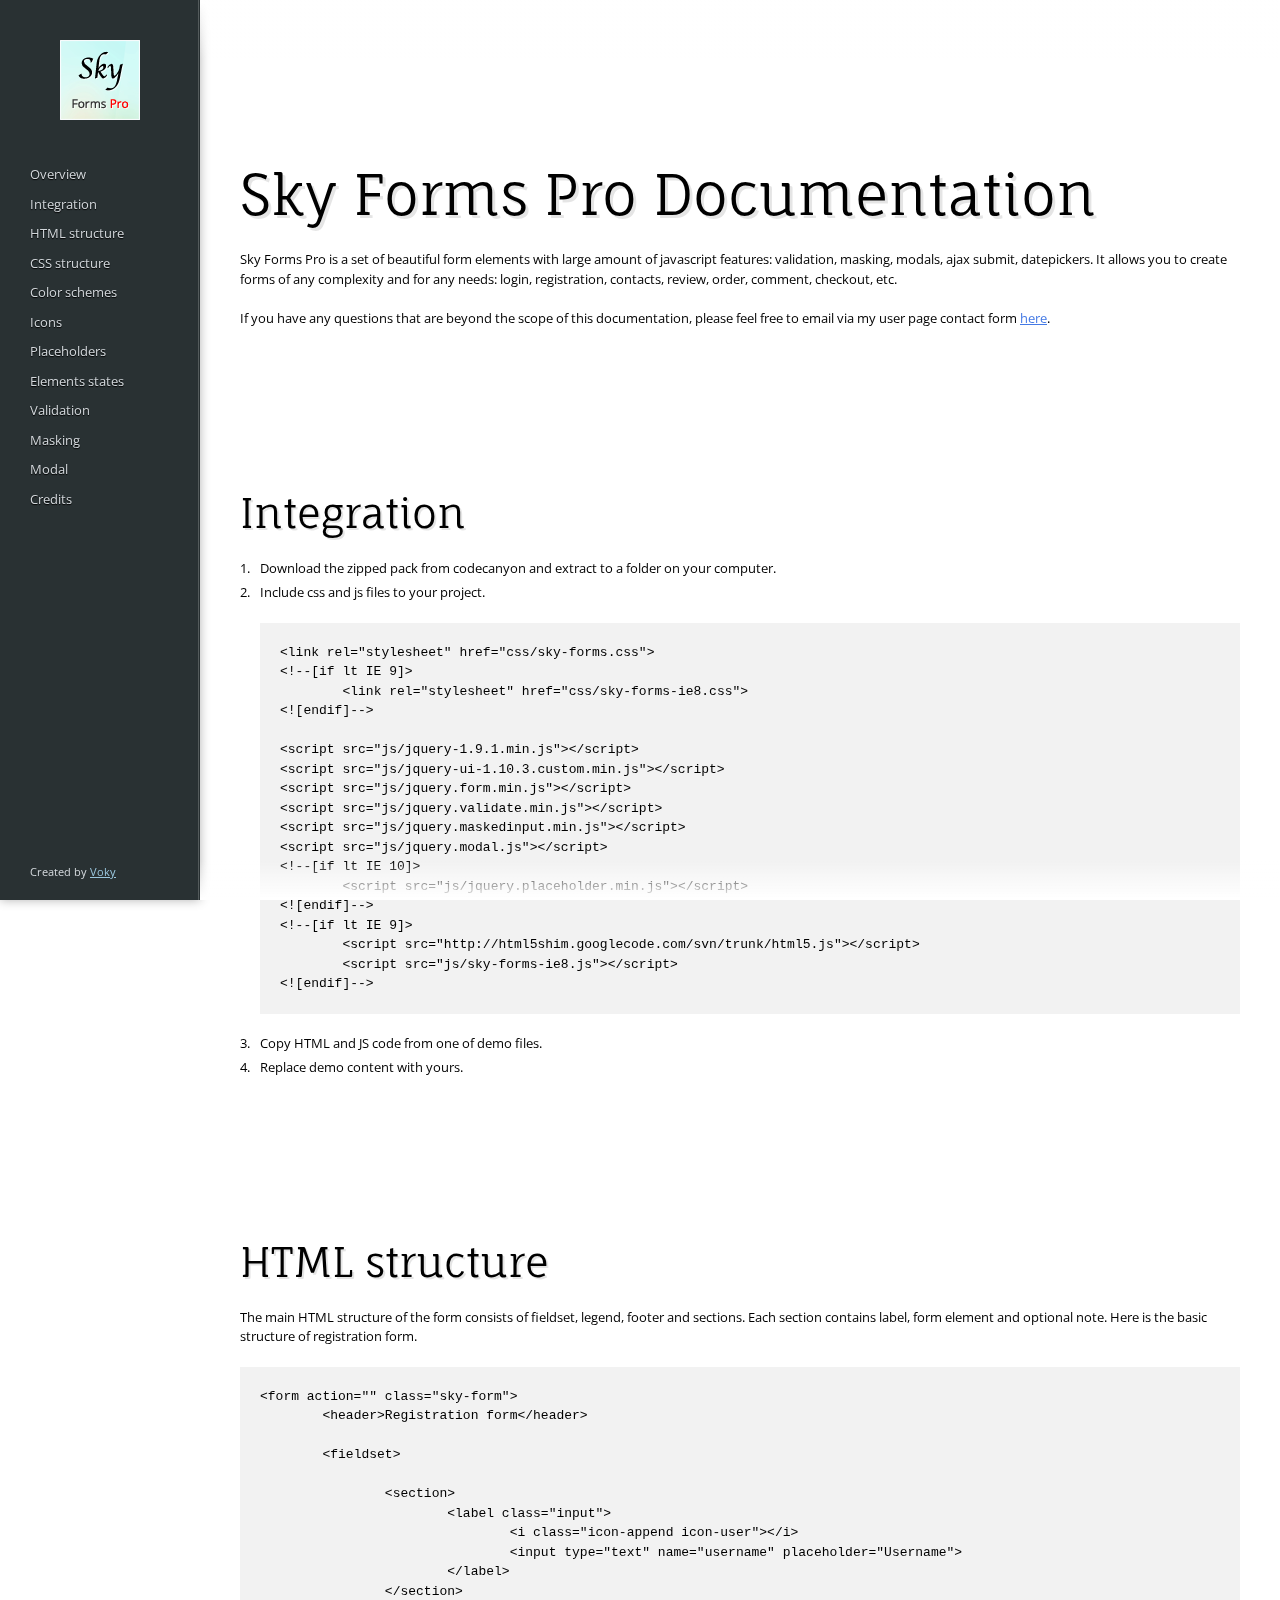
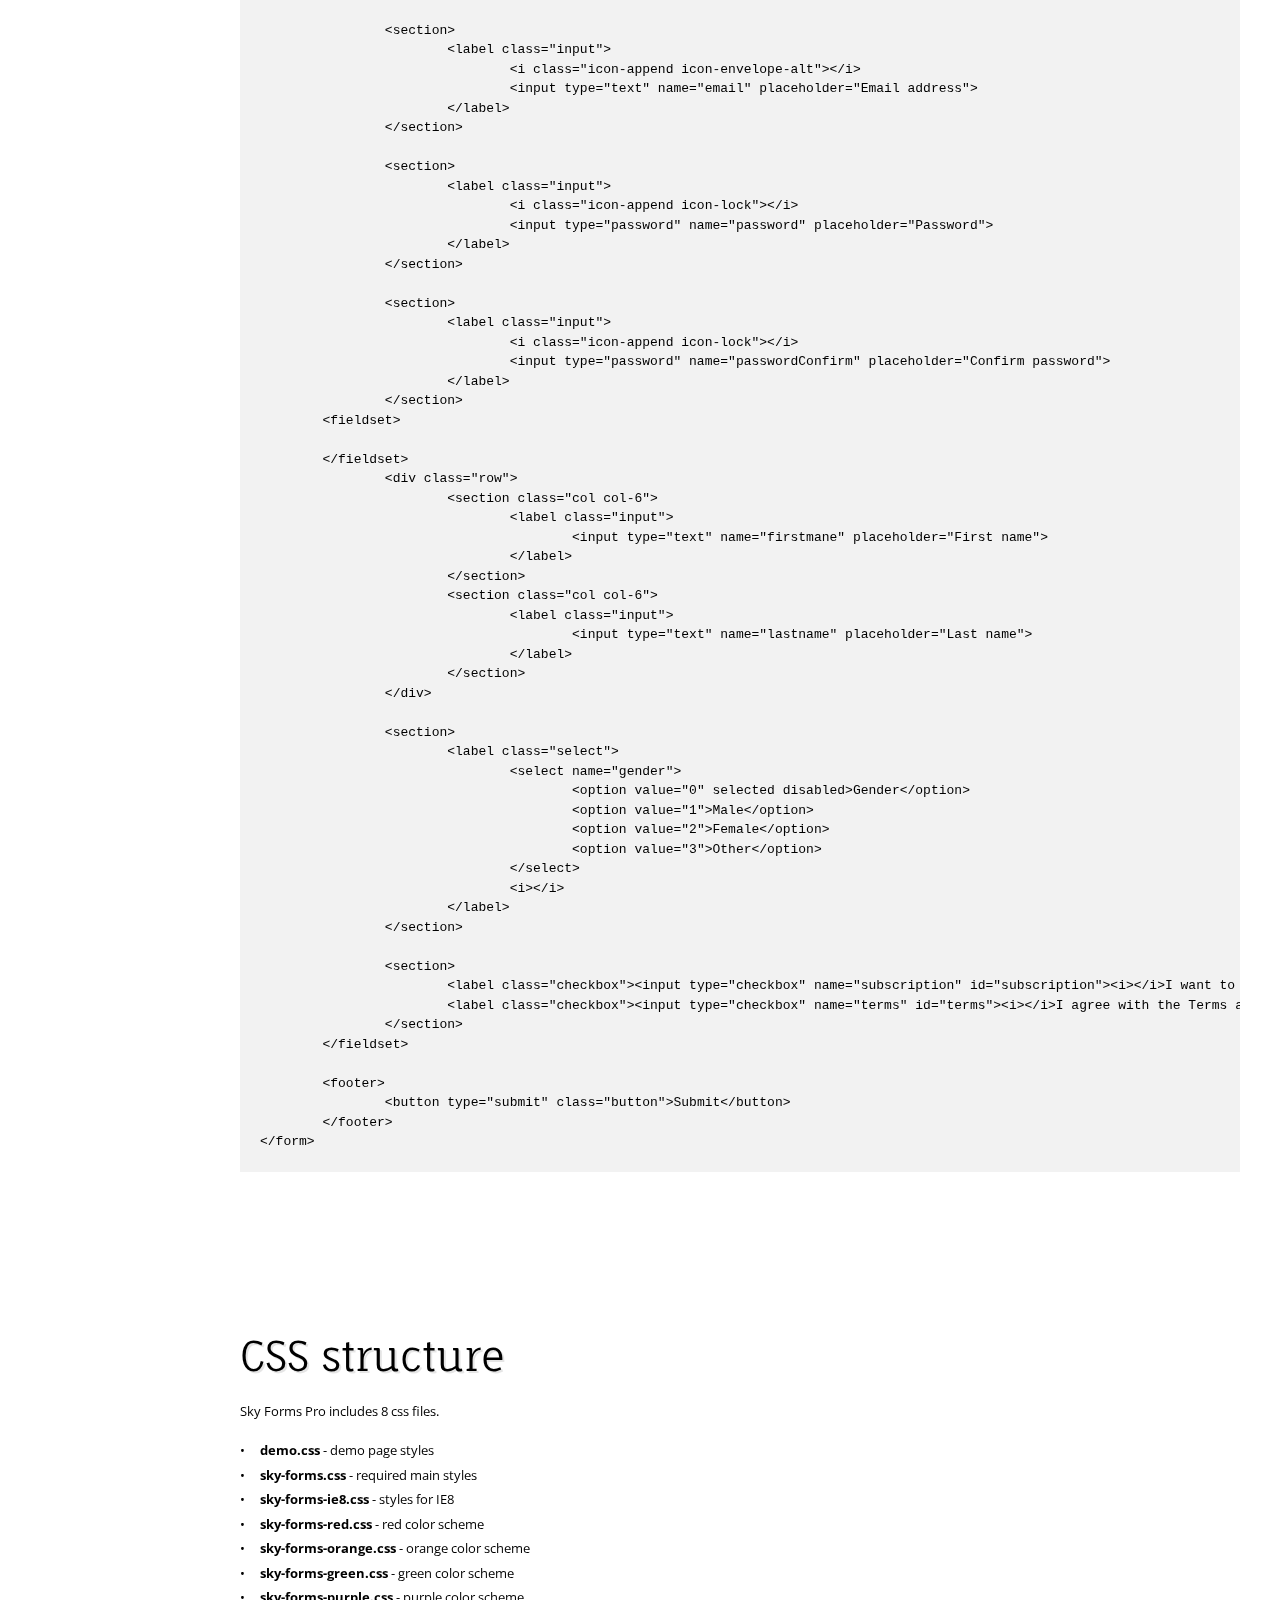
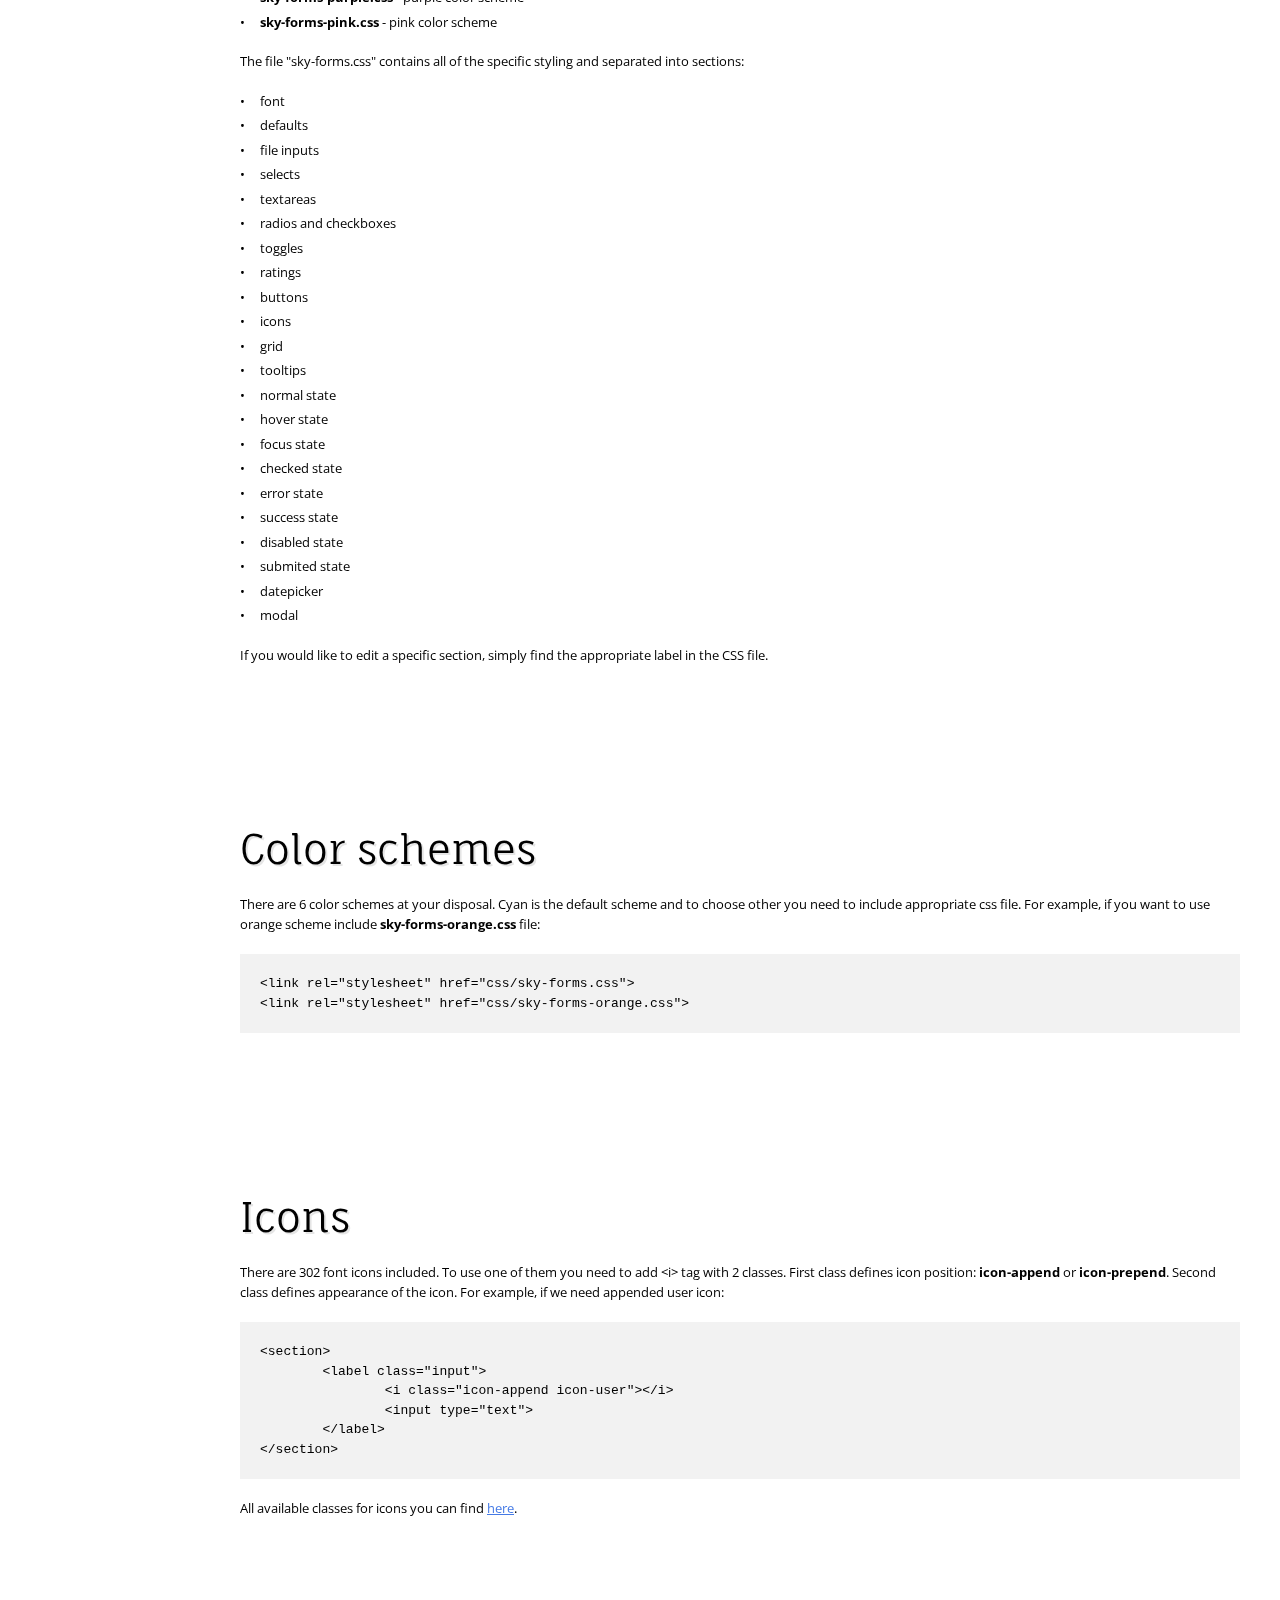
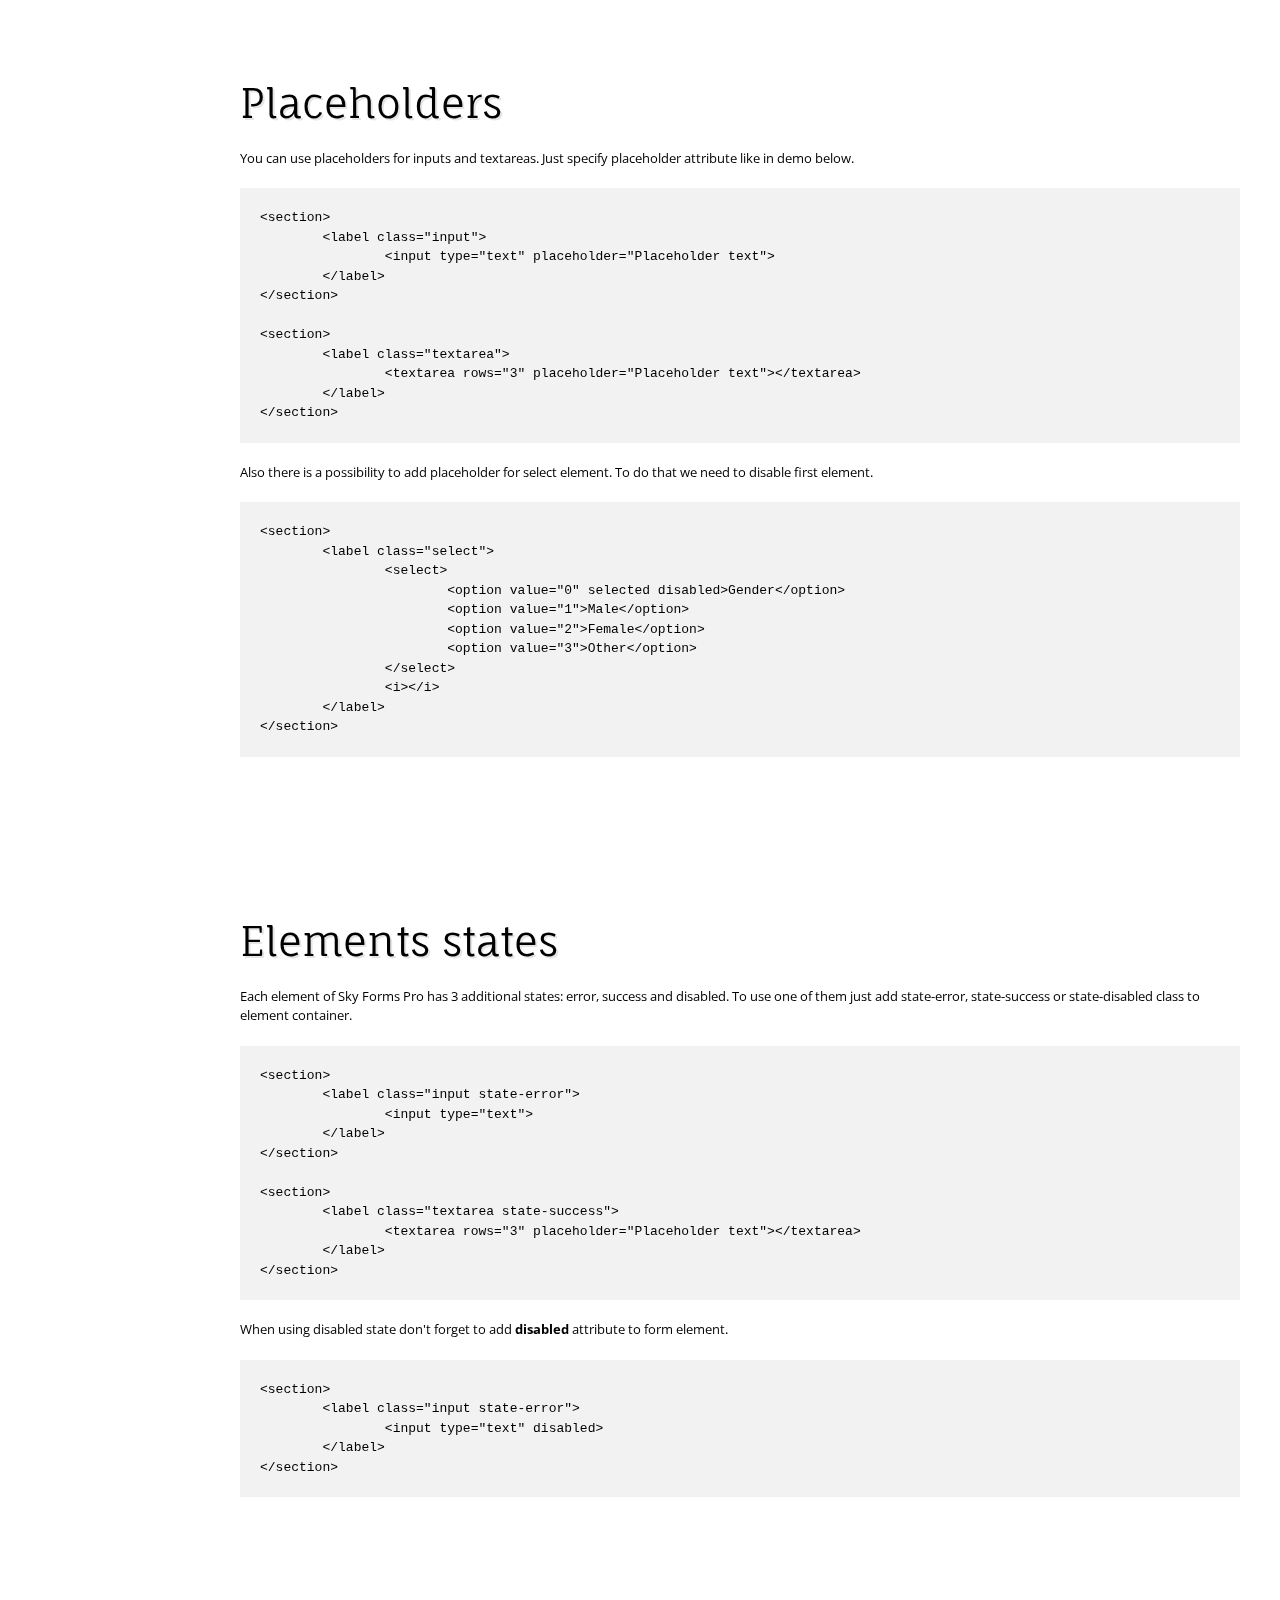
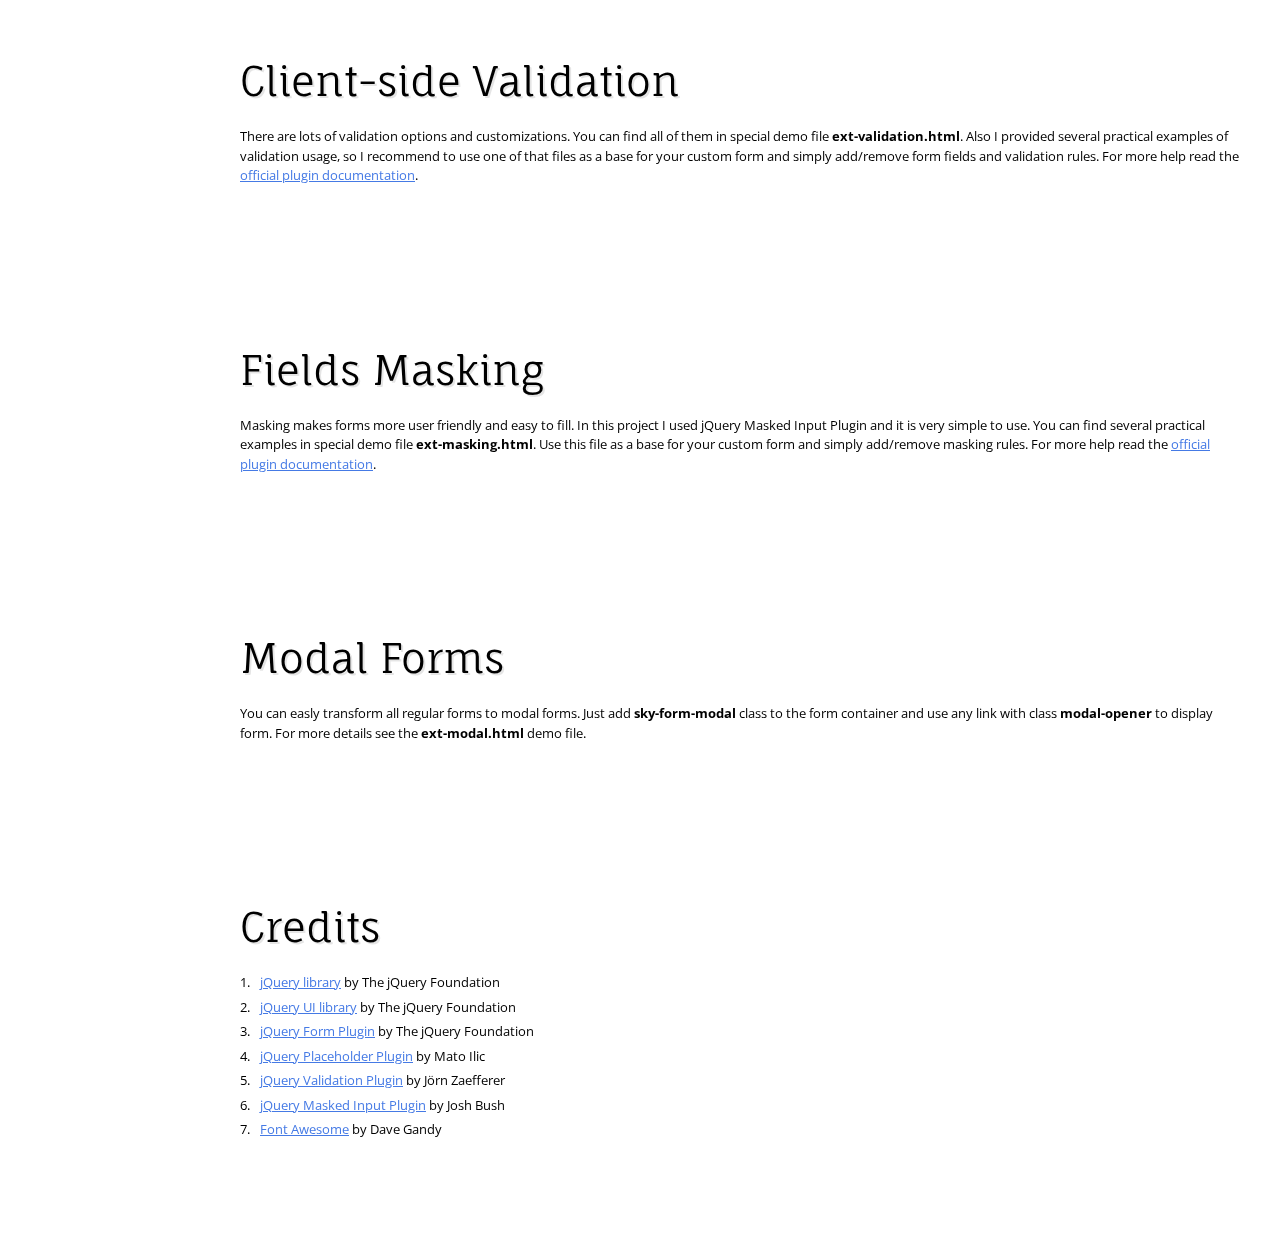
<file: assets/plugins/sky-forms/documentation/index.html>
<!DOCTYPE html> 
<html>
	<head>
		<meta charset="utf-8">
		<title>Documentation for Sky Forms Pro</title>
		
		<meta name="viewport" content="width=1024">
		
		<link rel="stylesheet" href="css/main.css">
		
		<script src="http://ajax.googleapis.com/ajax/libs/jquery/1.9.1/jquery.min.js"></script>
		<script src="js/main.js"></script>
	</head>
	<body id="overview">
		<article>
			<!-- overview -->
			<section>
				<h1>Sky Forms Pro Documentation</h1>
				<p>Sky Forms Pro is a set of beautiful form elements with large amount of javascript features: validation, masking, modals, ajax submit, datepickers. It allows you to create forms of any complexity and for any needs: login, registration, contacts, review, order, comment, checkout, etc.</p>
				<p>If you have any questions that are beyond the scope of this documentation, please feel free to email via my user page contact form <a href="http://codecanyon.net/user/voky?ref=voky">here</a>.</p>
			</section>
			<!--/ overview -->
			
			<!-- integration -->
			<section id="integration">
				<h2>Integration</h2>
				<ol>
					<li>Download the zipped pack from codecanyon and extract to a folder on your computer.</li>
					<li>Include css and js files to your project.
<pre>&lt;link rel=&quot;stylesheet&quot; href=&quot;css/sky-forms.css&quot;&gt;
&lt;!--[if lt IE 9]&gt;
	&lt;link rel=&quot;stylesheet&quot; href=&quot;css/sky-forms-ie8.css&quot;&gt;
&lt;![endif]--&gt;

&lt;script src=&quot;js/jquery-1.9.1.min.js&quot;&gt;&lt;/script&gt;
&lt;script src=&quot;js/jquery-ui-1.10.3.custom.min.js&quot;&gt;&lt;/script&gt;
&lt;script src=&quot;js/jquery.form.min.js&quot;&gt;&lt;/script&gt;
&lt;script src=&quot;js/jquery.validate.min.js&quot;&gt;&lt;/script&gt;
&lt;script src=&quot;js/jquery.maskedinput.min.js&quot;&gt;&lt;/script&gt;
&lt;script src=&quot;js/jquery.modal.js&quot;&gt;&lt;/script&gt;
&lt;!--[if lt IE 10]&gt;
	&lt;script src=&quot;js/jquery.placeholder.min.js&quot;&gt;&lt;/script&gt;
&lt;![endif]--&gt;		
&lt;!--[if lt IE 9]&gt;
	&lt;script src=&quot;http://html5shim.googlecode.com/svn/trunk/html5.js&quot;&gt;&lt;/script&gt;
	&lt;script src=&quot;js/sky-forms-ie8.js&quot;&gt;&lt;/script&gt;
&lt;![endif]--&gt;</pre>
					</li>
					<li>Copy HTML and JS code from one of demo files.</li>
					<li>Replace demo content with yours.</li>
				</ol>
			</section>
			<!--/ integration -->
			
			<!-- html structure -->
			<section id="html">
				<h2>HTML structure</h2>
				<p>The main HTML structure of the form consists of fieldset, legend, footer and sections. Each section contains label, form element and optional note. Here is the basic structure of registration form.</p>
<pre>&lt;form action=&quot;&quot; class=&quot;sky-form&quot;&gt;
	&lt;header&gt;Registration form&lt;/header&gt;
		
	&lt;fieldset&gt;
		
		&lt;section&gt;
			&lt;label class=&quot;input&quot;&gt;
				&lt;i class=&quot;icon-append icon-user&quot;&gt;&lt;/i&gt;
				&lt;input type=&quot;text&quot; name=&quot;username&quot; placeholder=&quot;Username&quot;&gt;
			&lt;/label&gt;
		&lt;/section&gt;
		
		&lt;section&gt;
			&lt;label class=&quot;input&quot;&gt;
				&lt;i class=&quot;icon-append icon-envelope-alt&quot;&gt;&lt;/i&gt;
				&lt;input type=&quot;text&quot; name=&quot;email&quot; placeholder=&quot;Email address&quot;&gt;
			&lt;/label&gt;
		&lt;/section&gt;
		
		&lt;section&gt;
			&lt;label class=&quot;input&quot;&gt;
				&lt;i class=&quot;icon-append icon-lock&quot;&gt;&lt;/i&gt;
				&lt;input type=&quot;password&quot; name=&quot;password&quot; placeholder=&quot;Password&quot;&gt;
			&lt;/label&gt;
		&lt;/section&gt;
		
		&lt;section&gt;
			&lt;label class=&quot;input&quot;&gt;
				&lt;i class=&quot;icon-append icon-lock&quot;&gt;&lt;/i&gt;
				&lt;input type=&quot;password&quot; name=&quot;passwordConfirm&quot; placeholder=&quot;Confirm password&quot;&gt;
			&lt;/label&gt;
		&lt;/section&gt;
	&lt;fieldset&gt;	
		
	&lt;/fieldset&gt;		
		&lt;div class=&quot;row&quot;&gt;
			&lt;section class=&quot;col col-6&quot;&gt;
				&lt;label class=&quot;input&quot;&gt;
					&lt;input type=&quot;text&quot; name=&quot;firstmane&quot; placeholder=&quot;First name&quot;&gt;
				&lt;/label&gt;
			&lt;/section&gt;
			&lt;section class=&quot;col col-6&quot;&gt;
				&lt;label class=&quot;input&quot;&gt;
					&lt;input type=&quot;text&quot; name=&quot;lastname&quot; placeholder=&quot;Last name&quot;&gt;
				&lt;/label&gt;
			&lt;/section&gt;
		&lt;/div&gt;
		
		&lt;section&gt;
			&lt;label class=&quot;select&quot;&gt;
				&lt;select name=&quot;gender&quot;&gt;
					&lt;option value=&quot;0&quot; selected disabled&gt;Gender&lt;/option&gt;
					&lt;option value=&quot;1&quot;&gt;Male&lt;/option&gt;
					&lt;option value=&quot;2&quot;&gt;Female&lt;/option&gt;
					&lt;option value=&quot;3&quot;&gt;Other&lt;/option&gt;
				&lt;/select&gt;
				&lt;i&gt;&lt;/i&gt;
			&lt;/label&gt;
		&lt;/section&gt;
		
		&lt;section&gt;
			&lt;label class=&quot;checkbox&quot;&gt;&lt;input type=&quot;checkbox&quot; name=&quot;subscription&quot; id=&quot;subscription&quot;&gt;&lt;i&gt;&lt;/i&gt;I want to receive news and  special offers&lt;/label&gt;
			&lt;label class=&quot;checkbox&quot;&gt;&lt;input type=&quot;checkbox&quot; name=&quot;terms&quot; id=&quot;terms&quot;&gt;&lt;i&gt;&lt;/i&gt;I agree with the Terms and Conditions&lt;/label&gt;
		&lt;/section&gt;
	&lt;/fieldset&gt;
	
	&lt;footer&gt;
		&lt;button type=&quot;submit&quot; class=&quot;button&quot;&gt;Submit&lt;/button&gt;
	&lt;/footer&gt;
&lt;/form&gt;</pre>
			</section>
			<!--/ html structure -->
			
			<!-- css structure -->
			<section id="css">
				<h2>CSS structure</h2>
				<p>Sky Forms Pro includes 8 css files.</p>
				<ul>
					<li><strong>demo.css</strong> - demo page styles</li>
					<li><strong>sky-forms.css</strong> - required main styles</li>
					<li><strong>sky-forms-ie8.css</strong> - styles for IE8</li>
					<li><strong>sky-forms-red.css</strong> - red color scheme</li>
					<li><strong>sky-forms-orange.css</strong> - orange color scheme</li>
					<li><strong>sky-forms-green.css</strong> - green color scheme</li>
					<li><strong>sky-forms-purple.css</strong> - purple color scheme</li>
					<li><strong>sky-forms-pink.css</strong> - pink color scheme</li>
				</ul>
				<p>The file "sky-forms.css" contains all of the specific styling and separated into sections:</p>
				<ul>
					<li>font</li>
					<li>defaults</li>
					<li>file inputs</li>
					<li>selects</li>
					<li>textareas</li>
					<li>radios and checkboxes</li>
					<li>toggles</li>
					<li>ratings</li>
					<li>buttons</li>
					<li>icons</li>
					<li>grid</li>
					<li>tooltips</li>
					<li>normal state</li>
					<li>hover state</li>
					<li>focus state</li>
					<li>checked state</li>
					<li>error state</li>
					<li>success state</li>
					<li>disabled state</li>
					<li>submited state</li>
					<li>datepicker</li>
					<li>modal</li>
				</ul>
				<p>If you would like to edit a specific section, simply find the appropriate label in the CSS file.</p>
			</section>
			<!--/ css structure -->
			
			<!-- schemes -->
			<section id="schemes">
				<h2>Color schemes</h2>
				<p>There are 6 color schemes at your disposal. Cyan is the default scheme and to choose other you need to include appropriate css file. For example, if you want to use orange scheme include <strong>sky-forms-orange.css</strong> file:</p>
<pre>&lt;link rel=&quot;stylesheet&quot; href=&quot;css/sky-forms.css&quot;&gt;
&lt;link rel=&quot;stylesheet&quot; href=&quot;css/sky-forms-orange.css&quot;&gt;</pre>
			</section>
			<!--/ schemes -->		
			
			<!-- icons -->
			<section id="icons">
				<h2>Icons</h2>
				<p>There are 302 font icons included. To use one of them you need to add &lt;i&gt; tag with 2 classes. First class defines icon position: <strong>icon-append</strong> or <strong>icon-prepend</strong>. Second class defines appearance of the icon. For example, if we need appended user icon:</p>
<pre>&lt;section&gt;
	&lt;label class=&quot;input&quot;&gt;
		&lt;i class=&quot;icon-append icon-user&quot;&gt;&lt;/i&gt;
		&lt;input type=&quot;text&quot;&gt;
	&lt;/label&gt;
&lt;/section&gt;</pre>
				<p>All available classes for icons you can find <a href="http://fortawesome.github.io/Font-Awesome/icons/" target="_blank">here</a>.</p>
			</section>
			<!--/ icons -->
			
			<!-- placeholders -->
			<section id="placeholders">
				<h2>Placeholders</h2>
				<p>You can use placeholders for inputs and textareas. Just specify placeholder attribute like in demo below.</p>
<pre>&lt;section&gt;
	&lt;label class=&quot;input&quot;&gt;
		&lt;input type=&quot;text&quot; placeholder=&quot;Placeholder text&quot;&gt;
	&lt;/label&gt;
&lt;/section&gt;

&lt;section&gt;
	&lt;label class=&quot;textarea&quot;&gt;
		&lt;textarea rows=&quot;3&quot; placeholder=&quot;Placeholder text&quot;&gt;&lt;/textarea&gt;
	&lt;/label&gt;
&lt;/section&gt;</pre>
				<p>Also there is a possibility to add placeholder for select element. To do that we need to disable first element.</p>
<pre>&lt;section&gt;
	&lt;label class=&quot;select&quot;&gt;
		&lt;select&gt;
			&lt;option value=&quot;0&quot; selected disabled&gt;Gender&lt;/option&gt;
			&lt;option value=&quot;1&quot;&gt;Male&lt;/option&gt;
			&lt;option value=&quot;2&quot;&gt;Female&lt;/option&gt;
			&lt;option value=&quot;3&quot;&gt;Other&lt;/option&gt;
		&lt;/select&gt;
		&lt;i&gt;&lt;/i&gt;
	&lt;/label&gt;
&lt;/section&gt;</pre>
			</section>
			<!--/ placeholders -->
			
			<!-- states -->
			<section id="states">
				<h2>Elements states</h2>
				<p>Each element of Sky Forms Pro has 3 additional states: error, success and disabled. To use one of them just add state-error, state-success or state-disabled class to element container.</p>
<pre>&lt;section&gt;
	&lt;label class=&quot;input state-error&quot;&gt;
		&lt;input type=&quot;text&quot;&gt;
	&lt;/label&gt;
&lt;/section&gt;

&lt;section&gt;
	&lt;label class=&quot;textarea state-success&quot;&gt;
		&lt;textarea rows=&quot;3&quot; placeholder=&quot;Placeholder text&quot;&gt;&lt;/textarea&gt;
	&lt;/label&gt;
&lt;/section&gt;</pre>
				<p>When using disabled state don't forget to add <strong>disabled</strong> attribute to form element.</p>
<pre>&lt;section&gt;
	&lt;label class=&quot;input state-error&quot;&gt;
		&lt;input type=&quot;text&quot; disabled&gt;
	&lt;/label&gt;
&lt;/section&gt;</pre>
			</section>
			<!--/ states -->
			
			<!-- validation -->
			<section id="validation">
				<h2>Client-side Validation</h2>
				<p>There are lots of validation options and customizations. You can find all of them in special demo file <strong>ext-validation.html</strong>. Also I provided several practical examples of validation usage, so I recommend to use one of that files as a base for your custom form and simply add/remove form fields and validation rules. For more help read the <a href="http://jqueryvalidation.org/documentation">official plugin documentation</a>.</p>
			</section>
			<!--/ validation -->
			
			<!-- masking -->
			<section id="masking">
				<h2>Fields Masking</h2>
				<p>Masking makes forms more user friendly and easy to fill. In this project I used jQuery Masked Input Plugin and it is very simple to use. You can find several practical examples in special demo file <strong>ext-masking.html</strong>. Use this file as a base for your custom form and simply add/remove masking rules. For more help read the <a href="http://digitalbush.com/projects/masked-input-plugin/">official plugin documentation</a>.</p>
			</section>
			<!--/ masking -->
			
			<!-- modal -->
			<section id="modal">
				<h2>Modal Forms</h2>
				<p>You can easly transform all regular forms to modal forms. Just add <strong>sky-form-modal</strong> class to the form container and use any link with class <strong>modal-opener</strong> to display form. For more details see the <strong>ext-modal.html</strong> demo file.</p>
			</section>
			<!--/ modal -->
			
			<!-- credits -->
			<section id="credits">
				<h2>Credits</h2>
				<ol>
					<li><a href="http://jquery.com" target="_blank">jQuery library</a> by The jQuery Foundation</li>
					<li><a href="http://jqueryui.com" target="_blank">jQuery UI library</a> by The jQuery Foundation</li>
					<li><a href="https://github.com/malsup/form" target="_blank">jQuery Form Plugin</a> by The jQuery Foundation</li>
					<li><a href="http://matoilic.github.com/jquery.placeholder" target="_blank">jQuery Placeholder Plugin</a> by Mato Ilic</li>
					<li><a href="https://github.com/jzaefferer/jquery-validation/" target="_blank">jQuery Validation Plugin</a> by Jörn Zaefferer</li>
					<li><a href="http://digitalbush.com/projects/masked-input-plugin/" target="_blank">jQuery Masked Input Plugin</a> by Josh Bush</li>
					<li><a href="http://fortawesome.github.com/Font-Awesome/" target="_blank">Font Awesome</a> by Dave Gandy</li>
				</ol>
			</section>
			<!--/ credits -->
		</article>
		
		<aside>
			<!-- logo -->
			<img src="img/thumbnail.png" alt="" />
			<!--/ logo -->
			
			<!-- main nav -->
			<nav id="main-nav">
				<ul>
					<li><a href="#overview">Overview</a></li>
					<li><a href="#integration">Integration</a></li>
					<li><a href="#html">HTML structure</a></li>
					<li><a href="#css">CSS structure</a></li>
					<li><a href="#schemes">Color schemes</a></li>
					<li><a href="#icons">Icons</a></li>
					<li><a href="#placeholders">Placeholders</a></li>
					<li><a href="#states">Elements states</a></li>
					<li><a href="#validation">Validation</a></li>
					<li><a href="#masking">Masking</a></li>
					<li><a href="#modal">Modal</a></li>
					<li><a href="#credits">Credits</a></li>
				</ul>
			</nav>
			<!--/ main nav -->
			
			<!-- copyrights -->
			<p>Created by <a href="http://codecanyon.net/user/voky?ref=voky">Voky</a></p>
			<!--/ copyrights -->
		</aside>
	</body>
</html>
</file>
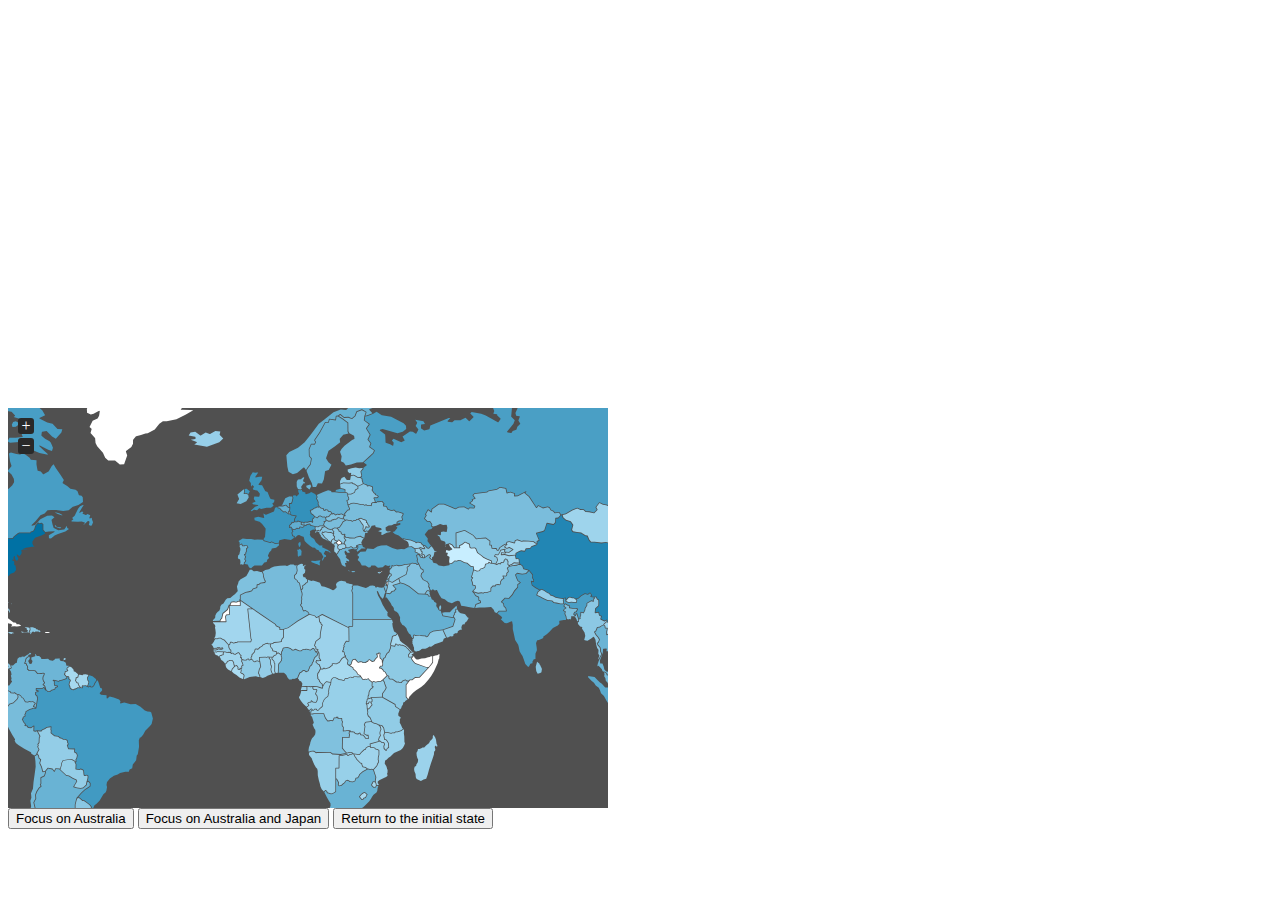
<file: assets/plugins/vector-map/tests/index.html>
<!DOCTYPE html>
<html>
<head>
  <title>jVectorMap demo</title>
  <link rel="stylesheet" media="all" href="../jquery-jvectormap.css"/>
  <script src="assets/jquery-1.8.2.js"></script>
  <script src="../jquery-jvectormap.js"></script>
  <script src="../jquery-mousewheel.js"></script>

  <script src="../lib/jvectormap.js"></script>

  <script src="../lib/abstract-element.js"></script>
  <script src="../lib/abstract-canvas-element.js"></script>
  <script src="../lib/abstract-shape-element.js"></script>

  <script src="../lib/svg-element.js"></script>
  <script src="../lib/svg-group-element.js"></script>
  <script src="../lib/svg-canvas-element.js"></script>
  <script src="../lib/svg-shape-element.js"></script>
  <script src="../lib/svg-path-element.js"></script>
  <script src="../lib/svg-circle-element.js"></script>

  <script src="../lib/vml-element.js"></script>
  <script src="../lib/vml-group-element.js"></script>
  <script src="../lib/vml-canvas-element.js"></script>
  <script src="../lib/vml-shape-element.js"></script>
  <script src="../lib/vml-path-element.js"></script>
  <script src="../lib/vml-circle-element.js"></script>

  <script src="../lib/vector-canvas.js"></script>
  <script src="../lib/simple-scale.js"></script>
  <script src="../lib/numeric-scale.js"></script>
  <script src="../lib/ordinal-scale.js"></script>
  <script src="../lib/color-scale.js"></script>
  <script src="../lib/data-series.js"></script>
  <script src="../lib/proj.js"></script>
  <script src="../lib/world-map.js"></script>

  <script src="assets/jquery-jvectormap-world-mill-en.js"></script>
  <script>
    jQuery.noConflict();
    jQuery(function(){
      var $ = jQuery;

      $('#focus-single').click(function(){
        $('#map1').vectorMap('set', 'focus', 'AU');
      });
      $('#focus-multiple').click(function(){
        $('#map1').vectorMap('set', 'focus', ['AU', 'JP']);
      });
      $('#focus-init').click(function(){
        $('#map1').vectorMap('set', 'focus', 1, 0, 0);
      });
      $('#map1').vectorMap({
        map: 'world_mill_en',
        focusOn: {
          x: 0.5,
          y: 0.5,
          scale: 2
        },
        series: {
          regions: [{
            scale: ['#C8EEFF', '#0071A4'],
            normalizeFunction: 'polynomial',
            values: {
              "AF": 16.63,
              "AL": 11.58,
              "DZ": 158.97,
              "AO": 85.81,
              "AG": 1.1,
              "AR": 351.02,
              "AM": 8.83,
              "AU": 1219.72,
              "AT": 366.26,
              "AZ": 52.17,
              "BS": 7.54,
              "BH": 21.73,
              "BD": 105.4,
              "BB": 3.96,
              "BY": 52.89,
              "BE": 461.33,
              "BZ": 1.43,
              "BJ": 6.49,
              "BT": 1.4,
              "BO": 19.18,
              "BA": 16.2,
              "BW": 12.5,
              "BR": 2023.53,
              "BN": 11.96,
              "BG": 44.84,
              "BF": 8.67,
              "BI": 1.47,
              "KH": 11.36,
              "CM": 21.88,
              "CA": 1563.66,
              "CV": 1.57,
              "CF": 2.11,
              "TD": 7.59,
              "CL": 199.18,
              "CN": 5745.13,
              "CO": 283.11,
              "KM": 0.56,
              "CD": 12.6,
              "CG": 11.88,
              "CR": 35.02,
              "CI": 22.38,
              "HR": 59.92,
              "CY": 22.75,
              "CZ": 195.23,
              "DK": 304.56,
              "DJ": 1.14,
              "DM": 0.38,
              "DO": 50.87,
              "EC": 61.49,
              "EG": 216.83,
              "SV": 21.8,
              "GQ": 14.55,
              "ER": 2.25,
              "EE": 19.22,
              "ET": 30.94,
              "FJ": 3.15,
              "FI": 231.98,
              "FR": 2555.44,
              "GA": 12.56,
              "GM": 1.04,
              "GE": 11.23,
              "DE": 3305.9,
              "GH": 18.06,
              "GR": 305.01,
              "GD": 0.65,
              "GT": 40.77,
              "GN": 4.34,
              "GW": 0.83,
              "GY": 2.2,
              "HT": 6.5,
              "HN": 15.34,
              "HK": 226.49,
              "HU": 132.28,
              "IS": 12.77,
              "IN": 1430.02,
              "ID": 695.06,
              "IR": 337.9,
              "IQ": 84.14,
              "IE": 204.14,
              "IL": 201.25,
              "IT": 2036.69,
              "JM": 13.74,
              "JP": 5390.9,
              "JO": 27.13,
              "KZ": 129.76,
              "KE": 32.42,
              "KI": 0.15,
              "KR": 986.26,
              "KW": 117.32,
              "KG": 4.44,
              "LA": 6.34,
              "LV": 23.39,
              "LB": 39.15,
              "LS": 1.8,
              "LR": 0.98,
              "LY": 77.91,
              "LT": 35.73,
              "LU": 52.43,
              "MK": 9.58,
              "MG": 8.33,
              "MW": 5.04,
              "MY": 218.95,
              "MV": 1.43,
              "ML": 9.08,
              "MT": 7.8,
              "MR": 3.49,
              "MU": 9.43,
              "MX": 1004.04,
              "MD": 5.36,
              "MN": 5.81,
              "ME": 3.88,
              "MA": 91.7,
              "MZ": 10.21,
              "MM": 35.65,
              "NA": 11.45,
              "NP": 15.11,
              "NL": 770.31,
              "NZ": 138,
              "NI": 6.38,
              "NE": 5.6,
              "NG": 206.66,
              "NO": 413.51,
              "OM": 53.78,
              "PK": 174.79,
              "PA": 27.2,
              "PG": 8.81,
              "PY": 17.17,
              "PE": 153.55,
              "PH": 189.06,
              "PL": 438.88,
              "PT": 223.7,
              "QA": 126.52,
              "RO": 158.39,
              "RU": 1476.91,
              "RW": 5.69,
              "WS": 0.55,
              "ST": 0.19,
              "SA": 434.44,
              "SN": 12.66,
              "RS": 38.92,
              "SC": 0.92,
              "SL": 1.9,
              "SG": 217.38,
              "SK": 86.26,
              "SI": 46.44,
              "SB": 0.67,
              "ZA": 354.41,
              "ES": 1374.78,
              "LK": 48.24,
              "KN": 0.56,
              "LC": 1,
              "VC": 0.58,
              "SD": 65.93,
              "SR": 3.3,
              "SZ": 3.17,
              "SE": 444.59,
              "CH": 522.44,
              "SY": 59.63,
              "TW": 426.98,
              "TJ": 5.58,
              "TZ": 22.43,
              "TH": 312.61,
              "TL": 0.62,
              "TG": 3.07,
              "TO": 0.3,
              "TT": 21.2,
              "TN": 43.86,
              "TR": 729.05,
              "TM": 0,
              "UG": 17.12,
              "UA": 136.56,
              "AE": 239.65,
              "GB": 2258.57,
              "US": 14624.18,
              "UY": 40.71,
              "UZ": 37.72,
              "VU": 0.72,
              "VE": 285.21,
              "VN": 101.99,
              "YE": 30.02,
              "ZM": 15.69,
              "ZW": 5.57
            }
          }]
        }
      });
    })
  </script>
</head>
<body>
  <div style="height: 400px"></div>
  <div id="map1" style="width: 600px; height: 400px"></div>
  <button id="focus-single">Focus on Australia</button>
  <button id="focus-multiple">Focus on Australia and Japan</button>
  <button id="focus-init">Return to the initial state</button>
</body>
</html>
</file>
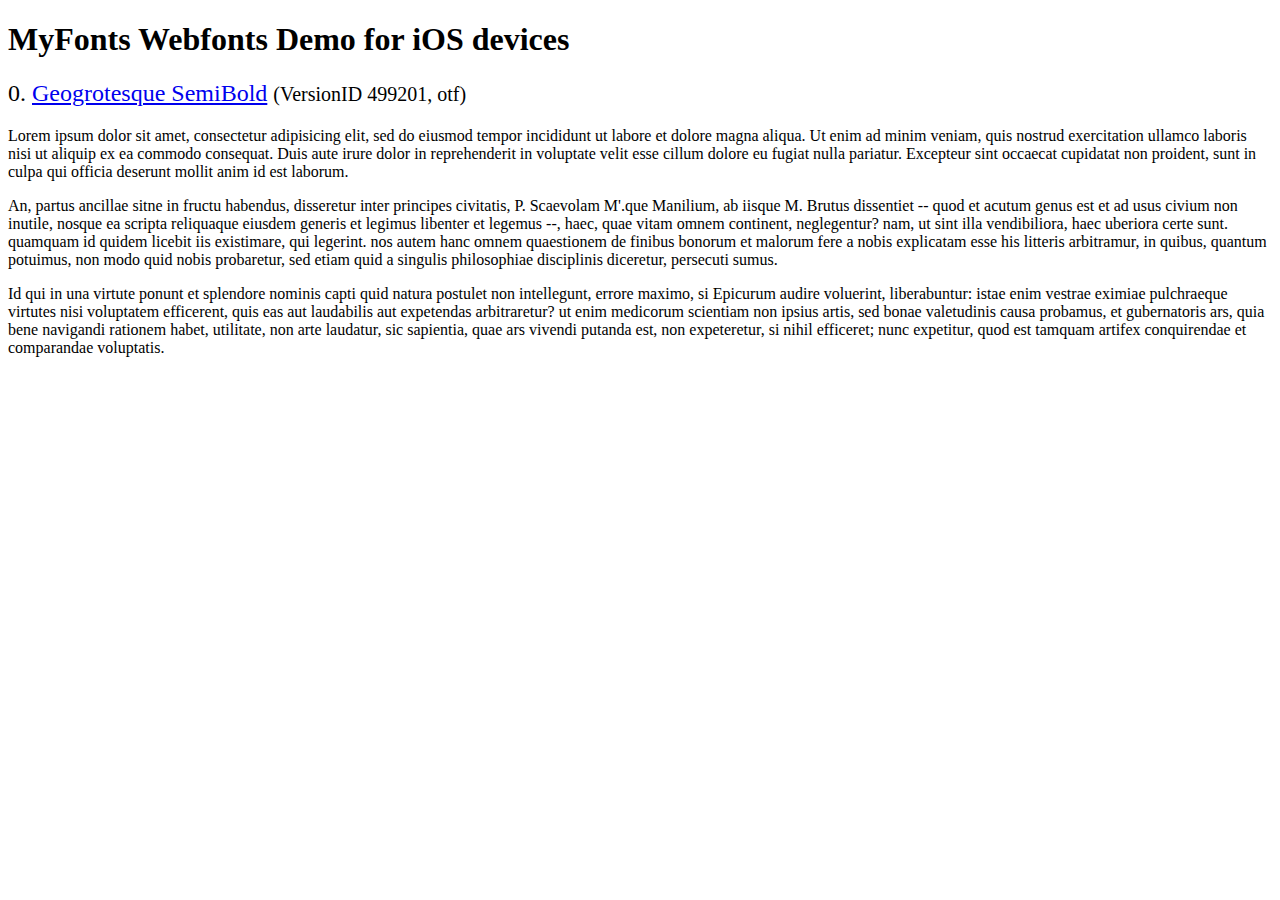
<file: assets/plugins/flexslider/demo/fonts/webfonts/geo-semibold/svg/index.html>
<!DOCTYPE html>
<html>
<head>
<title>MyFonts Webfonts Demo for iOS devices</title>
<meta http-equiv="content-type" content="text/html; charset=utf-8" />

<style type="text/css" media="all">

	h2 {
		 font-weight:normal;
	}

		
	@font-face {
		font-family:"Geogrotesque-SemiBold";
		src:url("style_169898.svg#Geogrotesque-SemiBold") format("svg");
	}
	
	.webfont_0 {
		font-family: Geogrotesque-SemiBold;
	}
		
</style>

</head>

<body>

<h1>MyFonts Webfonts Demo for iOS devices</h1>


<h2>0. <span class='webfont_0'><a href='http://new.myfonts.com/search/style::169898/'>Geogrotesque SemiBold</a></span>
<small>(VersionID 499201, otf)</small>
</h2>

<p class='webfont_0'>Lorem ipsum dolor sit amet, consectetur adipisicing elit, sed do eiusmod tempor incididunt ut labore et dolore magna aliqua. Ut enim ad minim veniam, quis nostrud exercitation ullamco laboris nisi ut aliquip ex ea commodo consequat. Duis aute irure dolor in reprehenderit in voluptate velit esse cillum dolore eu fugiat nulla pariatur. Excepteur sint occaecat cupidatat non proident, sunt in culpa qui officia deserunt mollit anim id est laborum.</p>

<p class='webfont_0'>An, partus ancillae sitne in fructu habendus, disseretur inter principes civitatis, P. Scaevolam M'.que Manilium, ab iisque M. Brutus dissentiet -- quod et acutum genus est et ad usus civium non inutile, nosque ea scripta reliquaque eiusdem generis et legimus libenter et legemus --, haec, quae vitam omnem continent, neglegentur? nam, ut sint illa vendibiliora, haec uberiora certe sunt. quamquam id quidem licebit iis existimare, qui legerint. nos autem hanc omnem quaestionem de finibus bonorum et malorum fere a nobis explicatam esse his litteris arbitramur, in quibus, quantum potuimus, non modo quid nobis probaretur, sed etiam quid a singulis philosophiae disciplinis diceretur, persecuti sumus.</p>

<p class='webfont_0'>Id qui in una virtute ponunt et splendore nominis capti quid natura postulet non intellegunt, errore maximo, si Epicurum audire voluerint, liberabuntur: istae enim vestrae eximiae pulchraeque virtutes nisi voluptatem efficerent, quis eas aut laudabilis aut expetendas arbitraretur? ut enim medicorum scientiam non ipsius artis, sed bonae valetudinis causa probamus, et gubernatoris ars, quia bene navigandi rationem habet, utilitate, non arte laudatur, sic sapientia, quae ars vivendi putanda est, non expeteretur, si nihil efficeret; nunc expetitur, quod est tamquam artifex conquirendae et comparandae voluptatis.</p>




</body>
</html>
</file>
<file: assets/plugins/line-icons/style.css>
/**
 * PRESENTATION STYLESHEET
 * ----------------------------------------------------------------------------
 */

/*


       PLEASE NOTE: 
       ============

       THIS FILE IS NOT PART OF THE *REQUIRED FONT ICON FILES* 
       THIS FILE IS USED TO STYLE THE ICON DEMO TEMPLATE FOUND AT DEMO.HTML



*/

*,
*:before,
*:after {
	border: 0 none;
	margin: 0;
	padding: 0;
	font-size: 100%;

	-webkit-box-sizing: border-box;
	   -moz-box-sizing: border-box;
	        box-sizing: border-box;
}

::-webkit-scrollbar {
	width: 12px;
	height: 12px;
}
::-webkit-scrollbar-track {
	background-color: rgba(255, 255, 255, 0.1);
	-webkit-border-radius: 5px;
}
::-webkit-scrollbar-thumb {
	background-color: rgba(0, 0, 0, 0.4);
	-webkit-border-radius: 6px;
}
::-webkit-scrollbar-thumb:hover {
	background-color: rgba(0, 0, 0, 0.6);
}

section, 
header, 
footer {
	display: block;
	position: relative;
}

body {
	background-color: #fff;
	color: #0e8a65;
	font-family: "Helvetica Neue", Helvetica, "DejaVu Sans", Arial, sans-serif;
	line-height: 1.5;
	font-size: 1em;
}


section:after,
.masthead:after {
	content: '';
	pointer-events: none;
	position: absolute;
		bottom: -1.5em;
		left: 50%;
		z-index: 10;
	width: 3em;
	height: 3em;

	background: inherit;
	-webkit-transform: translateX(-50%) rotate(45deg);
	transform: translateX(-50%) rotate(45deg);
}

section header {
	position: relative;
}

section header:after {
	background-color: transparent;
	border-bottom-width: 1px;
	border-bottom-style: solid;
	border-bottom-color: inherit;
	content: '';
	position: absolute;
		left: 40%;
		bottom: 0;
	width: 20%;
	height: 0;
}

.masthead {
	background-color: #fff;
	padding: 3em;
	position: relative;
	text-align: center;
}

.colophon {
	padding: 4.5em 3em;
	position: relative;
}
.colophon .group {
	padding: 3em;
	text-align: center;
}

.masthead hgroup,
.colophon .group {
	margin: auto;
	padding: 0 10%;
	position: absolute;
	top: 50%;
	left: 0%;
	right: 0%;
	-webkit-transform: translate(0%,-50%);
	    -ms-transform: translate(0%,-50%);
	        transform: translate(0%,-50%);
}

.masthead h1 {
	font-size: 2.25em;
	font-weight: bolder;
	line-height: 1.5;
	margin-bottom: 1em;
	text-transform: uppercase;
}

.masthead h2 {
	font-size: 1em;
	font-weight: lighter;
	letter-spacing: 6px;
	text-transform: uppercase;
}

.glyphs, 
.classes {
	margin-left: -1.5em;
	padding: 4.5em 3em;
}

.glyphs header,
.classes header {
	margin-bottom: 2.25em;
	padding-bottom: 2.25em;
	text-align: center;
	text-transform: uppercase;
}

.glyphs h1,
.classes h1 {
	font-size: 2.25em;
	font-weight: bolder;
	line-height: 1.5;
}

.glyphs h2,
.classes h2 {
	font-size: 1em;
	font-weight: normal;
	letter-spacing: 3px;
	text-transform: uppercase;
}

h2 code {
	text-transform: lowercase;
}


.glyphs {
	background-color: #74f3c8;
	color: #0e8a65;
}

.classes {
	background-color: #33383e;
	color: #fff;
}

.glyph {
	cursor: pointer;
	display: inline-block;
	font-size: 1em;
	margin: 0 -0.21em 3em 0;
	padding: 1.5em 0 0 1.5em;
	text-align: center;
	width: 50%;
}

.glyph-item {
	border-radius: 8px;
	display: inline-block;
	width: 1.5em;
	height: 1.5em;
	line-height: 1;
	padding: 0.25em;
	position: relative;
}
.glyph:hover .glyph-item {
	background-color: #0e8a65;
	color: #fff;
} 

.mega {
	font-size: 3em;
}

a, 
a:visited {
	color: #74f3c8;
	text-decoration: none;
}

a:hover, 
a:focus {
		color: #0e8a65;
}

.item-box {
	display: inline-block;
	font-family: consolas, monospace;
	font-size: 1.2em;
	margin: 0 -0.22em 1em 0;
	padding-left: 1em;
	width: 100%;

}

.item {
	background-color: #fff;
	color: #33383e;
	border-radius: 8px;
	display: inline-block;
	padding: 0.5em;
	width: 100%;
}


.colophon .group {
	font-size: 1.5em;
	text-transform: uppercase;
}

.group em {
	font-weight: bold;
	font-style: normal;
}


#wH {
	width: 0;
	position: absolute;
	top: 0;
	bottom: 0;
	left: 0;
}



@media only screen and (min-width: 768px) {
	section:after,
	.masthead:after {
		bottom: -3em;
		width: 6em;
		height: 6em;
	}

	section header {
		position: relative;
	}

	.masthead {
		padding: 6em;
	}

	.colophon {
		padding: 9em 6em;
	}

	.masthead h1 {
		font-size: 4.5em;
	}

	.glyphs, 
	.classes {
		padding: 9em 6em;
	}

	.glyphs header,
	.classes header {
		margin-bottom: 4.5em;
		padding-bottom: 4.5em;
	}

	.glyphs h1,
	.classes h1 {
		font-size: 4.5em;
	}


	.mega {
		font-size: 6em;
	}

    
    .glyph {
		width: 16.66666666666667%;
    }

    .item-box {
		width: 33.333%;
    }
    
    .colophon .group {
    	padding: 6em;
    }
}
</file>
<file: assets/plugins/line-icons/line-icons.css>
@font-face {
	font-family: 'Simple-Line-Icons';
	src:url('fonts/Simple-Line-Icons.eot');
	src:url('fonts/Simple-Line-Icons.eot?#iefix') format('embedded-opentype'),
		url('fonts/Simple-Line-Icons.woff') format('woff'),
		url('fonts/Simple-Line-Icons.ttf') format('truetype'),
		url('fonts/Simple-Line-Icons.svg#Simple-Line-Icons') format('svg');
	font-weight: normal;
	font-style: normal;
}

/* Use the following CSS code if you want to use data attributes for inserting your icons */
[data-icon]:before {
	font-family: 'Simple-Line-Icons';
	content: attr(data-icon);
	speak: none;
	font-weight: normal;
	font-variant: normal;
	text-transform: none;
	line-height: 1;
	-webkit-font-smoothing: antialiased;
	-moz-osx-font-smoothing: grayscale;
}

/* Use the following CSS code if you want to have a class per icon */
/*
Instead of a list of all class selectors,
you can use the generic selector below, but it's slower:
[class*="icon-"] {
*/
.icon-user-female, .icon-user-follow, .icon-user-following, .icon-user-unfollow, .icon-trophy, .icon-screen-smartphone, .icon-screen-desktop, .icon-plane, .icon-notebook, .icon-moustache, .icon-mouse, .icon-magnet, .icon-energy, .icon-emoticon-smile, .icon-disc, .icon-cursor-move, .icon-crop, .icon-credit-card, .icon-chemistry, .icon-user, .icon-speedometer, .icon-social-youtube, .icon-social-twitter, .icon-social-tumblr, .icon-social-facebook, .icon-social-dropbox, .icon-social-dribbble, .icon-shield, .icon-screen-tablet, .icon-magic-wand, .icon-hourglass, .icon-graduation, .icon-ghost, .icon-game-controller, .icon-fire, .icon-eyeglasses, .icon-envelope-open, .icon-envelope-letter, .icon-bell, .icon-badge, .icon-anchor, .icon-wallet, .icon-vector, .icon-speech, .icon-puzzle, .icon-printer, .icon-present, .icon-playlist, .icon-pin, .icon-picture, .icon-map, .icon-layers, .icon-handbag, .icon-globe-alt, .icon-globe, .icon-frame, .icon-folder-alt, .icon-film, .icon-feed, .icon-earphones-alt, .icon-earphones, .icon-drop, .icon-drawer, .icon-docs, .icon-directions, .icon-direction, .icon-diamond, .icon-cup, .icon-compass, .icon-call-out, .icon-call-in, .icon-call-end, .icon-calculator, .icon-bubbles, .icon-briefcase, .icon-book-open, .icon-basket-loaded, .icon-basket, .icon-bag, .icon-action-undo, .icon-action-redo, .icon-wrench, .icon-umbrella, .icon-trash, .icon-tag, .icon-support, .icon-size-fullscreen, .icon-size-actual, .icon-shuffle, .icon-share-alt, .icon-share, .icon-rocket, .icon-question, .icon-pie-chart, .icon-pencil, .icon-note, .icon-music-tone-alt, .icon-music-tone, .icon-microphone, .icon-loop, .icon-logout, .icon-login, .icon-list, .icon-like, .icon-home, .icon-grid, .icon-graph, .icon-equalizer, .icon-dislike, .icon-cursor, .icon-control-start, .icon-control-rewind, .icon-control-play, .icon-control-pause, .icon-control-forward, .icon-control-end, .icon-calendar, .icon-bulb, .icon-bar-chart, .icon-arrow-up, .icon-arrow-right, .icon-arrow-left, .icon-arrow-down, .icon-ban, .icon-bubble, .icon-camcorder, .icon-camera, .icon-check, .icon-clock, .icon-close, .icon-cloud-download, .icon-cloud-upload, .icon-doc, .icon-envelope, .icon-eye, .icon-flag, .icon-folder, .icon-heart, .icon-info, .icon-key, .icon-link, .icon-lock, .icon-lock-open, .icon-magnifier, .icon-magnifier-add, .icon-magnifier-remove, .icon-paper-clip, .icon-paper-plane, .icon-plus, .icon-pointer, .icon-power, .icon-refresh, .icon-reload, .icon-settings, .icon-star, .icon-symbol-female, .icon-symbol-male, .icon-target, .icon-volume-1, .icon-volume-2, .icon-volume-off, .icon-users {
	font-family: 'Simple-Line-Icons';
	speak: none;
	font-style: normal;
	font-weight: normal;
	font-variant: normal;
	text-transform: none;
	line-height: 1;
	-webkit-font-smoothing: antialiased;
}
.icon-user-female:before {
	content: "\e000";
}
.icon-user-follow:before {
	content: "\e002";
}
.icon-user-following:before {
	content: "\e003";
}
.icon-user-unfollow:before {
	content: "\e004";
}
.icon-trophy:before {
	content: "\e006";
}
.icon-screen-smartphone:before {
	content: "\e010";
}
.icon-screen-desktop:before {
	content: "\e011";
}
.icon-plane:before {
	content: "\e012";
}
.icon-notebook:before {
	content: "\e013";
}
.icon-moustache:before {
	content: "\e014";
}
.icon-mouse:before {
	content: "\e015";
}
.icon-magnet:before {
	content: "\e016";
}
.icon-energy:before {
	content: "\e020";
}
.icon-emoticon-smile:before {
	content: "\e021";
}
.icon-disc:before {
	content: "\e022";
}
.icon-cursor-move:before {
	content: "\e023";
}
.icon-crop:before {
	content: "\e024";
}
.icon-credit-card:before {
	content: "\e025";
}
.icon-chemistry:before {
	content: "\e026";
}
.icon-user:before {
	content: "\e005";
}
.icon-speedometer:before {
	content: "\e007";
}
.icon-social-youtube:before {
	content: "\e008";
}
.icon-social-twitter:before {
	content: "\e009";
}
.icon-social-tumblr:before {
	content: "\e00a";
}
.icon-social-facebook:before {
	content: "\e00b";
}
.icon-social-dropbox:before {
	content: "\e00c";
}
.icon-social-dribbble:before {
	content: "\e00d";
}
.icon-shield:before {
	content: "\e00e";
}
.icon-screen-tablet:before {
	content: "\e00f";
}
.icon-magic-wand:before {
	content: "\e017";
}
.icon-hourglass:before {
	content: "\e018";
}
.icon-graduation:before {
	content: "\e019";
}
.icon-ghost:before {
	content: "\e01a";
}
.icon-game-controller:before {
	content: "\e01b";
}
.icon-fire:before {
	content: "\e01c";
}
.icon-eyeglasses:before {
	content: "\e01d";
}
.icon-envelope-open:before {
	content: "\e01e";
}
.icon-envelope-letter:before {
	content: "\e01f";
}
.icon-bell:before {
	content: "\e027";
}
.icon-badge:before {
	content: "\e028";
}
.icon-anchor:before {
	content: "\e029";
}
.icon-wallet:before {
	content: "\e02a";
}
.icon-vector:before {
	content: "\e02b";
}
.icon-speech:before {
	content: "\e02c";
}
.icon-puzzle:before {
	content: "\e02d";
}
.icon-printer:before {
	content: "\e02e";
}
.icon-present:before {
	content: "\e02f";
}
.icon-playlist:before {
	content: "\e030";
}
.icon-pin:before {
	content: "\e031";
}
.icon-picture:before {
	content: "\e032";
}
.icon-map:before {
	content: "\e033";
}
.icon-layers:before {
	content: "\e034";
}
.icon-handbag:before {
	content: "\e035";
}
.icon-globe-alt:before {
	content: "\e036";
}
.icon-globe:before {
	content: "\e037";
}
.icon-frame:before {
	content: "\e038";
}
.icon-folder-alt:before {
	content: "\e039";
}
.icon-film:before {
	content: "\e03a";
}
.icon-feed:before {
	content: "\e03b";
}
.icon-earphones-alt:before {
	content: "\e03c";
}
.icon-earphones:before {
	content: "\e03d";
}
.icon-drop:before {
	content: "\e03e";
}
.icon-drawer:before {
	content: "\e03f";
}
.icon-docs:before {
	content: "\e040";
}
.icon-directions:before {
	content: "\e041";
}
.icon-direction:before {
	content: "\e042";
}
.icon-diamond:before {
	content: "\e043";
}
.icon-cup:before {
	content: "\e044";
}
.icon-compass:before {
	content: "\e045";
}
.icon-call-out:before {
	content: "\e046";
}
.icon-call-in:before {
	content: "\e047";
}
.icon-call-end:before {
	content: "\e048";
}
.icon-calculator:before {
	content: "\e049";
}
.icon-bubbles:before {
	content: "\e04a";
}
.icon-briefcase:before {
	content: "\e04b";
}
.icon-book-open:before {
	content: "\e04c";
}
.icon-basket-loaded:before {
	content: "\e04d";
}
.icon-basket:before {
	content: "\e04e";
}
.icon-bag:before {
	content: "\e04f";
}
.icon-action-undo:before {
	content: "\e050";
}
.icon-action-redo:before {
	content: "\e051";
}
.icon-wrench:before {
	content: "\e052";
}
.icon-umbrella:before {
	content: "\e053";
}
.icon-trash:before {
	content: "\e054";
}
.icon-tag:before {
	content: "\e055";
}
.icon-support:before {
	content: "\e056";
}
.icon-size-fullscreen:before {
	content: "\e057";
}
.icon-size-actual:before {
	content: "\e058";
}
.icon-shuffle:before {
	content: "\e059";
}
.icon-share-alt:before {
	content: "\e05a";
}
.icon-share:before {
	content: "\e05b";
}
.icon-rocket:before {
	content: "\e05c";
}
.icon-question:before {
	content: "\e05d";
}
.icon-pie-chart:before {
	content: "\e05e";
}
.icon-pencil:before {
	content: "\e05f";
}
.icon-note:before {
	content: "\e060";
}
.icon-music-tone-alt:before {
	content: "\e061";
}
.icon-music-tone:before {
	content: "\e062";
}
.icon-microphone:before {
	content: "\e063";
}
.icon-loop:before {
	content: "\e064";
}
.icon-logout:before {
	content: "\e065";
}
.icon-login:before {
	content: "\e066";
}
.icon-list:before {
	content: "\e067";
}
.icon-like:before {
	content: "\e068";
}
.icon-home:before {
	content: "\e069";
}
.icon-grid:before {
	content: "\e06a";
}
.icon-graph:before {
	content: "\e06b";
}
.icon-equalizer:before {
	content: "\e06c";
}
.icon-dislike:before {
	content: "\e06d";
}
.icon-cursor:before {
	content: "\e06e";
}
.icon-control-start:before {
	content: "\e06f";
}
.icon-control-rewind:before {
	content: "\e070";
}
.icon-control-play:before {
	content: "\e071";
}
.icon-control-pause:before {
	content: "\e072";
}
.icon-control-forward:before {
	content: "\e073";
}
.icon-control-end:before {
	content: "\e074";
}
.icon-calendar:before {
	content: "\e075";
}
.icon-bulb:before {
	content: "\e076";
}
.icon-bar-chart:before {
	content: "\e077";
}
.icon-arrow-up:before {
	content: "\e078";
}
.icon-arrow-right:before {
	content: "\e079";
}
.icon-arrow-left:before {
	content: "\e07a";
}
.icon-arrow-down:before {
	content: "\e07b";
}
.icon-ban:before {
	content: "\e07c";
}
.icon-bubble:before {
	content: "\e07d";
}
.icon-camcorder:before {
	content: "\e07e";
}
.icon-camera:before {
	content: "\e07f";
}
.icon-check:before {
	content: "\e080";
}
.icon-clock:before {
	content: "\e081";
}
.icon-close:before {
	content: "\e082";
}
.icon-cloud-download:before {
	content: "\e083";
}
.icon-cloud-upload:before {
	content: "\e084";
}
.icon-doc:before {
	content: "\e085";
}
.icon-envelope:before {
	content: "\e086";
}
.icon-eye:before {
	content: "\e087";
}
.icon-flag:before {
	content: "\e088";
}
.icon-folder:before {
	content: "\e089";
}
.icon-heart:before {
	content: "\e08a";
}
.icon-info:before {
	content: "\e08b";
}
.icon-key:before {
	content: "\e08c";
}
.icon-link:before {
	content: "\e08d";
}
.icon-lock:before {
	content: "\e08e";
}
.icon-lock-open:before {
	content: "\e08f";
}
.icon-magnifier:before {
	content: "\e090";
}
.icon-magnifier-add:before {
	content: "\e091";
}
.icon-magnifier-remove:before {
	content: "\e092";
}
.icon-paper-clip:before {
	content: "\e093";
}
.icon-paper-plane:before {
	content: "\e094";
}
.icon-plus:before {
	content: "\e095";
}
.icon-pointer:before {
	content: "\e096";
}
.icon-power:before {
	content: "\e097";
}
.icon-refresh:before {
	content: "\e098";
}
.icon-reload:before {
	content: "\e099";
}
.icon-settings:before {
	content: "\e09a";
}
.icon-star:before {
	content: "\e09b";
}
.icon-symbol-female:before {
	content: "\e09c";
}
.icon-symbol-male:before {
	content: "\e09d";
}
.icon-target:before {
	content: "\e09e";
}
.icon-volume-1:before {
	content: "\e09f";
}
.icon-volume-2:before {
	content: "\e0a0";
}
.icon-volume-off:before {
	content: "\e0a1";
}
.icon-users:before {
	content: "\e001";
}
</file>
<file: assets/plugins/owl-carousel/assets/js/google-code-prettify/prettify.css>
.com { color: #93a1a1; }
.lit { color: #195f91; }
.pun, .opn, .clo { color: #93a1a1; }
.fun { color: #dc322f; }
.str, .atv { color: #ff8a3c; }
.kwd, .prettyprint .tag { color: #195f91; }
.typ, .atn, .dec, .var { color: #3fbf79; }
.pln { color: #48484c; }
.pun{ color:#48484c; }
pre.prettyprint {
  padding: 20px;
  background-color: #f3f3f3;
  border: 0px solid #e1e1e8;
}


/* Specify class=linenums on a pre to get line numbering */
ol.linenums {
  margin: 0 0 0 40px; /* IE indents via margin-left */
}
ol.linenums li {
  padding-left: 12px;
  color: #bebec5;
  line-height: 20px;
  text-shadow: 0 1px 0 #fff;
}
</file>
<file: assets/plugins/sky-forms/documentation/css/main.css>
@import url(http://fonts.googleapis.com/css?family=Fauna+One);
@import url(http://fonts.googleapis.com/css?family=Open+Sans);

* {
	margin: 0;
	padding: 0;
}
body {
	min-width: 640px;
	padding: 160px 40px 0 240px;
	font: 13px/1.5 'Open Sans', Arial, sans-serif;
	line-height: 1.5;
}
a {
	text-decoration: underline;
	color: #457ae5;
}
a:hover {
	text-decoration: none;
}
section {
	margin-bottom: 120px;
}
aside {
	position: fixed;
	top: 0;
	left: 0;
	width: 199px;
	height: 100%;
	border-right: 1px solid #293133;
	background: #293133;
	box-shadow: inset -1px 0 rgba(255,255,255,0.2), 0 0 10px rgba(0,0,0,0.3);
}
aside:before {
	content: '';
	position: fixed;
	top: 0;
	right: 0;
	left: 200px;
	height: 60px;
	background: -o-linear-gradient(top, rgba(255,255,255,1) 0%,rgba(255,255,255,0) 100%);
	background: -ms-linear-gradient(top, rgba(255,255,255,1) 0%,rgba(255,255,255,0) 100%);
	background: -moz-linear-gradient(top, rgba(255,255,255,1) 0%, rgba(255,255,255,0) 100%);
	background: -webkit-linear-gradient(top, rgba(255,255,255,1) 0%,rgba(255,255,255,0) 100%);
	background: linear-gradient(to bottom, rgba(255,255,255,1) 0%,rgba(255,255,255,0) 100%);
	filter: progid:DXImageTransform.Microsoft.gradient(startColorstr='#ffffff', endColorstr='#00ffffff', GradientType=0);
}
aside:after {
	content: '';
	position: fixed;
	right: 0;
	bottom: 0;
	left: 200px;
	height: 40px;
	background: linear-gradient(to bottom,  rgba(255,255,255,0) 0%,rgba(255,255,255,1) 100%);
	background: -o-linear-gradient(top,  rgba(255,255,255,0) 0%,rgba(255,255,255,1) 100%);
	background: -ms-linear-gradient(top,  rgba(255,255,255,0) 0%,rgba(255,255,255,1) 100%);
	background: -moz-linear-gradient(top,  rgba(255,255,255,0) 0%, rgba(255,255,255,1) 100%);
	background: -webkit-linear-gradient(top,  rgba(255,255,255,0) 0%,rgba(255,255,255,1) 100%);
	filter: progid:DXImageTransform.Microsoft.gradient( startColorstr='#00ffffff', endColorstr='#ffffff',GradientType=0 );
}
aside p {
	position: absolute;
	bottom: 20px;
	padding: 0 30px;
	font-size: 11px;
	line-height: 17px;
	white-space: nowrap;
	color: #d2d7db;
}
aside p a {
	color: #9ac6dd;
}
aside img {
	position: absolute;
	top: 40px;
	left: 60px;
}
aside nav {
	position: absolute;
	top: 160px;
	bottom: 57px;
	overflow: auto;
}
aside nav a {
	display: block;
	padding: 5px 30px;
	text-shadow: 0 1px 1px #000;
	text-decoration: none; 
	color: #d2d7db;
}
aside nav a:hover {
	color: #9ac6dd;
}
section h1 {
	font: 56px/70px Fauna One, serif;	
	text-shadow: 3px 3px rgba(0,0,0,0.1);
}
section h2 {
	padding-top: 40px;
	font: 40px/50px Fauna One, serif;
	text-shadow: 2px 2px rgba(0,0,0,0.1);
}
section p {
	margin: 20px 0;
}
section ol {	
	counter-reset: list1;
	list-style: none;
	margin: 20px 0;
}
section ol > li {
	margin-top: 5px;
	position: relative;
	padding-left: 20px;
}
section ol > li:before {
	counter-increment:list1;
	content: counter(list1)'.';
	position: absolute;
	top: 0;
	left: 0;
}
section ul {
	list-style: none;
	margin: 20px 0;
}
section ul > li {
	margin-top: 5px;
	position: relative;
	padding-left: 20px;	
}
section ul > li:before {
	content: '•';
	position: absolute;
	top: 0;
	left: 0;
}
section pre {
	margin: 20px 0;
	padding: 20px;
	overflow: auto;
	background: #f2f2f2;
}
</file>
<file: assets/plugins/owl-carousel/assets/css/custom.css>
/* Owl Carousel Bootstrap Custom CSS */

/* Header Navigation */
#top-nav{
	border-bottom: 1px solid #e1e6dd;
	background: #FFF;
	-webkit-transform: translateZ(0)

}
#top-nav.navbar{
	margin-bottom: 0px;

}
#top-nav.navbar .nav{
	margin: 8px 0px;
}
	
#top-nav.navbar .nav > li > a {
	padding: 6px 12px;
	margin: 0px;
	text-transform: uppercase;
	font-weight: 400;

	-webkit-transition: background-color 200ms ease;
	-moz-transition: background-color 200ms ease;
	-o-transition: background-color 200ms ease;
	transition: background-color 200ms ease;
}
#top-nav.navbar .nav > li > a.download{
	-webkit-border-radius: 3px;
	-moz-border-radius: 3px;
	border-radius: 3px;
}

#top-nav.navbar .nav > li > a.download-on{
	background-color: #ff8a3c;
	color: #ffffff;
}
#top-nav.navbar .nav > li > a.download-on:hover{
	color: #ffffff;
	background-color: #ff7920;
}
.btn-navbar span.icon-bar{
	margin-top: 0px;
}

/* Header  */

#header{
	background: #f1f1f1;
	padding: 100px 0 100px;
}
#header h1{
	color: #7fc242;
	margin-bottom: 10px;
	margin-top: 40px;
}
#header h3{
	margin-bottom: 30px;
	width: 400px;
}
#header .btn-success {
	padding: 15px 30px;
	margin-bottom: 5px;
}
#header .logo{
	display: block;
	margin-top:60px;
	float: right
}
img.arrow-down{
	margin: 0 auto;
	display: block;
}
h1{
	margin-top: 80px;
}

pre.pre-show{
	margin: 40px 0px;

}
.tab-content pre.pre-show{
	margin: 0px 0px 0px 0px;
}
.nav-tabs{
	margin-top: 20px;
	margin-bottom: 0px;
	
}
.tab-content{
	border-left: 1px solid #ddd;
	border-right: 1px solid #ddd;
	border-bottom: 1px solid #ddd;
	-webkit-border-radius: 0px 0px 4px 4px;
	-moz-border-radius: 0px 0px 4px 4px;
	border-radius: 0px 0px 4px 4px;
	
}
/* Content */
.table th, .table td {
padding: 8px 12px;
}

/* Footer */

#footer{
	padding: 20px 0px;
	background: #f3f3f3;
	text-align: center
}
.twitter-share-button{
	top: 4px;
	position: relative;
}

/* Demo Slides */

#owl-example .item{
	padding: 30px 0px;
	margin: 10px;
	color: #FFF;
	-webkit-border-radius: 3px;
	-moz-border-radius: 3px;
	border-radius: 3px;
	text-align: center;
}
#owl-example .item img{
	width: auto;
	margin: 0 auto;
	display: block;
}
#owl-example .item h3{
	font-size: 28px;
	font-weight: 300;
	margin: 25px 0 0;
}
#owl-example .item h4{
	margin: 5px 0 0;
	font-size: 18px;
}
.item h1{
	margin: inherit;
}

.orange{
	background: #ff8a3c;
}
.darkCyan{
	background: #42bdc2;
}
.forestGreen{
	background: #7fc242;
}
.yellow {
	background: #ffd800;
}
.dodgerBlue {
	background: #388bd1;
}
.skyBlue {
	background: #a1def8;
}
.zombieGreen {
	background: #3fbf79;
}
.violet {
	background: #db6ac5;
}
.yellowLight {
	background: #fee664;
}
.steelGray {
	background: #cad3d0;
}

/* More Demo Box */

#example-info h1,
#more h1{
	margin-top: 40px;
}
.demos-row{
	margin-top: 30px;
	margin-bottom: 30px;
}
.demo-page{
	margin-top: 0px;
	margin-bottom: 100px;
}
.demo-box{
	display: block;
	background: #f3f3f3;
	text-align: center;
	font-size: 18px;
	-webkit-border-radius: 3px;
	-moz-border-radius: 3px;
	border-radius: 3px;
}
.demo-box h3{
	padding-bottom:20px;
	margin: 0px;
	color: #869690;
}
.demo-box:hover{
	text-decoration: none;
}
.demo-wrapper{
	padding: 30px 0px 20px 0px;
	padding-left: 30px;
	padding-right: 30px;
}
.demo-slide {
	float: left;
}
.demo-slide .bg{
	background: #aebab6;
	margin-right: 1px;
	height: 100%;
}
.demo-box:hover .demo-slide .bg{
	background: #7fc242;
}
/* Images */
.demo-images .demo-slide{
	height: 40px;
	width: 33.3333333%;
}

/* Full */
.demo-full {
	padding-left: 0px;
	padding-right: 0px;
}
.demo-full .demo-slide{
	height: 40px;
	width: 25%;
}

/* Custom */
.demo-custom .demo-slide{
	height: 40px;
	width: 10%;
}
/* One */
.demo-one .demo-slide{
	height: 40px;
	width: 100%;
}

/* json */

.demo-Json .demo-slide {
	height: 40px;
	width: 20%;
}
.demo-Json-custom .demo-slide{
	height: 40px;
	width: 33.3333333%;
}
/* loading icon */

.demo-lazy .demo-slide{
	height: 40px;
	width: 33.3333333%;
}
.demo-lazy .demo-slide .bg{
background: url('../img/AjaxLoader.gif') no-repeat center center #aebab6;
}

/* Auto Height */
.demo-height .demo-slide{
	height: 40px;
	width: 100%;
}

/* Changelog  */
#changelog{
	margin-bottom: 40px;
}
#changelog .label{
	margin-bottom:10px;
}
#changelog .log{
	margin-bottom: 30px;
	padding-bottom: 30px;
	border-bottom: 1px solid #e1e6dd;
}
/* Faq */
#faq dt {
	line-height: 26px;
}
#faq dd{
	line-height: 22px;
	margin-bottom: 20px;
}



/* Responsive Stuff */


@media (max-width: 979px) {
	.navbar-fixed-top .navbar-inner, .navbar-fixed-bottom .navbar-inner {
	padding: 0px;
	}
	.navbar-fixed-top, .navbar-fixed-bottom {
	position: fixed;
	}
}
@media (max-width: 768px) {
	.navbar.navbar-fixed-top{
		position: static;
	}
	.btn.btn-navbar{
		margin: 9px 20px 9px 8px;
		padding: 10px 10px;
	}
	.nav-collapse .nav > li{
		border-top: 1px solid #e1e6dd;
		text-align: center
	}
	#header .logo{
		margin-top:40px;
		margin: 20px auto 0px;
		float: none;
		height: 150px;
	}
	#header {
		text-align: center;
		padding: 60px 0px 30px;
	}
	#header h1{
		margin: 10px 0;
	}
	#header h3{
	margin-bottom: 10px;
	width: auto;
	padding: 0px 20px;
	}
	h1 {
		font-size: 38px;
		margin: 20px 0;
	}
	h2 {
		font-size: 24px;
	}
	h3 {
		font-size: 20px;
	}
	h4 {
		font-size: 16px;
	}
	h5 {
		font-size: 13px;
	}
	h6 {
		font-size: 12px;
	}

}


@media (max-width: 480px) {
	.navbar-fixed-top, .navbar-fixed-bottom {
	position: static;
	}
	#header {
		text-align: center;
		padding: 20px 0px 20px;
	}
	#header .logo{
		margin-top:0px;
	}

}

/*
NO MORE TABLES!! ;)
*/
@media (max-width: 767px) {

	.hp-table table, .hp-table thead, .hp-table .hp-table tbody, .hp-table th, .hp-table td, .hp-table tr { 
		display: block; 
	}
	.hp-table thead tr { 
		display: none;
	}
	.hp-table tr { border: 0px solid #ccc; margin-bottom: 10px; }
	
	.hp-table td:before { 
		top: 6px;
		left: 6px;
		width: 45%; 
		padding-right: 10px; 
		white-space: nowrap;
	}

	.hp-table td:nth-of-type(2):before { 
		content: "Default:";
		font-weight: bold;
	}
	.hp-table td:nth-of-type(3):before { 
		content: "Type:";
		font-weight: bold;
	}
	.hp-table td:nth-of-type(4):before { 
		content: "Description:";
		font-weight: bold;
	}
}
</file>
